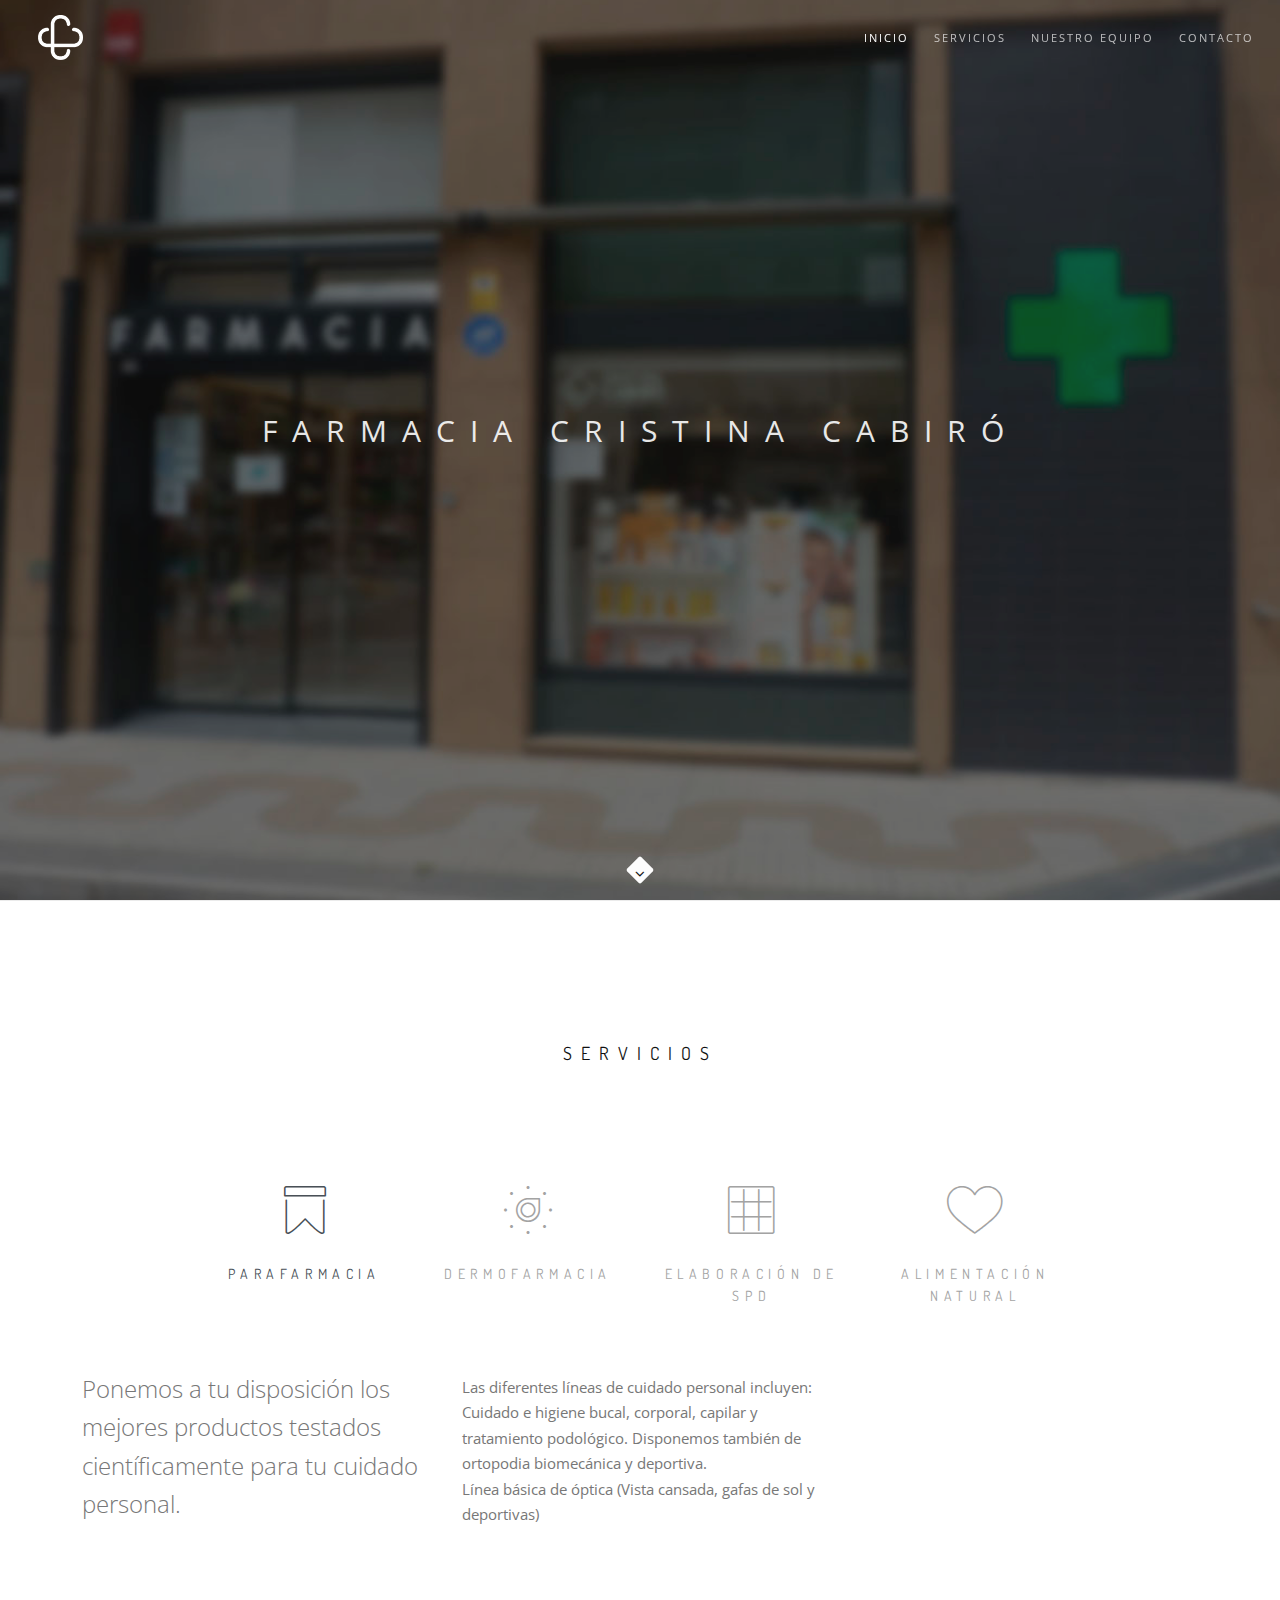
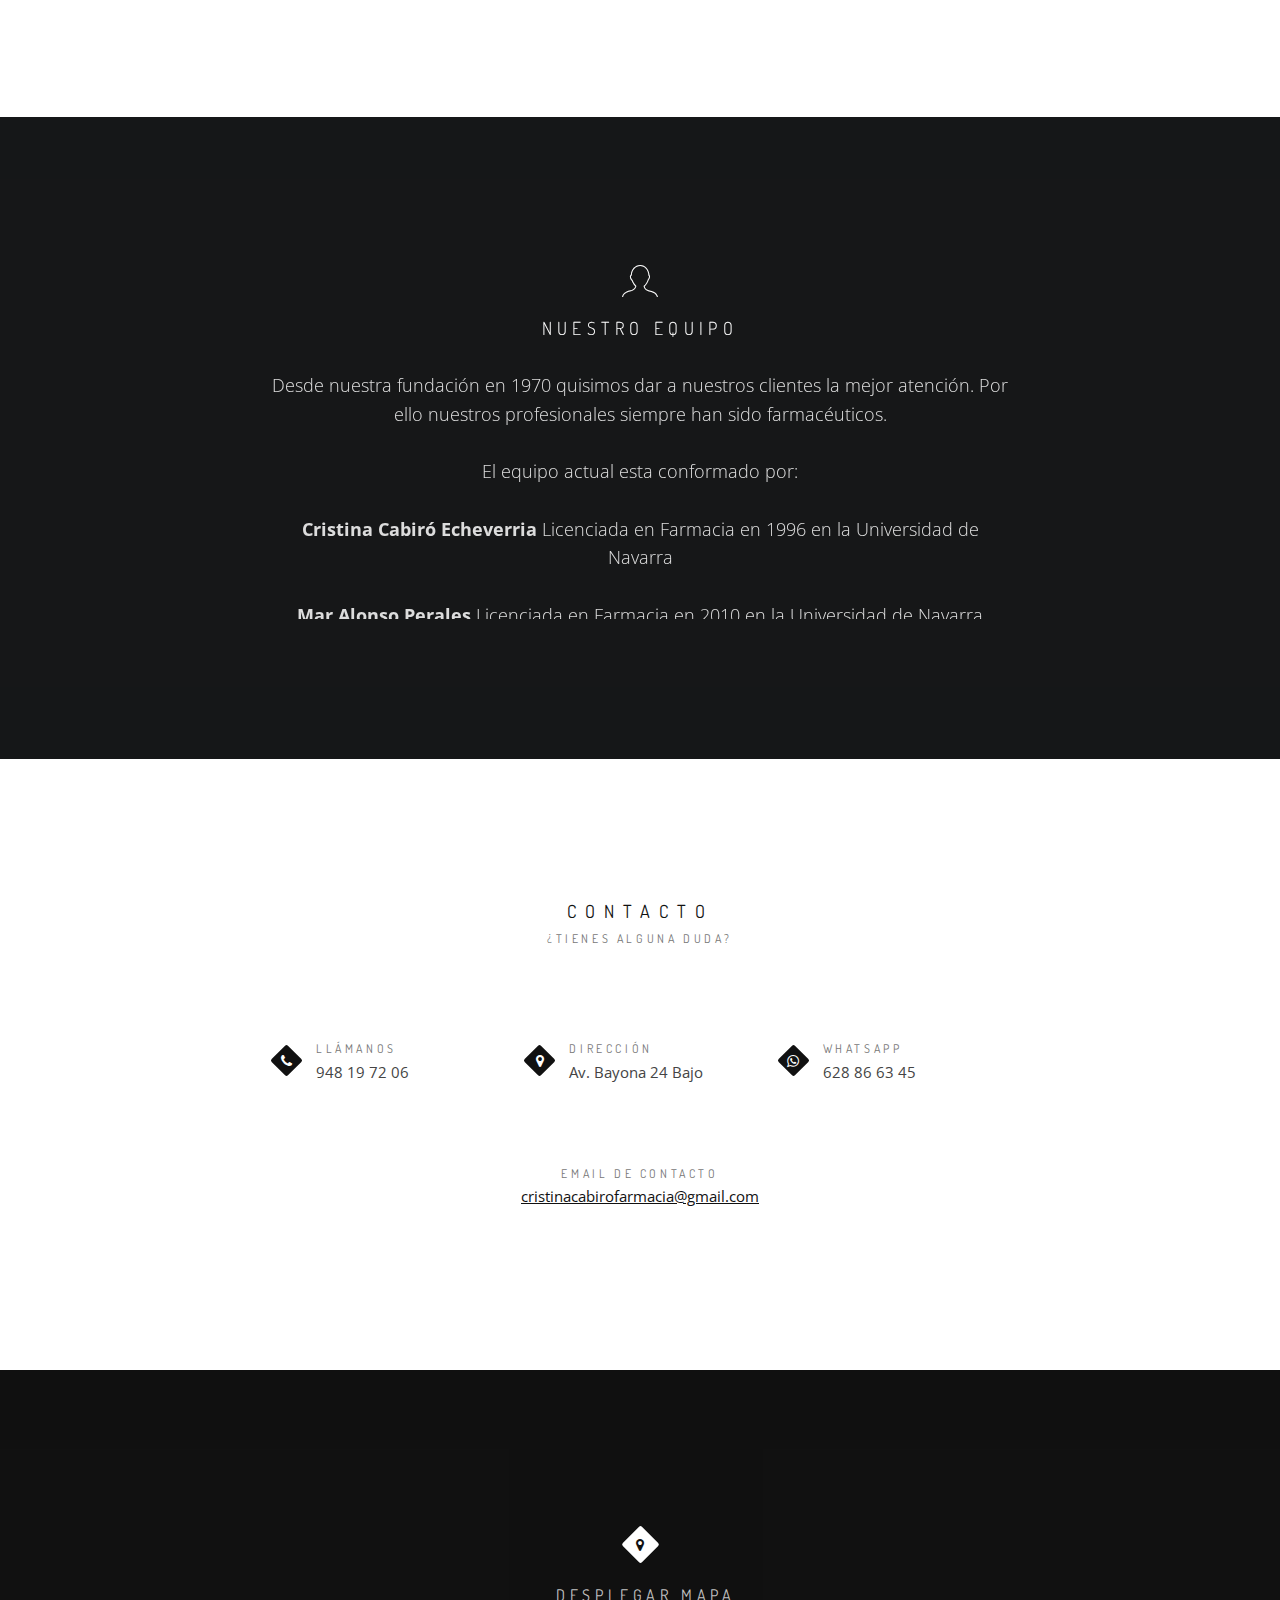
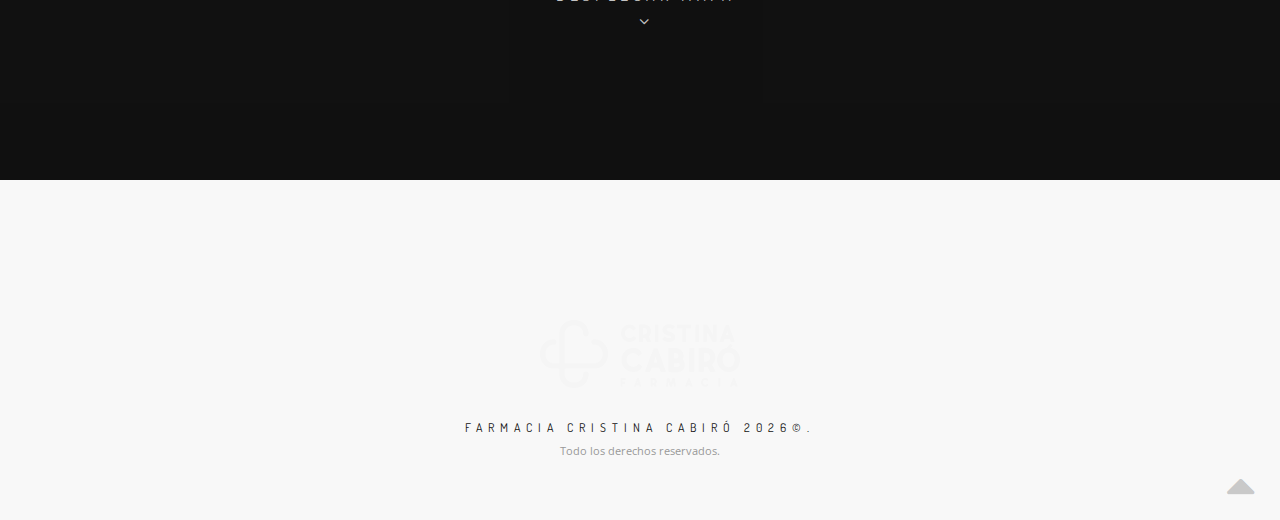
<file: index.html>
<!DOCTYPE html>
<html lang="es">
   <head>
      <title>Farmacia Cristina Cabiró</title>
      <meta name="description" content="Fundada en 1970 por Pilar Echeverria y actualmente llevada por Cristina Cabiró ofrece todo tipo de servicios entre ellos Parafarmacia, Dermofarmacia, Elavoración de SPD y Asesoramiento">
      <meta charset="utf-8">
      <meta name="viewport" content="width=device-width, initial-scale=1.0" />
      <link rel="shortcut icon" href="images/logo_fcc2222.png">
      <link rel="stylesheet" href="css/bootstrap.min.css">
      <link rel="stylesheet" href="css/style.css">
      <link rel="stylesheet" href="css/style-responsive.css">
      <link rel="stylesheet" href="css/animate.min.css">
      <link rel="stylesheet" href="css/vertical-rhythm.min.css">
      <link rel="stylesheet" href="css/owl.carousel.css">
      <link rel="stylesheet" href="css/magnific-popup.css">
      <link href="https://fonts.googleapis.com/css2?family=Exo:wght@800&family=Montserrat&display=swap" rel="stylesheet">
   </head>
   <body class="appear-animate" id="top">
      <div class="page-loader">
         <div class="loader">Cargando...</div>
      </div>
      <a href="#main" class="btn skip-to-content">Omitir contenido</a>
      <div class="page">
         <nav class="main-nav dark transparent stick-fixed">
            <div class="full-wrapper relative clearfix">
               <div class="nav-logo-wrap local-scroll">
                  <a href="#top" class="logo">
                  <img src="images/logo_fcc2222.png" style="height: 5vh;" alt="Company logo" />
                  </a>
               </div>
               <div class="mobile-nav" role="button" tabindex="0">
                  <i class="fa fa-bars"></i>
                  <span class="sr-only">Menu</span>
               </div>
               <div class="inner-nav desktop-nav">
                  <ul class="clearlist scroll-nav local-scroll">
                     <li class="active"><a href="#home">Inicio</a></li>
                     <li><a href="#services">Servicios</a></li>
                     <li><a href="#nuestro-equipo">Nuestro Equipo</a></li>
                     <li><a href="#contacto">Contacto</a></li>
                  </ul>
               </div>
            </div>
         </nav>
         <main id="main">
            <section class="home-section bg-dark-alfa-30 parallax-2 background-intro-1" id="home">
               <div class="js-height-full container" id="hom2">
                  <div class="home-content">
                     <div class="home-text">
                        <br>
                        <p class="hs-line-11" id="title-name-main">
                           <i class="fas fa-allergies"></i>
                           Farmacia Cristina Cabiró
                        </p>
                     </div>
                  </div>
                  <div class="local-scroll">
                     <a href="#services" class="scroll-down"><i class="fa fa-angle-down scroll-down-icon"></i><span class="sr-only">Scroll to the next section</span></a>
                  </div>
               </div>
            </section>
            <hr class="mt-0 mb-0 "/>
            <section class="page-section" id="services">
               <div class="container relative">
                  <h2 class="section-title font-alt mb-70 mb-sm-40">
                     Servicios
                  </h2>
                  <ul role="tablist" class="nav nav-tabs tpl-alt-tabs font-alt pt-30 pt-sm-0 pb-30 pb-sm-0">
                     <li>
                        <a href="#service-branding" class="nav-link active" data-bs-toggle="tab" role="tab" aria-selected="true">
                           <div class="alt-tabs-icon">
                              <span class="icon-ribbon"></span>
                           </div>
                           Parafarmacia
                        </a>
                     </li>
                     <li>
                        <a href="#service-web-design" class="nav-link" data-bs-toggle="tab" role="tab" aria-selected="false">
                           <div class="alt-tabs-icon">
                              <span class="icon-dial"></span>
                           </div>
                           Dermofarmacia
                        </a>
                     </li>
                     <li>
                        <a href="#service-graphic" class="nav-link" data-bs-toggle="tab" role="tab" aria-selected="false">
                           <div class="alt-tabs-icon">
                              <span class="icon-grid"></span>
                           </div>
                           Elaboración de SPD
                        </a>
                     </li>
                     <li>
                        <a href="#service-development" class="nav-link" data-bs-toggle="tab" role="tab" aria-selected="false">
                           <div class="alt-tabs-icon">
                              <span class="icon-heart"></span>
                           </div>
                           Alimentación Natural
                        </a>
                     </li>
                  </ul>
                  <div class="tab-content tpl-tabs-cont">
                     <div role="tabpanel" class="tab-pane fade show active" id="service-branding">
                        <div class="section-text">
                           <div class="row">
                              <div class="col-md-4 mb-md-40 mb-xs-30">
                                 <blockquote class="mb-0">
                                    <p>
                                       Ponemos a tu disposición los mejores productos testados científicamente para tu cuidado personal.
                                    </p>
                                 </blockquote>
                              </div>
                              <div class="col-md-4 col-sm-6 mb-sm-50 mb-xs-30">
                                 Las diferentes líneas de cuidado personal incluyen: Cuidado e higiene bucal, corporal, capilar y tratamiento podológico. Disponemos también
                                 de ortopodia biomecánica y deportiva.
                                 <br>
                                 Línea básica de óptica (Vista cansada, gafas de sol y deportivas)
                              </div>
                           </div>
                        </div>
                     </div>
                     <div role="tabpanel" class="tab-pane fade" id="service-web-design">
                        <div class="section-text">
                           <div class="row">
                              <div class="col-md-4 mb-md-40 mb-xs-30">
                                 <blockquote class="mb-0">
                                    <p>
                                       Nos preocupa el cuidado de tu piel para ello disponemos de la mayor variedad de tratamientos y cuidados.
                                    </p>
                                 </blockquote>
                              </div>
                              <div class="col-md-4 col-sm-6 mb-sm-50 mb-xs-30">
                                 La piel es la primera línea de defensa del organismo. Prevenimos, protegemos y tratamos de forma personalizada.
                              </div>
                           </div>
                        </div>
                     </div>
                     <div role="tabpanel" class="tab-pane fade" id="service-graphic">
                        <div class="section-text">
                           <div class="row">
                              <div class="col-md-4 mb-md-40 mb-xs-30">
                                 <blockquote class="mb-0">
                                    <p>
                                       Preparación personalizada semanal de los medicamentos pautados por tu médico.
                                    </p>
                                 </blockquote>
                              </div>
                              <div class="col-md-4 col-sm-6 mb-sm-50 mb-xs-30">
                                 Organizamos de forma sencilla tu tratamiento farmacolologico para evitar olvidos y errores en las tomas.
                              </div>
                           </div>
                        </div>
                     </div>
                     <div role="tabpanel" class="tab-pane fade" id="service-development">
                        <div class="section-text">
                           <div class="row">
                              <div class="col-md-4 mb-md-40 mb-xs-30">
                                 <blockquote class="mb-0">
                                    <p>
                                       Nos interesa tu salud y te ayudamos a mantenerla de la forma más natural y menos agresiva para tu cuerpo.
                                    </p>
                                 </blockquote>
                              </div>
                              <div class="col-md-4 col-sm-6 mb-sm-50 mb-xs-30">
                                 Buscamos las empresas más comprometidas con el cuidado del entorno y de tu organismo, y las ponemos a tu disposición.
                                 <br>
                                 Te ayudamos en la busqueda de productos para tu filosofia alimentaria vegana.
                              </div>
                              <div class="col-md-4 col-sm-6 mb-sm-50 mb-xs-30">
                              </div>
                           </div>
                        </div>
                     </div>
                  </div>
               </div>
            </section>
            <section class="page-section bg-dark bg-dark-alfa-70 fullwidth-slider" data-background="images/products-1.jpg" id="nuestro-equipo">
               <div>
                  <div class="container relative">
                     <div class="row">
                        <div class="col-lg-10 offset-lg-1 col-xl-8 offset-xl-2 align-center">
                           <div class="section-icon">
                              <span class="icon-profile-male"></span>
                           </div>
                           <h3 class="small-title font-alt">Nuestro equipo</h3>
                           <blockquote class="testimonial white">
                              <p>
                                 Desde nuestra fundación en 1970 quisimos dar a nuestros clientes la mejor atención.
                                 Por ello nuestros profesionales siempre han sido farmacéuticos.
                                 <br><br>
                                 El equipo actual esta conformado por:
                                 <br><br>
                                 <span style="font-weight: bold;">Cristina Cabiró Echeverria</span>  Licenciada en Farmacia en 1996 en
                                 la Universidad de Navarra
                                 <br><br>
                                 <span style="font-weight: bold;">Mar Alonso Perales</span> Licenciada en Farmacia en 2010 en la Universidad de Navarra
                              </p>
                           </blockquote>
                        </div>
                     </div>
                  </div>
               </div>
            </section>
            <section class="page-section" id="contacto">
               <div class="container relative">
                  <h2 class="section-title font-alt mb-70 mb-sm-40">
                     Contacto
                     <span class="ci-title font-alt" style="font-size: 12px;"><br>¿Tienes alguna duda?</span>
                  </h2>
                  <div class="row mb-60 mb-xs-40">
                     <div class="col-lg-10 offset-lg-1 col-xl-8 offset-xl-2">
                        <div class="row">
                           <div class="col-sm-6 col-lg-4 pt-20 pb-20 pb-xs-0">
                              <div class="contact-item">
                                 <div class="ci-icon">
                                    <i class="fa fa-phone"></i>
                                 </div>
                                 <div class="ci-title font-alt">
                                    Llámanos
                                 </div>
                                 <div class="ci-text">
                                    948 19 72 06
                                 </div>
                              </div>
                           </div>
                           <div class="col-sm-6 col-lg-4 pt-20 pb-20 pb-xs-0">
                              <div class="contact-item">
                                 <div class="ci-icon">
                                    <i class="fa fa-map-marker"></i>
                                 </div>
                                 <div class="ci-title font-alt">
                                    Dirección
                                 </div>
                                 <div class="ci-text">
                                    Av. Bayona 24 Bajo
                                 </div>
                              </div>
                           </div>
                           <div class="col-sm-6 col-lg-4 pt-20 pb-20 pb-xs-0">
                              <div class="contact-item">
                                 <div class="ci-icon">
                                    <i class="fa fa-whatsapp"></i>
                                 </div>
                                 <div class="ci-title font-alt">
                                    WhatsApp
                                 </div>
                                 <div class="ci-text">
                              <a href="https://wa.link/di1ike">
                                    628 86 63 45</a>
                                 </div>
                              </div>
                           </div>
                        </div>
                     </div>
                  </div>
                  <div class="row">
                     <div class="col-lg-10 offset-lg-1 col-xl-8 offset-xl-2 align-center">
                        <div class="ci-title font-alt">
                           Email de Contacto
                        </div>
                        <div class="ci-text">
                           <a href="mailto:cristinacabirofarmacia@gmail.com">cristinacabirofarmacia@gmail.com</a>
                        </div>
                        <br>
                     </div>
                  </div>
               </div>
            </section>
            <div class="google-map">
               <a href="#" class="map-section">
                  <div class="map-toggle" aria-hidden="true">
                     <div class="mt-icon">
                        <i class="fa fa-map-marker"></i>
                     </div>
                     <div class="mt-text font-alt">
                        <div class="mt-open">Desplegar Mapa<i class="fa fa-angle-down"></i></div>
                        <div class="mt-close">Cerrar Mapa<i class="fa fa-angle-up"></i></div>
                     </div>
                  </div>
               </a>
               <iframe src="https://www.google.com/maps/embed?pb=!1m14!1m8!1m3!1d11706.975272529828!2d-1.6579529!3d42.8148994!3m2!1i1024!2i768!4f13.1!3m3!1m2!1s0x0%3A0x2cfa503caeb8186e!2sFarmacia!5e0!3m2!1ses!2ses!4v1626627916294!5m2!1ses!2ses" width="600" height="450" frameborder="0" style="border:0;" allowfullscreen="" aria-hidden="false" tabindex="0" loading="lazy"></iframe>
            </div>
         </main>
         <footer class="page-section bg-gray-lighter footer pb-60">
            <div class="container">
               <div class="local-scroll mb-30 wow fadeInUp" data-wow-duration="1.5s">
                  <a href="#top"><img src="images/logo_fcc_dark.png" width="200" alt="Company logo" /><span class="sr-only">Scroll to the top of the page</span></a>
               </div>
               <div class="footer-text">
                  <div class="footer-copy font-alt">
                     Farmacia Cristina Cabiró <span id="fyear"></span>©.
                  </div>
                  <div class="footer-made">
                     Todo los derechos reservados.
                  </div>
               </div>
            </div>
            <div class="local-scroll">
               <a href="#top" class="link-to-top"><i class="fa fa-caret-up"></i></a>
            </div>
         </footer>
      </div>
      <script type="text/javascript" src="js/jquery-3.5.1.min.js"></script>
      <script type="text/javascript" src="js/jquery.easing.1.3.js"></script>
      <script type="text/javascript" src="js/bootstrap.bundle.min.js"></script>
      <script type="text/javascript" src="js/SmoothScroll.js"></script>
      <script type="text/javascript" src="js/jquery.scrollTo.min.js"></script>
      <script type="text/javascript" src="js/jquery.localScroll.min.js"></script>
      <script type="text/javascript" src="js/jquery.viewport.mini.js"></script>
      <script type="text/javascript" src="js/jquery.countTo.js"></script>
      <script type="text/javascript" src="js/jquery.appear.js"></script>
      <script type="text/javascript" src="js/jquery.sticky.js"></script>
      <script type="text/javascript" src="js/jquery.parallax-1.1.3.js"></script>
      <script type="text/javascript" src="js/jquery.fitvids.js"></script>
      <script type="text/javascript" src="js/owl.carousel.min.js"></script>
      <script type="text/javascript" src="js/isotope.pkgd.min.js"></script>
      <script type="text/javascript" src="js/imagesloaded.pkgd.min.js"></script>
      <script type="text/javascript" src="js/jquery.magnific-popup.min.js"></script>
      <script type="text/javascript" src="js/wow.min.js"></script>
      <script type="text/javascript" src="js/masonry.pkgd.min.js"></script>
      <script type="text/javascript" src="js/morphext.js"></script>
      <script type="text/javascript" src="js/jquery.lazyload.min.js"></script>
      <script type="text/javascript" src="js/all.js"></script>
      <script type="text/javascript" src="js/jquery.ajaxchimp.min.js"></script>
      <script type="text/javascript" src="js/jquery-background-slideshow.js"></script>
      <script type="text/javascript" src="js/slideshow_paramselector.js"></script>
      <script type="text/javascript" src="js/app.js"></script>
   </body>
</html>
</file>
<file: css/style.css>
@charset "utf-8";
/*------------------------------------------------------------------
[Master Stylesheet]

Project: Rhythm
Version: 3.1
Last change: 12 June 2021
Primary use: MultiPurpose Template  
-------------------------------------------------------------------*/

@import "font-awesome.min.css";
@import "et-line.css";
@import url(https://fonts.googleapis.com/css?family=Open+Sans:400italic,700italic,400,300,700);
@import url(https://fonts.googleapis.com/css?family=Dosis:300,400,700);

/*------------------------------------------------------------------
[Table of contents]

1. Common styles
2. Page loader / .page-loader
3. Typography
4. Buttons
5. Forms fields
6. Home sections / .home-section
    6.1. Home content
    6.2. Scroll down icon
    6.3. Headings styles
7. Compact bar / .nav-bar-compact
8. Classic menu bar / .main-nav
9. Sections styles / .page-section, .small-section, .split-section
10. Alternative services / .alt-service-grid
11. Team / .team-grid
12. Features
13. Benefits (Process)
14. Counters
15. Portfolio / #portfolio
    15.1. Works filter
    15.2. Works grid
    15.3. Works full view
16. Banner section
17. Testimonial
    17.1. Logotypes
18. Post previews (news section)
19. Newsletter
20. Contact section
    20.1. Contact form
21. Bottom menu / .bot-menu
22. Google maps  /.google-map
23. Footer / .footer
24. Blog
    24.1. Pagination
    24.2. Comments
    24.3. Sidebar
25. Shop
26. Pricing
27. Shortcodes
    27.1. Owl Carousel
    27.2. Tabs
    27.3. Tabs minimal
    27.4. Alert messages
    27.5. Accordion
    27.6. Toggle
    27.7. Progress bars
    27.8. Font icons examples
    27.9. Intro page
28. Special demos
29. Skip to Content Link
30. Improve the readability
31. Wow animation fix
32. Morphext


/*------------------------------------------------------------------
# [Color codes]

# Black (active elements, links, text) #111
# Gray (text) #777
# Dark #111
# Dark Lighter #252525
# Gray BG #f4f4f4
# Gray BG Lighter #f8f8f8
# Mid grey #5f5f5f
# Borders #e9e9e9

# */


/*------------------------------------------------------------------
[Typography]

Body:               14px/1.6 "Open Sans", arial, sans-serif;
Headers:            Dosis, arial, sans-serif;
Serif:              "Times New Roman", Times, serif;
Section Title:      35px/1.3 "Open Sans", arial, sans-serif;
Section Heading:    24px/1.3 "Open Sans", arial, sans-serif;
Section Text:       15px/1.7 "Open Sans", arial, sans-serif;

-------------------------------------------------------------------*/


/* ==============================
   Common styles
   ============================== */
  
.align-center{ text-align:center !important; }
.align-left{ text-align:left !important;}
.align-right{ text-align:right !important; }
.text-justify{ text-align: justify !important; }
.left{float:left !important;}
.right{float:right !important;}
.relative{position:relative;}
.hidden{display:none;}
.inline-block{display:inline-block;}
.white{ color: #fff !important; }
.black{ color: #111 !important; }
.color{ color: #e41919 !important; }
.glass{ opacity: .5; };
.image-fullwidth img{
    width: 100%;
}
.stick-fixed{
    position: fixed !important;
    top: 0;
    left: 0;
}
.round{
    -webkit-border-radius: 2px !important;
    -moz-border-radius: 2px !important;
    border-radius: 2px !important;
}

::-moz-selection{ color: #fff; background:#000; }
::-webkit-selection{ color: #fff;    background:#000; }
::selection{ color: #fff;    background:#000; }

.animate, .animate *{
    -webkit-transition: all 0.27s cubic-bezier(0.000, 0.000, 0.580, 1.000);  
    -moz-transition: all 0.27s cubic-bezier(0.000, 0.000, 0.580, 1.000); 
    -o-transition: all 0.27s cubic-bezier(0.000, 0.000, 0.580, 1.000);
    -ms-transition: all 0.27s cubic-bezier(0.000, 0.000, 0.580, 1.000); 
    transition: all 0.27s cubic-bezier(0.000, 0.000, 0.580, 1.000);
}
.no-animate, .no-animate *{
    -webkit-transition: 0 none !important;  
    -moz-transition: 0 none !important;  
    -ms-transition: 0 none !important;
    -o-transition: 0 none !important;    
    transition:0 none !important;  
}

.shadow{
    -webkit-box-shadow: 0px 3px 50px rgba(0, 0, 0, .15);
    -moz-box-shadow: 0px 3px 50px rgba(0, 0, 0, .15);
    box-shadow: 0px 3px 50px rgba(0, 0, 0, .15);
}
.white-shadow{
    -webkit-box-shadow: 0px 0px 200px rgba(255, 255, 255, .2);
    -moz-box-shadow: 0px 0px 200px rgba(255, 255, 255, .2);
    box-shadow: 0px 0px 200px rgba(255, 255, 255, .2);
}

.clearlist, .clearlist li {
    list-style: none;
    padding: 0;
    margin: 0;
    background: none;
}
/*margenes barra de navegación*/
.full-wrapper {
    margin: 0 2%;
    margin-left: 3%; /*Margen del logo*/
}
@media (min-width: 768px) {
    .container{
    	width: 750px;
    }
}
@media (min-width: 992px){ 
    .container{
        width: 970px;
    }
}
@media (min-width: 1200px){ 
    .container{
        width: 1170px;
    }
}
.container-fluid{
    max-width: 1170px;
    margin: 0 auto;
    padding: 0 20px;
    
    -webkit-box-sizing: border-box;
    -moz-box-sizing: border-box;
    box-sizing: border-box;
}
.container-1400{
    max-width: 1400px;
    margin: 0 auto;
    padding-left: 2%;
    padding-right: 2%;
    -webkit-box-sizing: border-box;
    -moz-box-sizing: border-box;
    box-sizing: border-box;
}
:root{
    scroll-behavior: auto;
}
html{
    overflow-y: scroll;
    -ms-overflow-style: scrollbar;
}
html, body{
    height: 100%;
    -webkit-font-smoothing: antialiased;
}
.page{
    overflow: hidden;
}

.body-masked{
    display: none;
    width: 100%;
    height: 100%;
    position: fixed;
    top: 0;
    left: 0;
    background: rgb(185, 185, 185) url(../images/loader.gif) no-repeat center center;
    z-index: 100000;    
}

.mask-delay{
    -webkit-animation-delay: 0.75s;
    -moz-animation-delay: 0.75s;
    animation-delay: 0.75s;
}
.mask-speed{
    -webkit-animation-duration: 0.25s !important;
    -moz-animation-duration: 0.25s !important;
    animation-duration: 0.25s !important;
} 
iframe{
    border: none;
}
a, b, div, ul, li{
    -webkit-tap-highlight-color: rgba(0,0,0,0); 
    -webkit-tap-highlight-color: transparent; 
    -moz-outline-: none;
}
a:focus:not(.focus-visible),
a:active,
section:focus,
div:active,
div:focus{
    -moz-outline: none;
    outline: none;
}
a:focus.focus-visible,
button:focus.focus-visible,
div:focus.focus-visible{
    -moz-outline: 2px dotted #36a367 !important;
    outline: 2px dotted #36a367 !important;
    outline-offset: 0 !important;
}

img:not([draggable]), embed, object, video{
    max-width: 100%;
    height: auto;
}



/* ==============================
   Page loader
   ============================== */


.page-loader{
    display:block;
    width: 100%;
    height: 100%;
    position: fixed;
    top: 0;
    left: 0;
    background: #313131;
    z-index: 100000;    
}

.loader{
    width: 50px;
    height: 50px;
    position: absolute;
    top: 50%;
    left: 50%;
    margin: -25px 0 0 -25px;
    font-size: 10px;
    text-indent: -12345px;
    border-top: 1px solid rgb(255, 255, 255);
    border-right: 1px solid rgb(255, 255, 255);
    border-bottom: 1px solid rgb(255, 255, 255);
    border-left: 1px solid rgba(0,0,0, 0.5);
  
    -webkit-border-radius: 50%;
    -moz-border-radius: 50%;
    border-radius: 50%;
  
    -webkit-animation: spinner 700ms infinite linear;
    -moz-animation: spinner 700ms infinite linear;
    -ms-animation: spinner 700ms infinite linear;
    -o-animation: spinner 700ms infinite linear;
    animation: spinner 700ms infinite linear;
    
    will-change: transform;
  
    z-index: 100001;
}

@-webkit-keyframes spinner {
  0% {
    -webkit-transform: rotate(0deg);
    -moz-transform: rotate(0deg);
    -ms-transform: rotate(0deg);
    -o-transform: rotate(0deg);
    transform: rotate(0deg);
  }

  100% {
    -webkit-transform: rotate(360deg);
    -moz-transform: rotate(360deg);
    -ms-transform: rotate(360deg);
    -o-transform: rotate(360deg);
    transform: rotate(360deg);
  }
}

@-moz-keyframes spinner {
  0% {
    -webkit-transform: rotate(0deg);
    -moz-transform: rotate(0deg);
    -ms-transform: rotate(0deg);
    -o-transform: rotate(0deg);
    transform: rotate(0deg);
  }

  100% {
    -webkit-transform: rotate(360deg);
    -moz-transform: rotate(360deg);
    -ms-transform: rotate(360deg);
    -o-transform: rotate(360deg);
    transform: rotate(360deg);
  }
}

@-o-keyframes spinner {
  0% {
    -webkit-transform: rotate(0deg);
    -moz-transform: rotate(0deg);
    -ms-transform: rotate(0deg);
    -o-transform: rotate(0deg);
    transform: rotate(0deg);
  }

  100% {
    -webkit-transform: rotate(360deg);
    -moz-transform: rotate(360deg);
    -ms-transform: rotate(360deg);
    -o-transform: rotate(360deg);
    transform: rotate(360deg);
  }
}

@keyframes spinner {
  0% {
    -webkit-transform: rotate(0deg);
    -moz-transform: rotate(0deg);
    -ms-transform: rotate(0deg);
    -o-transform: rotate(0deg);
    transform: rotate(0deg);
  }

  100% {
    -webkit-transform: rotate(360deg);
    -moz-transform: rotate(360deg);
    -ms-transform: rotate(360deg);
    -o-transform: rotate(360deg);
    transform: rotate(360deg);
  }
}



/* ==============================
   Typography
   ============================== */

body{
    color: #111;
    font-size: 14px;
    font-family: "Open Sans", arial, sans-serif;
    line-height: 1.6;    
    -webkit-font-smoothing: antialiased;
}

a{
    color: #111;
    text-decoration: underline;
}
a:hover{
    color: #888;
    text-decoration: underline;
}

h1,h2,h3,h4,h5,h6{
    margin-bottom: 1.3em;
    line-height: 1.4;
    font-weight: 400;
   
}
h1, .h1{
    font-size: 32px;
}
h2, .h2{
    font-size: 28px;
}
h3, .h3{
    font-size: 24px;
}
h4, .h4{
    font-size: 18px;
}
h5, .h5{
    font-size: 14px;
}
h6, .h6{
    font-size: 12px;
    font-weight: 700;
}
p{
    margin: 0 0 2em 0;
}
ul, ol{
    margin: 0 0 1.5em 0;
}
blockquote{
    margin: 3em 0 3em 0;
    padding: 0;
    border: none;
    background: none;
    font-style: normal;
    line-height: 1.7;
    color: #777;
}
blockquote p{
    margin-bottom: 1em;
    font-size: 24px;
    font-weight: 300;
    font-style: normal;
    line-height: 1.6;
}
blockquote footer{    
    font-size: 11px;
    font-weight: 400;
    text-transform: uppercase;
    letter-spacing: 2px;
}
dl dt{
    margin-bottom: 5px;
}
dl dd{
    margin-bottom: 15px;
}
pre{
    background-color: #f9f9f9;
    border-color: #ddd;

}
hr{
    background-color: #000;
    opacity: .08;
}
hr.white{
    background-color: #fff
}
.uppercase{
    text-transform: uppercase;
    letter-spacing: 1px;
}
.font-alt{
    font-family: Dosis, arial, sans-serif;
    text-transform: uppercase;
    letter-spacing: 0.2em;
}
.serif{
    font-family: "Times New Roman", Times, serif;
    font-style: italic;
    font-weight: normal;
}
.normal{
    font-weight: normal;
}
.strong,
strong{
    font-weight: 700 !important;
}
.lead{
    margin: 1em 0 2em 0;
    font-size: 140%;
    line-height: 1.6;
}
.text{        
    font-size: 16px;
    font-weight: 300;
    color: #5f5f5f;
    line-height: 1.8;
}
.text h1,
.text h2,
.text h3,
.text h4,
.text h5,
.text h6{
    color: #111;
}

.dropcap{
    float: left;
    font-size: 3em;
    line-height: 1;
    padding: 2px 8px 2px 0;    
}

.table td{
    border-color: #ddd;
}
.table tr:first-child td{
    border-top: 1px solid #ddd;
}

.big-icon{
    display: block;
    width: 90px;
    height: 90px;
    margin: 0 auto 20px;
    border: 3px solid #fff;
    text-align: center;
    line-height: 88px;
    font-size: 32px;
    color: rgba(255,255,255, .97);
    
    -webkit-border-radius: 50%;
    -moz-border-radius: 50%;
    border-radius: 50%;
    
    -webkit-transition: all 0.27s cubic-bezier(0.000, 0.000, 0.580, 1.000);  
    -moz-transition: all 0.27s cubic-bezier(0.000, 0.000, 0.580, 1.000); 
    -o-transition: all 0.27s cubic-bezier(0.000, 0.000, 0.580, 1.000);
    -ms-transition: all 0.27s cubic-bezier(0.000, 0.000, 0.580, 1.000); 
    transition: all 0.27s cubic-bezier(0.000, 0.000, 0.580, 1.000);
}
.big-icon .fa-play{
    position: relative;
    left: 4px;
}
.big-icon.big-icon-rs{
    border: none;
    width: auto;
    height: auto;
    font-size: 96px;
}

.big-icon-link{
    display: inline-block;
    text-decoration: none;
}
.big-icon-link:hover{
    border-color: transparent !important;
}
.big-icon-link:hover .big-icon{
    border-color: #fff;
    color: #fff;
    
    -webkit-transition: 0 none !important;  
    -moz-transition: 0 none !important;  
    -ms-transition: 0 none !important;
    -o-transition: 0 none !important;    
    transition:0 none !important;  
}
.big-icon-link:active .big-icon{
    -webkit-transform: scale(0.99);
    -moz-transform: scale(0.99);
    -o-transform: scale(0.99);
    -ms-transform: scale(0.99);
    transform: scale(0.99);
}

.wide-heading{
    display: block;
    margin-bottom: 10px;
    font-size: 48px;
    font-weight: 400;
    letter-spacing: 0.4em;    
    text-align: center;
    text-transform: uppercase;
    opacity: .9;
    
    -webkit-transition: all 0.27s cubic-bezier(0.000, 0.000, 0.580, 1.000);  
    -moz-transition: all 0.27s cubic-bezier(0.000, 0.000, 0.580, 1.000); 
    -o-transition: all 0.27s cubic-bezier(0.000, 0.000, 0.580, 1.000);
    -ms-transition: all 0.27s cubic-bezier(0.000, 0.000, 0.580, 1.000); 
    transition: all 0.27s cubic-bezier(0.000, 0.000, 0.580, 1.000);
}

.big-icon-link:hover,
.big-icon-link:hover .wide-heading{
    color: #fff;
    text-decoration: none;
}
.sub-heading{
    font-size: 16px;
    font-style: italic;
    text-align: center;
    line-height: 1.3;
    color: rgba(255,255,255, .75);
}

.big-icon.black{
    color: #000;
    border-color: rgba(0,0,0, .75);
}
.big-icon-link:hover .big-icon.black{
    color: #000;
    border-color: #000;
}
.wide-heading.black{
    color: rgba(0,0,0, .87);
}
.big-icon-link.black:hover,
.big-icon-link:hover .wide-heading.black{
    color: #000;
    text-decoration: none;
}
.sub-heading.black{
    color: rgba(0,0,0, .75);
}



/* ==============================
   Buttons
   ============================== */
  
.btn-mod,
a.btn-mod{
    -webkit-box-sizing: border-box;
    -moz-box-sizing: border-box;
    box-sizing: border-box;
    padding: 4px 13px;
    color: #fff;
    background: rgba(34,34,34, .9);
    border: 2px solid transparent;
    font-size: 11px;
    font-weight: 400;
    text-transform: uppercase;
    text-decoration: none;
    letter-spacing: 2px;
    
    -webkit-border-radius: 0;
    -moz-border-radius: 0;
    border-radius: 0;
    
    -webkit-box-shadow: none;
    -moz-box-shadow: none;
    box-shadow: none;
    
    -webkit-transition: all 0.2s cubic-bezier(0.000, 0.000, 0.580, 1.000);  
    -moz-transition: all 0.2s cubic-bezier(0.000, 0.000, 0.580, 1.000); 
    -o-transition: all 0.2s cubic-bezier(0.000, 0.000, 0.580, 1.000);
    -ms-transition: all 0.2s cubic-bezier(0.000, 0.000, 0.580, 1.000); 
    transition: all 0.2s cubic-bezier(0.000, 0.000, 0.580, 1.000);
}
.btn-mod:hover,
.btn-mod:focus,
a.btn-mod:hover,
a.btn-mod:focus{
    font-weight: 400;
    color: rgba(255,255,255, .85);
    background: rgba(0,0,0, .7);
    text-decoration: none;
    outline: none;
    border-color: transparent;    
    -webkit-box-shadow: none;
    box-shadow: none;
}
.btn-mod:active{
    cursor: pointer !important;
    outline: none !important;
}

.btn-mod.btn-small{
    height: auto;
    padding: 6px 17px;
    font-size: 11px;
    letter-spacing: 1px;
} 
.btn-mod.btn-medium{
    height: auto;
    padding: 8px 37px;
    font-size: 12px;
} 
.btn-mod.btn-large{
    height: auto;
    padding: 12px 45px;
    font-size: 13px;
} 

.btn-mod.btn-glass{
    color: rgba(255,255,255, .75);
    background: rgba(0,0,0, .40);
}
.btn-mod.btn-glass:hover,
.btn-mod.btn-glass:focus{
    color: rgba(255,255,255, 1);
    background: rgba(0,0,0, 1);
}

.btn-mod.btn-border{
    color: #151515;
    border: 2px solid #151515;
    background: transparent;
}
.btn-mod.btn-border:hover,
.btn-mod.btn-border:focus{
    color: #fff;
    border-color: transparent;
    background: #000;
}

.btn-mod.btn-border-c{
    color: #e41919;
    border: 2px solid #e41919;
    background: transparent;
}
.btn-mod.btn-border-c:hover,
.btn-mod.btn-border-c:focus{
    color: #fff;
    border-color: transparent;
    background: #e41919;
}

.btn-mod.btn-border-w{
    color: #fff;
    border: 2px solid rgba(255,255,255, .75);
    background: transparent;
}
.btn-mod.btn-border-w:hover,
.btn-mod.btn-border-w:focus{
    color: #111;
    border-color: transparent;
    background: #fff;
}

.btn-mod.btn-w{
    color: #111;
    background: rgba(255,255,255, .8);
}
.btn-mod.btn-w:hover,
.btn-mod.btn-w:focus{
    color: #111;
    background: #fff;
}

.btn-mod.btn-w-color{
    color: #e41919;
    background: #fff;
}
.btn-mod.btn-w-color:hover,
.btn-mod.btn-w-color:focus{
    color: #151515;
    background: #fff;
}

.btn-mod.btn-gray{
    color: #777;
    background: #e5e5e5;
}
.btn-mod.btn-gray:hover,
.btn-mod.btn-gray:focus{
    color: #444;
    background: #d5d5d5;
}

.btn-mod.btn-color{
    color: #fff;
    background: #e41919;
}
.btn-mod.btn-color:hover,
.btn-mod.btn-color:focus{
    color: #fff;
    background: #e41919;
    opacity: .85;
}

.btn-mod.btn-circle{
    -webkit-border-radius: 30px;
    -moz-border-radius: 30px;
    border-radius: 30px;
}
.btn-mod.btn-round{
    -webkit-border-radius: 2px;
    -moz-border-radius: 2px;
    border-radius: 2px;
}
.btn-icon{
    position: relative;
    border: none;
    overflow: hidden;
}
.btn-icon.btn-small{
    overflow: hidden;
}
.btn-icon > span{
    width: 100%;
    height: 50px;
    line-height: 50px;
    margin-top: -25px;
    position: absolute;
    top: 50%;
    left: 0;
    color: #777;
    font-size: 48px;
    opacity: .2;
    
    -webkit-transition: all 0.2s cubic-bezier(0.000, 0.000, 0.580, 1.000);  
    -moz-transition: all 0.2s cubic-bezier(0.000, 0.000, 0.580, 1.000); 
    -o-transition: all 0.2s cubic-bezier(0.000, 0.000, 0.580, 1.000);
    -ms-transition: all 0.2s cubic-bezier(0.000, 0.000, 0.580, 1.000); 
    transition: all 0.2s cubic-bezier(0.000, 0.000, 0.580, 1.000);
}
.btn-icon:hover > span{
    opacity: 0;
    
    -webkit-transform: scale(2);
    -moz-transform: scale(2);
    -o-transform: scale(2);
    -ms-transform: scale(2);
    transform: scale(2);
}
.btn-icon > span.white{
    color: #fff;
}
.btn-icon > span.black{
    color: #000;
}
.btn-full{
    width: 100%;
}


/* ==============================
   Forms fields
   ============================== */

.form input[type="text"],
.form input[type="email"],
.form input[type="number"],
.form input[type="url"],
.form input[type="search"],
.form input[type="tel"],
.form input[type="password"],
.form input[type="date"],
.form input[type="color"],
.form select{
    display: inline-block;
    height: 27px;
    vertical-align: middle;
    font-size: 11px;
    font-weight: 400;
    text-transform: uppercase;
    letter-spacing: 1px;
    color: #777;
    border: 1px solid rgba(0,0,0, .1);
    padding-left: 7px;
    padding-right: 7px;
    
    -webkit-border-radius: 0.1px;
    -moz-border-radius: 0.1px;
    border-radius: 0.1px;
    
    -webkit-box-shadow: none;
    -moz-box-shadow: none;
    box-shadow: none;
    
    -moz-box-sizing: border-box;
    -webkit-box-sizing: border-box;
    box-sizing: border-box;
    
    -webkit-transition: all 0.2s cubic-bezier(0.000, 0.000, 0.580, 1.000);  
    -moz-transition: all 0.2s cubic-bezier(0.000, 0.000, 0.580, 1.000); 
    -o-transition: all 0.2s cubic-bezier(0.000, 0.000, 0.580, 1.000);
    -ms-transition: all 0.2s cubic-bezier(0.000, 0.000, 0.580, 1.000); 
    transition: all 0.2s cubic-bezier(0.000, 0.000, 0.580, 1.000);
    
    appearance: auto;
    -moz-appearance: auto;
    -webkit-appearance: auto;
}
.form select{
    font-size: 12px;
}
.form select[multiple]{
    height: auto;
}
.form input[type="text"]:hover,
.form input[type="email"]:hover,
.form input[type="number"]:hover,
.form input[type="url"]:hover,
.form input[type="search"]:hover,
.form input[type="tel"]:hover,
.form input[type="password"]:hover,
.form input[type="date"]:hover,
.form input[type="color"]:hover,
.form select:hover{
    border-color: rgba(0,0,0, .2);
}
.form input[type="text"]:focus,
.form input[type="email"]:focus,
.form input[type="number"]:focus,
.form input[type="url"]:focus,
.form input[type="search"]:focus,
.form input[type="tel"]:focus,
.form input[type="password"]:focus,
.form input[type="date"]:focus,
.form input[type="color"]:focus,
.form select:focus{
    color: #111;
    border-color: rgba(0,0,0, .7);    
    -webkit-box-shadow: 0 0 3px rgba(0,0,0, .3);
    -moz-box-shadow: 0 0 3px rgba(0,0,0, .3);
    box-shadow: 0 0 3px rgba(0,0,0, .3);
    outline: none;
}
.form input[type="text"].input-lg,
.form input[type="email"].input-lg,
.form input[type="number"].input-lg,
.form input[type="url"].input-lg,
.form input[type="search"].input-lg,
.form input[type="tel"].input-lg,
.form input[type="password"].input-lg,
.form input[type="date"].input-lg,
.form input[type="color"].input-lg,
.form select.input-lg{
    height: 48px;
    padding-left: 15px;
    padding-right: 15px;
    font-size: 13px;
}
.form input[type="text"].input-md,
.form input[type="email"].input-md,
.form input[type="number"].input-md,
.form input[type="url"].input-md,
.form input[type="search"].input-md,
.form input[type="tel"].input-md,
.form input[type="password"].input-md,
.form input[type="date"].input-md,
.form input[type="color"].input-md,
.form select.input-md{
    height: 39px;
    padding-left: 13px;
    padding-right: 13px;
    font-size: 12px;
}
.form input[type="text"].input-sm,
.form input[type="email"].input-sm,
.form input[type="number"].input-sm,
.form input[type="url"].input-sm,
.form input[type="search"].input-sm,
.form input[type="tel"].input-sm,
.form input[type="password"].input-sm,
.form input[type="date"].input-sm,
.form input[type="color"].input-sm,
.form select.input-sm{
    height: 32px;
    padding-left: 10px;
    padding-right: 10px;
}
.form textarea{
    font-size: 12px;
    font-weight: 400;
    text-transform: uppercase !important;
    letter-spacing: 1px;
    color: #777;
    border-color: rgba(0,0,0, .1);
    outline: none;
    
    -webkit-box-shadow: none;
    -moz-box-shadow: none;
    box-shadow: none;
    
    -webkit-border-radius: 0;
    -moz-border-radius: 0;
    border-radius: 0;
}
.form textarea:hover{
    border-color: rgba(0,0,0, .2);
}
.form textarea:focus{
    color: #111;
    border-color: rgba(0,0,0, .7);
    -webkit-box-shadow: 0 0 3px rgba(21,21,21, .3);
    -moz-box-shadow: 0 0 3px rgba(21,21,21, .3);
    box-shadow: 0 0 3px rgba(21,21,21, .3);
}

.form .form-group{
    margin-bottom: 10px;
}

.form input.error{
    border-color: #e41919;
}
.form div.error{
    margin-top: 20px;
    padding: 13px 20px;
    text-align: center;
    background: rgba(228,25,25, .75);
    color: #fff;
}
.form div.error a,
.form div.error a:hover{
    color: #fff;
}
.form div.success{
    margin-top: 20px;
    padding: 13px 20px;
    text-align: center;
    background: rgba(50,178,95, .75);
    color: #fff;
}

.form-tip{
    font-size: 11px;
    color: #aaa;
}
.form-tip .fa{
    font-size: 12px;
}


/* ==============================
   Home sections
   ============================== */
  
/*
 * Header common styles
 */

.home-section{
    width: 100%;
    display: block;    
    position: relative;
    overflow: hidden;
    background-repeat: no-repeat;
    background-attachment: fixed;
    background-position: center center;
    -webkit-background-size: cover;
    -moz-background-size: cover;
    -o-background-size: cover;
    background-size: cover;
}

.home-content{
    display: table;
    width: 100%;
    height: 100%;
    text-align: center;
}


/* Home content */

.home-content{
    position: relative;
}
.home-text{
    display: table-cell;
    height: 100%;
    vertical-align: middle;
}

/* Scroll down icon */

@-webkit-keyframes scroll-down-anim {
    0%{ bottom: 2px; }
    50%{ bottom: 7px; }
    100%{ bottom: 2px; }
}
@-moz-keyframes scroll-down-anim {
    0%{ bottom: 2px; }
    50%{ bottom: 7px; }
    100%{ bottom: 2px; }
}
@-o-keyframes scroll-down-anim {
    0%{ bottom: 2px; }
    50%{ bottom: 7px; }
    100%{ bottom: 2px; }
}
@keyframes scroll-down-anim {
    0%{ bottom: 2px; }
    50%{ bottom: 7px; }
    100%{ bottom: 2px; }
}

.scroll-down{
    width: 40px;
    height: 40px;
    margin-left: -20px;
    position: absolute;
    bottom: 20px;
    left: 50%;
    text-align: center;
    text-decoration: none;
    
    -webkit-transition: all 500ms cubic-bezier(0.250, 0.460, 0.450, 0.940); 
    -moz-transition: all 500ms cubic-bezier(0.250, 0.460, 0.450, 0.940); 
    -o-transition: all 500ms cubic-bezier(0.250, 0.460, 0.450, 0.940); 
    transition: all 500ms cubic-bezier(0.250, 0.460, 0.450, 0.940); 

}

.scroll-down:before{
    display: block;
    content: "";
    width: 20px;
    height: 20px;
    margin: 0 0 0 -10px;
    position: absolute;
    bottom: 0;
    left: 50%;
    background: #fff;
    
    -webkit-border-radius: 2px;
    -moz-border-radius: 2px;
    border-radius: 2px;
    
    -webkit-transform: rotate(45deg);
    -moz-transform: rotate(45deg);
    -o-transform: rotate(45deg);
    -ms-transform: rotate(45deg);
    transform: rotate(45deg);
    
    -webkit-transition: all 500ms cubic-bezier(0.250, 0.460, 0.450, 0.940); 
    -moz-transition: all 500ms cubic-bezier(0.250, 0.460, 0.450, 0.940); 
    -o-transition: all 500ms cubic-bezier(0.250, 0.460, 0.450, 0.940); 
    transition: all 500ms cubic-bezier(0.250, 0.460, 0.450, 0.940);
    
    z-index: 1;
}

.scroll-down:hover:before{
    opacity: .6;
}


.scroll-down-icon{
    display: block;
    width: 10px;
    height: 10px;
    margin-left: -5px;
    position: absolute;
    left: 50%;
    bottom: 4px;
    color: #111;
    font-size: 15px;

    -webkit-animation: scroll-down-anim 1s infinite;
    -moz-animation: scroll-down-anim 1s infinite;
    -o-animation: scroll-down-anim 1s infinite;
    animation: scroll-down-anim 1s infinite; 
    
   
   z-index: 2;
}


/*
 * HTML5 BG VIdeo
 */

.bg-video-wrapper{
    position: absolute;
    width: 100%;
    height: 100%;
    top: 0px;
    left: 0px;
    z-index: 0;
} 
.bg-video-overlay{
    position: absolute;
    width: 100%;
    height: 100%;
    top: 0px;
    left: 0px;
}
.bg-video-wrapper video{
    max-width: inherit;
    height: inherit;
    z-index: 0;
} 
a.bg-video-button-muted{
    display:block;
    width: 1em;
    height: 1em;
    position: absolute;
    bottom: 15px;
    left: 15px;    
    font-size: 28px;
    line-height: 1;
    color: #fff;  
    opacity: .75;    
    z-index: 1000;
}


/* 
 * Headings styles
 */


.hs-wrap{
    max-width: 570px;
    margin: 0 auto;
    padding: 47px 30px 53px;
    position: relative;
    text-align: center;    
    
    -moz-box-sizing: border-box;
    -webkit-box-sizing: border-box;
    box-sizing: border-box;
    
    border: 1px solid rgba(255,255,255, .5);
}

.hs-wrap-1{
    max-width: 350px;
    margin: 0 auto;
    position: relative;
    text-align: center;
    
    -moz-box-sizing: border-box;
    -webkit-box-sizing: border-box;
    box-sizing: border-box;
}

.hs-line-1{
    margin-top: 0;
    position: relative;
    text-transform: uppercase;
    font-size: 30px;
    font-weight: 400;
    letter-spacing: 51px;
    color: #fff;
    opacity: .9;
}
.hs-line-2{
    margin-top: 0;
    position: relative;
    font-size: 72px;
    font-weight: 400;
    text-transform: uppercase;
    letter-spacing: 0.085em;
    line-height: 1.3;
    color: rgba(255,255,255, .85);
}
.hs-line-3{
    margin-top: 0;
    position: relative;
    font-size: 13px;
    font-weight: 700;
    text-transform: uppercase;
    letter-spacing: 2px;
    color: rgba(255,255,255, .7);
}

.hs-line-4{
    margin-top: 0;
    position: relative;
    font-size: 14px;
    font-weight: 400;
    text-transform: uppercase;
    letter-spacing: 3px;
    color: rgba(255,255,255, .85);
}
.hs-line-5{
    margin-top: 0;
    position: relative;
    font-size: 62px;
    font-weight: 400;
    line-height: 1.2;
    text-transform: uppercase;
    letter-spacing: 0.32em;
    opacity: .85;
}
.hs-line-6{
    margin-top: 0;
    position: relative;
    font-size: 19px;
    font-weight: 300;
    line-height: 1.2;
    opacity: .35;
}
.hs-line-6.no-transp{
    opacity: 1;
}
.hs-line-7{
    margin-top: 0;
    position: relative;
    font-size: 64px;
    font-weight: 800;
    text-transform: uppercase;
    letter-spacing: 2px;
    line-height: 1.2;
}
.hs-line-8{
    margin-top: 0;
    position: relative;
    font-size: 16px;
    font-weight: 400;
    letter-spacing: 0.3em;
    line-height: 1.2;
    opacity: .75;
}
.hs-line-8.no-transp{
    opacity: 1;
}

.hs-line-9{
    margin-top: 0;
    position: relative;
    font-size: 96px;
    font-weight: 800;
    text-transform: uppercase;
    letter-spacing: 2px;
    line-height: 1.2;
}
.hs-line-10{
    margin-top: 0;
    display: inline-block;
    position: relative;
    padding: 15px 24px;
    background: rgba(0,0,0, .75);
    font-size: 12px;
    font-weight: 400;
    text-transform: uppercase;
    letter-spacing: 2px;
    color: rgba(255,255,255, .85);
}
.hs-line-10 > span{
    margin: 0 10px;
}
.hs-line-10.highlight{
    background: #e41919;
    opacity: .65;
}
.hs-line-10.transparent{
    background: none;
    color: #aaa;
    padding: 0;
}
.hs-line-11{
    margin-top: 0;
    position: relative;
    font-size: 30px;
    font-weight: 400;
    text-transform: uppercase;
    letter-spacing: 0.5em;
    line-height: 1.8;
    opacity: .9;
}
.hs-line-12{
    margin-top: 0;
    position: relative;
    font-size: 80px;
    font-weight: 400;
    line-height: 1.2;
    text-transform: uppercase;
    letter-spacing: 0.4em;
}
.hs-line-13{
    margin-top: 0;
    position: relative;
    font-size: 96px;
    font-weight: 400;
    line-height: 1;
    text-transform: uppercase;
    letter-spacing: 0.3em;
}
.hs-line-14{
    margin-top: 0;
    position: relative;
    font-size: 48px;
    font-weight: 400;
    line-height: 1.4;
    text-transform: uppercase;
    letter-spacing: 0.7em;
}
.hs-line-15{
    margin-top: 0;
    position: relative;
    font-size: 36px;
    font-weight: 400;
    text-transform: uppercase;
    letter-spacing: 0.2em;
    line-height: 1.3;
}
.no-transp{
    opacity: 1 !important;
}

.fullwidth-galley-content{
    position: absolute;
    top: 0;
    left: 0;
    width: 100%;
    z-index: 25;
}

/* ==============================
   Top bar
   ============================== */
  
.top-bar{
    min-height: 40px;
    background: #fbfbfb;
    border-bottom: 1px solid rgba(0,0,0, .05);
    font-size: 11px;
    letter-spacing: 1px;
}

/*
 * Top links
 */

.top-links{
    list-style: none;
    margin: 0;
    padding: 0;
    text-transform: uppercase;
}
.top-links li{
    float: left;
    border-left: 1px solid rgba(0,0,0, .05);
}
.top-links li:last-child{
    border-right: 1px solid rgba(0,0,0, .05);
}
.top-links li .fa{
    font-size: 14px;
    position: relative;
    top: 1px;
}
.top-links li .tooltip{
    text-transform: none;
    letter-spacing: normal;
    z-index: 2003;
    
}
.top-links li a{
    display: block;
    min-width: 40px;
    height: 40px;
    line-height: 40px;
    padding: 0 10px;
    text-decoration: none;
    text-align: center;
    color: #999;
    
    -webkit-box-sizing: border-box;
    -moz-box-sizing: border-box;
    box-sizing: border-box;
    
    -webkit-transition: all 0.1s cubic-bezier(0.000, 0.000, 0.580, 1.000);  
    -moz-transition: all 0.1s cubic-bezier(0.000, 0.000, 0.580, 1.000); 
    -o-transition: all 0.1s cubic-bezier(0.000, 0.000, 0.580, 1.000);
    -ms-transition: all 0.1s cubic-bezier(0.000, 0.000, 0.580, 1.000); 
    transition: all 0.1s cubic-bezier(0.000, 0.000, 0.580, 1.000);
}
.top-links li a:hover{
    color: #555;
    background-color: rgba(0,0,0, .02);
}

/*
 * Top bar dark
 */

.top-bar.dark{
    background-color: #333;
    border-bottom: none;
}
.top-bar.dark .top-links li,
.top-bar.dark .top-links li:last-child{
    border-color: rgba(255,255,255, .07);
}
.top-bar.dark .top-links li a{
    color: #aaa;
}
.top-bar.dark .top-links li a:hover{
    color: #ccc;
    background-color: rgba(255,255,255, .05);
}


/* ==============================
   Classic menu bar
   ============================== */


/* Logo (in navigation panel)*/

.nav-logo-wrap{
    float: left;
    margin-right: 20px;
}
.nav-logo-wrap .logo{
    display: table-cell;
    vertical-align: middle;
    max-width: 118px;
    height: 75px;
    
    -webkit-transition: all 0.27s cubic-bezier(0.000, 0.000, 0.580, 1.000);  
    -moz-transition: all 0.27s cubic-bezier(0.000, 0.000, 0.580, 1.000); 
    -o-transition: all 0.27s cubic-bezier(0.000, 0.000, 0.580, 1.000);
    -ms-transition: all 0.27s cubic-bezier(0.000, 0.000, 0.580, 1.000); 
    transition: all 0.27s cubic-bezier(0.000, 0.000, 0.580, 1.000);
}
.nav-logo-wrap .logo img{
    max-height: 100%;
}
.nav-logo-wrap .logo:before,
.nav-logo-wrap .logo:after{
    display: none;
}
.logo,
a.logo:hover{
    font-family: Dosis, arial, sans-serif;
    font-size: 18px;
    font-weight: 400 !important;
    text-transform: uppercase;
    letter-spacing: 0.2em;
    text-decoration: none;
    color: rgba(0,0,0, .9);
}

/*
 * Desktop nav
 */

.main-nav{
    width: 100%;
    height: 75px !important;
    position: relative;
    top: 0;
    left: 0;
    text-align: left;
    background: rgba(255,255,255, .97);
    
    -webkit-box-shadow: 0 1px 0 rgba(247, 4, 4, 0.863);
    -moz-box-shadow: 0 1px 0 rgba(255, 1, 1, 0.911);
    box-shadow:  0 1px 0 rgba(255, 1, 1, 0.925);
    
    z-index: 1030;
    
    -webkit-transition: height 0.27s cubic-bezier(0.000, 0.000, 0.580, 1.000);  
    -moz-transition: height 0.27s cubic-bezier(0.000, 0.000, 0.580, 1.000); 
    -o-transition: height 0.27s cubic-bezier(0.000, 0.000, 0.580, 1.000);
    -ms-transition: height 0.27s cubic-bezier(0.000, 0.000, 0.580, 1.000); 
    transition: height 0.27s cubic-bezier(0.000, 0.000, 0.580, 1.000);
}


.small-height{
    height: 75px !important;
}
.small-height .inner-nav ul li a{
    height: 75px !important;
    line-height: 75px !important;
}
.inner-nav{
    display: inline-block;
    position: relative;
    float: right;
}
.inner-nav ul{
    float: right;
    margin: auto;
    font-size: 11px;
    font-weight: 400;
    letter-spacing: 1px;
    text-transform: uppercase;
    text-align: center;
    line-height: 1.3;
}
.inner-nav ul li {
    float: left;
    margin-left: 30px;
    position: relative;
}
.inner-nav ul li a{
    color: #777;
    letter-spacing: 2px;
    display: inline-block;
    -moz-box-sizing: border-box;
    -webkit-box-sizing: border-box;
    box-sizing: border-box;
    text-decoration: none;
    
    -webkit-transition: all 0.27s cubic-bezier(0.000, 0.000, 0.580, 1.000);  
    -moz-transition: all 0.27s cubic-bezier(0.000, 0.000, 0.580, 1.000); 
    -o-transition: all 0.27s cubic-bezier(0.000, 0.000, 0.580, 1.000);
    -ms-transition: all 0.27s cubic-bezier(0.000, 0.000, 0.580, 1.000); 
    transition: all 0.27s cubic-bezier(0.000, 0.000, 0.580, 1.000);
}
.inner-nav ul > li:first-child > a{

}  
.inner-nav ul li a:hover,
.inner-nav ul li a.active{
    color: #000;
    text-decoration: none;
}



/* Menu sub */

.mn-sub{
    display: none;
    width: 200px;
    position: absolute;
    top: 100%;
    left: 0;
    padding: 0;
    background: rgba(30,30,30, .97);
}
.mn-sub li{
    display: block;
    width: 100%;
    margin: 0 !important;
}
.inner-nav ul li .mn-sub li a{
    display: block;
    width: 100%;
    height: auto !important;
    line-height: 1.3 !important;
    position: relative;
    -moz-box-sizing: border-box;
    box-sizing: border-box;
    margin: 0;
    padding: 11px 15px;
    font-size: 13px;
    text-align: left;
    text-transform: none;    
    border-left: none;
    border-right: none;
    letter-spacing: 0;
    color: #b0b0b0 !important;
    outline-offset: -2px !important;
    cursor: pointer;
}

.mobile-on .mn-has-multi > li:last-child > a{
    border-bottom: 1px solid rgba(255,255,255, .065) !important;
}

.mn-sub li a:hover,
.inner-nav ul li .mn-sub li a:hover,
.mn-sub li a.active{
    background: rgba(255,255,255, .09);
    color: #f5f5f5 !important;
}

.mn-sub li ul{
    left: 100%;
    right: auto;
    top: 0;
    border-left: 1px solid rgba(255,255,255, .07);
}
.inner-nav > ul > li:last-child .mn-sub,
.inner-nav li .mn-sub.to-left{
    left: auto;
    right: 0;
}
.inner-nav > ul > li:last-child .mn-sub li ul,
.inner-nav > li:last-child .mn-sub li ul,
.inner-nav li .mn-sub li ul.to-left{
    left: auto;
    right: 100%;
    top: 0;
    border-left: none;
    border-right: 1px solid rgba(255,255,255, .07);
}
.mobile-on .inner-nav li:last-child .mn-sub li ul{
    left: auto;
    right: auto;
    top: 0;
}

.mn-wrap{
    padding: 8px;
}

/* Menu sub multi */

.mn-has-multi{
    width: auto !important;
    padding: 15px;
    text-align: left;
    white-space: nowrap;
}
.mn-sub-multi{
    width: 190px !important;
    overflow: hidden;
    white-space: normal;
    float: none !important;
    display: inline-block !important;
    vertical-align: top;
}
.mn-sub-multi > ul{
    width: auto;
    margin: 0;
    padding: 0;
    float: none;
}
.mn-group-title{
    font-weight: 700;
    text-transform: uppercase;
    color: #fff !important;
}
.mn-group-title:hover{
    background: none !important;
}

.mobile-on .mn-sub-multi > ul{
    left: auto;
    right: auto;
    border: none;
}
.mobile-on .mn-sub-multi{
    display: block;
    width: 100% !important;
}


.mobile-on .mn-sub-multi > ul > li:last-child > a{
    border: none !important;
}
.mobile-on .mn-sub:not(.mn-has-multi) > li:last-child > a{
    border: none !important;
}
.mobile-on .mn-sub-multi:last-child > ul{
    border-bottom: none !important;
}

/*
 * Mobile nav
 */

.mobile-on .desktop-nav{
    display: none;
    width: 100%;
    position: absolute;
    top: 100%;
    left: 0;
    padding: 0 15px;
    
    z-index: 100;    
}
.mobile-on .full-wrapper .desktop-nav{
    padding: 0;
}


.mobile-on .desktop-nav ul{
    width: 100%;
    float: none;
    background: rgba(18,18,18, .97);
    position: relative;
    overflow-x: hidden;
}
.mobile-on .desktop-nav > ul{
    overflow-y: auto;
}
.mobile-on .desktop-nav ul li{
    display: block;
    float: none !important;
    overflow: hidden;
}
.mobile-on .desktop-nav ul li ul{
    padding: 0;
    border-bottom: 1px solid rgba(255,255,255, .1);
}
.mobile-on .desktop-nav ul li a{
    display: block;
    width: 100%;
    height: 38px !important;
    line-height: 38px !important;
    position: relative;
    -webkit-box-sizing: border-box;
    -moz-box-sizing: border-box;
    box-sizing: border-box;
    padding: 0 10px;
    text-align: left;
    border-left: none;
    border-right: none;
    border-bottom: 1px solid rgba(255,255,255, .065);
    color: #999;
    letter-spacing: 1px;
    cursor: pointer;
}
.mobile-on .desktop-nav ul li a:hover,
.mobile-on .desktop-nav ul li a.active{
    background: rgba(255,255,255, .03);
    color: #ddd;
}
.mobile-on .desktop-nav ul li a:focus{
    outline-offset: -2px !important; 
}


/* Menu sub */

.mobile-on .mn-has-sub > .fa{
    display: block;
    width: 18px;
    height: 18px;
    font-size: 14px;
    line-height: 16px;
    position: absolute;
    top: 50%;
    right: 10px;
    margin-top: -8px;
    text-align: center;
    border: 1px solid rgba(255,255,255, .1);
    
    -webkit-border-radius: 50%;
    -moz-border-radius: 50%;
    border-radius: 50%;
}
.mobile-on .js-opened > .mn-has-sub > .fa{
    border-color: rgba(255,255,255, .4);
    line-height: 14px;
}
.mobile-on .inner-nav li{
    margin: 0 !important;
}
.mobile-on .mn-sub{
    display: none;
    opacity: 0;
    position: relative;
    left: 0 !important;
    right: 0;
    top: 0;
    bottom: 0;
    border-left: none !important;
    border-right: none !important;
    border-top: none ;
    z-index: 10;
}
.mobile-on .mn-sub li{
    padding-left: 10px;
}


.inner-nav li.js-opened .mn-sub{
    opacity: 1;
}


.mobile-nav{
    display: none;
    float: right;
    vertical-align: middle;
    font-size: 11px;
    font-weight: 400;
    text-transform: uppercase;
    border-left: 1px solid rgba(0,0,0, .05);
    border-right: 1px solid rgba(0,0,0, .05);
    cursor: pointer;
    
    -webkit-user-select: none;  
    -moz-user-select: none;     
    -ms-user-select: none;     
    -o-user-select: none;
    user-select: none;
    
    -webkit-transition: all 0.27s cubic-bezier(0.000, 0.000, 0.580, 1.000);  
    -moz-transition: all 0.27s cubic-bezier(0.000, 0.000, 0.580, 1.000); 
    -o-transition: all 0.27s cubic-bezier(0.000, 0.000, 0.580, 1.000);
    -ms-transition: all 0.27s cubic-bezier(0.000, 0.000, 0.580, 1.000); 
    transition: all 0.27s cubic-bezier(0.000, 0.000, 0.580, 1.000);
    
    -webkit-transition-property: background, color, height, line-height;
    -moz-transition-property: background, color, height, line-height;
    -o-transition-property: background, color, height, line-height;
    transition-property:  background, color, height, line-height;
}
.mobile-nav:hover,
.mobile-nav.active{
    background: #fff;
    color: #777;
}
.mobile-nav:active{
    -webkit-box-shadow: 0 0 35px rgba(0,0,0,.05) inset;
    -moz-box-shadow: 0 0 35px rgba(0,0,0,.05) inset;
    box-shadow: 0 0 35px rgba(0,0,0,.05) inset;
}
.no-js .mobile-nav{
    width: 55px;
    height: 55px;
}
.mobile-on .mobile-nav{
    display: table;
}
.mobile-nav .fa{
    height: 100%;
    display: table-cell;
    vertical-align: middle;
    text-align: center;
    font-size: 21px;
}

/* Menu sub multi */

.mobile-on .mn-has-multi{
    width: auto;
    padding: 0;
    text-align: left;
    white-space: normal;
    
}
.mobile-on .mn-sub{
    width: 100%;
    float: none;
    position: relative;
    overflow-x: hidden;
}

/*
 * Dark panel style
 */

.main-nav.dark{
    background-color: rgba(10,10,10, .95);
    -webkit-box-shadow: none;
    -moz-box-shadow: none;
    box-shadow:  none;
}
.main-nav.dark .inner-nav ul > li > a{
    color: rgba(255,255,255, .7);
}
.main-nav.dark .inner-nav ul > li > a:hover,
.main-nav.dark .inner-nav ul > li > a.active{
    color: #fff;
}

.main-nav.dark .mobile-nav{
    background-color: transparent;
    border-color: transparent;
    color: rgba(255,255,255, .9);
}
.main-nav.dark .mobile-nav:hover,
.main-nav.dark .mobile-nav.active{
    color: #fff;
}

.main-nav.mobile-on.dark .inner-nav{
    border-top: 1px solid rgba(100,100,100, .4);
}

.main-nav.dark .logo,
.main-nav.dark a.logo:hover{
    font-size: 18px;
    font-weight: 800;
    text-transform: uppercase;
    text-decoration: none;
    color: rgba(255,255,255, .9);
}

.main-nav.dark .mn-sub{    
    -webkit-box-shadow: none;
    -moz-box-shadow: none;
    box-shadow:  none;
}

.main-nav.dark .mn-soc-link{
    border: 1px solid rgba(255,255,255, .2);
}
.main-nav.dark .mn-soc-link:hover{
    border: 1px solid rgba(255,255,255, .3);
}

/*
 * Transparent panel style
 */

.main-nav.transparent{
    background: transparent;
}
.main-nav.js-transparent{
    -webkit-transition: all 0.27s cubic-bezier(0.000, 0.000, 0.580, 1.000);  
    -moz-transition: all 0.27s cubic-bezier(0.000, 0.000, 0.580, 1.000); 
    -o-transition: all 0.27s cubic-bezier(0.000, 0.000, 0.580, 1.000);
    -ms-transition: all 0.27s cubic-bezier(0.000, 0.000, 0.580, 1.000); 
    transition: all 0.27s cubic-bezier(0.000, 0.000, 0.580, 1.000);
}


/* 
 * Centered menu 
 */

.mn-centered{
    text-align: center;
}
.mn-centered .inner-nav{
    float: none;
}
.mn-centered .inner-nav > ul{
    float: none;
    display: inline-block;
    margin-left: auto;
    margin-right: auto;
}
.mn-centered .inner-nav > ul > li:first-child{
    margin-left: 0;
}
.mn-centered .mobile-nav{
    float: none;
    margin-left: auto;
    margin-right: auto;
}

/* 
 * Aligned left menu 
 */

.mn-align-left{

}
.mn-align-left .inner-nav{
    float: none;
    width: 100%;
}
.mn-align-left .inner-nav > ul{
    float: none;
    margin-left: auto;
    margin-right: auto;
}
.mn-align-left .inner-nav > ul > li:first-child{
    margin-left: 0;
}
.mn-align-left .mobile-nav{
    float: none;
    margin-left: auto;
    margin-right: auto;
}

/*
 * Menu social links
 */

.mn-soc-link{
    width: 34px;
    height: 34px;
    line-height: 33px;
    text-align: center;
    font-size: 12px;
    
    display: inline-block;
    border: 1px solid rgba(0,0,0, .1);
    
    -webkit-border-radius: 50%;
    -moz-border-radius: 50%;
    border-radius: 50%;
    
    -webkit-transition: all 0.27s cubic-bezier(0.000, 0.000, 0.580, 1.000);  
    -moz-transition: all 0.27s cubic-bezier(0.000, 0.000, 0.580, 1.000); 
    -o-transition: all 0.27s cubic-bezier(0.000, 0.000, 0.580, 1.000);
    -ms-transition: all 0.27s cubic-bezier(0.000, 0.000, 0.580, 1.000); 
    transition: all 0.27s cubic-bezier(0.000, 0.000, 0.580, 1.000);
}
.mn-soc-link:hover{
    border: 1px solid rgba(0,0,0, .25);
}
.main-nav .tooltip{
    font-size: 12x;
    text-transform: none;
    letter-spacing: 0;
}


/* ==============================
   Fullscreen menu
   ============================== */
 
 .fm-logo-wrap{
    position: absolute;
    top: 30px;
    left: 30px;
    height: 54px;
    z-index: 1030;
}
.fm-logo-wrap .logo{
    display: block;
    max-width: 200px;
    position: relative;
    top: 50%;  
    
    -webkit-transform: translateY(-50%);
    -moz-transform: translateY(-50%);
    -o-transform: translateY(-50%);
    -ms-transform: translateY(-50%);
    transform: translateY(-50%);
    
    -webkit-transition: all 0.27s cubic-bezier(0.000, 0.000, 0.580, 1.000);  
    -moz-transition: all 0.27s cubic-bezier(0.000, 0.000, 0.580, 1.000); 
    -o-transition: all 0.27s cubic-bezier(0.000, 0.000, 0.580, 1.000);
    -ms-transition: all 0.27s cubic-bezier(0.000, 0.000, 0.580, 1.000); 
    transition: all 0.27s cubic-bezier(0.000, 0.000, 0.580, 1.000);
} 
  
.fm-button{
    display: block;
    position: fixed;
    top: 30px;
    right: 30px;
    width: 54px;
    height: 54px;
    background: #111;
    opacity: .85;
    text-indent: -12345px;
    z-index: 1030;
    
    -webkit-border-radius: 50%;
    -moz-border-radius: 50%;
    border-radius: 50%;
    
    -webkit-transition: opacity 0.27s cubic-bezier(0.000, 0.000, 0.580, 1.000);  
    -moz-transition: opacity 0.27s cubic-bezier(0.000, 0.000, 0.580, 1.000); 
    -o-transition: opacity 0.27s cubic-bezier(0.000, 0.000, 0.580, 1.000);
    -ms-transition: opacity 0.27s cubic-bezier(0.000, 0.000, 0.580, 1.000); 
    transition: opacity 0.27s cubic-bezier(0.000, 0.000, 0.580, 1.000);
}
.fm-button:hover{
    opacity: 1;
}
.fm-button span{
    display: block;
    width: 22px;
    height: 2px;
    background: #fff;
    position: absolute;
    top: 50%;
    left: 50%;
    margin: -1px 0 0 -11px;
    
    -webkit-transition: all 0.07s cubic-bezier(0.000, 0.000, 0.580, 1.000);  
    -moz-transition: all 0.07s cubic-bezier(0.000, 0.000, 0.580, 1.000); 
    -o-transition: all 0.07s cubic-bezier(0.000, 0.000, 0.580, 1.000);
    -ms-transition: all 0.07s cubic-bezier(0.000, 0.000, 0.580, 1.000); 
    transition: all 0.07s cubic-bezier(0.000, 0.000, 0.580, 1.000);
}
.fm-button span:before,
.fm-button span:after{
    content: "";
    display: block;
    width: 100%;
    height: 2px;
    background: #fff;
    position: absolute;
    top: -6px;
    left: 0;

    -webkit-transition: top 0.07s cubic-bezier(0.000, 0.000, 0.580, 1.000), bottom 0.07s cubic-bezier(0.000, 0.000, 0.580, 1.000), -webkit-transform 0.2s cubic-bezier(0.000, 0.000, 0.580, 1.000) 0.07s;
    -moz-transition: top 0.07s cubic-bezier(0.000, 0.000, 0.580, 1.000), bottom 0.07s cubic-bezier(0.000, 0.000, 0.580, 1.000), -moz-transform 0.2s cubic-bezier(0.000, 0.000, 0.580, 1.000) 0.07s;
    -o-transition: top 0.07s cubic-bezier(0.000, 0.000, 0.580, 1.000), bottom 0.07s cubic-bezier(0.000, 0.000, 0.580, 1.000), -o-transform 0.2s cubic-bezier(0.000, 0.000, 0.580, 1.000) 0.07s;
    -ms-transition: top 0.07s cubic-bezier(0.000, 0.000, 0.580, 1.000), bottom 0.07s cubic-bezier(0.000, 0.000, 0.580, 1.000), -ms-transform 0.2s cubic-bezier(0.000, 0.000, 0.580, 1.000) 0.07s;
    transition: top 0.07s cubic-bezier(0.000, 0.000, 0.580, 1.000), bottom 0.07s cubic-bezier(0.000, 0.000, 0.580, 1.000), transform 0.2s cubic-bezier(0.000, 0.000, 0.580, 1.000) 0.07s;
}
.fm-button span:after{
    top: auto;
    bottom: -6px;
}

/* Active menu button */

.fm-button.active{
    background: #222;
    z-index: 2001;
}
.fm-button.active span{
    background: transparent;
}
.fm-button.active span:before{ 
    top: 0;   
    -webkit-transform: rotate(45deg);
    -moz-transform: rotate(45deg);
    -o-transform: rotate(45deg);
    -ms-transform: rotate(45deg);
    transform: rotate(45deg);
}
.fm-button.active span:after{    
    bottom: 0;
    -webkit-transform: rotate(-45deg);
    -moz-transform: rotate(-45deg); 
    -o-transform: rotate(-45deg);
    -ms-transform: rotate(-45deg);
    transform: rotate(-45deg);
}

/* Menu wrapper */

.fm-wrapper{
    display: none;
    width: 100%;
    height: 100%;
    position: fixed;
    top: 0;
    left: 0;
    padding: 50px 30px;
    overflow-x: hidden;
    overflow-y: auto;
    background: rgba(10,10,10, .97);
    z-index: 2000;
    
    -moz-box-sizing: border-box;
    -webkit-box-sizing: border-box;
    box-sizing: border-box;
}
.fm-wrapper-sub{
    display: table;
    width: 100%;
    height: 100%;
    opacity: 0;
    
    -webkit-transform: translateY(30px);
    -moz-transform: translateY(30px);
    -o-transform: translateY(30px);
    -ms-transform: translateY(30px);
    transform: translateY(30px);
    
    -webkit-transition: all 0.1s cubic-bezier(0.000, 0.000, 0.580, 1.000);  
    -moz-transition: all 0.1s cubic-bezier(0.000, 0.000, 0.580, 1.000); 
    -o-transition: all 0.1s cubic-bezier(0.000, 0.000, 0.580, 1.000);
    -ms-transition: all 0.1s cubic-bezier(0.000, 0.000, 0.580, 1.000); 
    transition: all 0.1s cubic-bezier(0.000, 0.000, 0.580, 1.000);
}
.fm-wrapper-sub.js-active{
    opacity: 1;
    -webkit-transform: translateY(0);
    -moz-transform: translateY(0);
    -o-transform: translateY(0);
    -ms-transform: translateY(0);
    transform: translateY(0);
}

.fm-wrapper-sub-sub{
    display: table-cell;
    text-align: center;
    vertical-align: middle;
}
.fm-menu-links,
.fm-menu-links ul{
    margin: 0;
    padding: 10px 0;
    line-height: 1.3;
    text-align: center;
}
.fm-menu-links ul.fm-sub{
    padding: 0;
}
.fm-menu-links a{
    display: block;
    position: relative;
    margin: 0;
    padding: 15px 20px;
    color: #999;
    font-size: 17px;
    letter-spacing: 2px;
    font-weight: 400;
    text-transform: uppercase;
    text-decoration: none;
    cursor: pointer;
    
    -webkit-tap-highlight-color: rgba(255,255,255, .1); 
    
    -webkit-transition: all 0.27s cubic-bezier(0.000, 0.000, 0.580, 1.000);  
    -moz-transition: all 0.27s cubic-bezier(0.000, 0.000, 0.580, 1.000); 
    -o-transition: all 0.27s cubic-bezier(0.000, 0.000, 0.580, 1.000);
    -ms-transition: all 0.27s cubic-bezier(0.000, 0.000, 0.580, 1.000); 
    transition: all 0.27s cubic-bezier(0.000, 0.000, 0.580, 1.000);
    
    z-index: 11;
}
.no-touch .fm-menu-links a:hover,
.fm-menu-links a:active,
.fm-menu-links li.js-opened > a{
    color: #d5d5d5;
    text-decoration: none;
}
.fm-menu-links li{
    margin: 0;
    padding: 0;
    position: relative;
}

.fm-menu-links li > a:active,
.fm-menu-links li.active > a,
.fm-menu-links li a.active{
    color: #f5f5f5;
}
.fm-menu-links li.js-opened:before{
    display: none;
}
.no-touch .fm-menu-links li.js-opened > a:hover,
.fm-menu-links li.js-opened > a:active{
    color: #fff;
}

.fm-has-sub{
    
}
.fm-has-sub .fa{
    font-size: 14px;
}
.js-opened > .fm-has-sub > .fa{
    color: #fff;
}
.fm-sub{
    display: none;
    opacity: 0;
    position: relative;
}
.fm-sub > li > a{
    padding-left: 20px;
    padding-right: 20px;
    padding-top: 5px;
    padding-bottom: 5px;
    font-size: 13px;
    font-weight: 400;
}

.fm-menu-links li.js-opened .fm-sub{
    opacity: 1;
}
.fm-search{
    width: 320px;
}
.fm-search input.search-field{
    background: transparent;
    color: #555;
    text-align: center;
    border: none;
    border-bottom: 1px solid rgba(255,255,255, .2);
}
.fm-search input.search-field:hover{
    border: none;
    border-bottom: 1px solid rgba(255,255,255, .4);
}
.fm-search input.search-field:focus{
    color: #999;
    border-color: rgba(255,255,255, .7);
}
.fm-search .search-button:hover{
    color: #fff;
}


/* Social links */

.fm-social-links{
    padding: 10px;
    font-size: 14px;
    text-align: center;
}
.fm-social-links > a{
    display: inline-block;
    margin: 0 2px;
    width: 34px;
    height: 34px;
    line-height: 34px;
    border: 1px solid rgba(255,255,255, .15);
    text-align: center;    
    text-decoration: none;
    color: #555;
    
    -webkir-border-radius: 50%; 
    -moz-border-radius: 50%; 
    border-radius: 50%; 
    
    -webkit-transition: all 0.27s cubic-bezier(0.000, 0.000, 0.580, 1.000);  
    -moz-transition: all 0.27s cubic-bezier(0.000, 0.000, 0.580, 1.000); 
    -o-transition: all 0.27s cubic-bezier(0.000, 0.000, 0.580, 1.000);
    -ms-transition: all 0.27s cubic-bezier(0.000, 0.000, 0.580, 1.000); 
    transition: all 0.27s cubic-bezier(0.000, 0.000, 0.580, 1.000);
}
.fm-social-links > a:hover{
    border-color: rgba(255,255,255, .3);
    color: #999;
}


/* ==============================
   Sections styles
   ============================== */

/*
 * Common
 */

.page-section,
.small-section{
    width: 100%;
    display: block;    
    position: relative;
    overflow: hidden;
    background-attachment: fixed;
    background-repeat: no-repeat;
    background-position: center center;
    
    -webkit-background-size: cover;
    -moz-background-size: cover;
    -o-background-size: cover;
    background-size: cover;
    
    -webkit-box-sizing: border-box;
    -moz-box-sizing: border-box;
    box-sizing: border-box;
    
    padding: 140px 0;
}
.small-section{
    padding: 70px 0;
}
.small-title{
    padding: 0;
    margin: 0 0 30px 0;
    text-transform: uppercase;
    font-size: 18px;
    font-weight: 300;
    letter-spacing: 0.3em;
}
.section-icon{
    margin-bottom: 7px;
    text-align: center;
    font-size: 32px;
}
.small-title .serif{
    text-transform: none;
    font-weight: 400;
}
.small-title.white{
    color: #fff;
}
.bg-scroll{
    background-attachment: scroll !important;
}
.bg-pattern{
    background-repeat: repeat;
    background-size: auto;
}
.bg-pattern-over:before,
.bg-pattern-over .YTPOverlay:after{
    content: " ";
    width: 100%;
    height: 100%;
    position: absolute;
    top: 0;
    left: 0;
    background-repeat: repeat;
    background-size: auto;
    background-image: url(../images/pattern-bg-2.png);
}
.bg-gray{
    background-color: #f4f4f4;
}
.bg-gray-lighter{
    background-color: #f8f8f8;
}
.bg-dark,
.bg-dark-lighter,
.bg-dark-alfa-30,
.bg-dark-alfa-50,
.bg-dark-alfa-70,
.bg-dark-alfa-90,
.bg-dark-alfa,
.bg-color,
.bg-color-lighter,
.bg-color-alfa-30,
.bg-color-alfa-50,
.bg-color-alfa-70,
.bg-color-alfa-90,
.bg-color-alfa{
    color: #fff;
}
.bg-dark a,
.bg-dark-lighter a,
.bg-dark-alfa-30 a,
.bg-dark-alfa-50 a,
.bg-dark-alfa-70 a,
.bg-dark-alfa-90 a,
.bg-dark-alfa a,
.bg-color a,
.bg-colorlighter a,
.bg-color-alfa-30 a,
.bg-color-alfa-50 a,
.bg-color-alfa-70 a,
.bg-color-alfa-90 a,
.bg-color-alfa a{
    color: rgba(255,255,255, .8);
    padding-bottom: 3px;
    
    -webkit-transition: all 0.27s cubic-bezier(0.000, 0.000, 0.580, 1.000);  
    -moz-transition: all 0.27s cubic-bezier(0.000, 0.000, 0.580, 1.000); 
    -o-transition: all 0.27s cubic-bezier(0.000, 0.000, 0.580, 1.000);
    -ms-transition: all 0.27s cubic-bezier(0.000, 0.000, 0.580, 1.000); 
    transition: all 0.27s cubic-bezier(0.000, 0.000, 0.580, 1.000);
}

.bg-dark a:hover,
.bg-dark-lighter a:hover,
.bg-dark-alfa-30 a:hover,
.bg-dark-alfa-50 a:hover,
.bg-dark-alfa-70 a:hover,
.bg-dark-alfa-90 a:hover,
.bg-dark-alfa a:hover,
.bg-color a:hover,
.bg-color-lighter a:hover,
.bg-color-alfa-30 a:hover,
.bg-color-alfa-50 a:hover,
.bg-color-alfa-70 a:hover,
.bg-color-alfa-90 a:hover,
.bg-color-alfa a:hover{
    color: rgba(255,255,255, 1);
    text-decoration: none;
}

.bg-color .text,
.bg-color-lighter .text,
.bg-color-alfa-30 .text,
.bg-color-alfa-50 .text,
.bg-color-alfa-70 .text,
.bg-color-alfa-90 .text,
.bg-color-alfa .text,
.bg-color .section-text,
.bg-color-lighter .section-text,
.bg-color-alfa-30 .section-text,
.bg-color-alfa-50 .section-text,
.bg-color-alfa-70 .section-text,
.bg-color-alfa-90 .section-text,
.bg-color-alfa .section-text{
    color: rgba(255,255,255, .75);
}

.bg-color .white,
.bg-color-lighter .white,
.bg-color-alfa-30 .white,
.bg-color-alfa-50 .white,
.bg-color-alfa-70 .white,
.bg-color-alfa-90 .white,
.bg-color-alfa .white{
    color: #fff;
}


.bg-dark{
    background-color: #111;
}
.bg-dark-lighter{
    background-color: #252525;
}
.bg-dark-alfa:before,
.bg-dark-alfa .YTPOverlay:before{
    content: " ";
    width: 100%;
    height: 100%;
    position: absolute;
    top: 0;
    left: 0;
    background: rgba(17,17,17, .97);
}
.bg-dark-alfa-30:before,
.bg-dark-alfa-30 .YTPOverlay:before{
    content: " ";
    width: 100%;
    height: 100%;
    position: absolute;
    top: 0;
    left: 0;
    background: rgba(34,34,34, .3);
}
.bg-dark-alfa-50:before,
.bg-dark-alfa-50 .YTPOverlay:before{
    content: " ";
    width: 100%;
    height: 100%;
    position: absolute;
    top: 0;
    left: 0;
    background: rgba(34,34,34, .5);
}
.bg-dark-alfa-70:before,
.bg-dark-alfa-70 .YTPOverlay:before{
    content: " ";
    width: 100%;
    height: 100%;
    position: absolute;
    top: 0;
    left: 0;
    background: rgba(17,17,17, .7);
}
.bg-dark-alfa-90:before,
.bg-dark-alfa-90 .YTPOverlay:before{
    content: " ";
    width: 100%;
    height: 100%;
    position: absolute;
    top: 0;
    left: 0;
    background: rgba(3,3,3, .9);
}
.bg-light-alfa:before{
    content: " ";
    width: 100%;
    height: 100%;
    position: absolute;
    top: 0;
    left: 0;
    background: rgba(252,252,252, .97);
}
.bg-light-alfa-30:before,
.bg-light-alfa-30 .YTPOverlay:before{
    content: " ";
    width: 100%;
    height: 100%;
    position: absolute;
    top: 0;
    left: 0;
    background: rgba(252,252,252, .30);
}
.bg-light-alfa-50:before,
.bg-light-alfa-50 .YTPOverlay:before{
    content: " ";
    width: 100%;
    height: 100%;
    position: absolute;
    top: 0;
    left: 0;
    background: rgba(252,252,252, .50);
}
.bg-light-alfa-70:before,
.bg-light-alfa-70 .YTPOverlay:before{
    content: " ";
    width: 100%;
    height: 100%;
    position: absolute;
    top: 0;
    left: 0;
    background: rgba(252,252,252, .7);
}
.bg-light-alfa-90:before,
.bg-light-alfa-90 .YTPOverlay:before{
    content: " ";
    width: 100%;
    height: 100%;
    position: absolute;
    top: 0;
    left: 0;
    background: rgba(252,252,252, .9);
}
.bg-color{
    background-color: #e41919;
}
.bg-color-alfa:before,
.bg-color-alfa .YTPOverlay:before{
    content: " ";
    width: 100%;
    height: 100%;
    position: absolute;
    top: 0;
    left: 0;
    background: #e41919;
    opacity: .97;
}
.bg-color-alfa-30:before,
.bg-color-alfa-30 .YTPOverlay:before{
    content: " ";
    width: 100%;
    height: 100%;
    position: absolute;
    top: 0;
    left: 0;
    background: #e41919;
    opacity: .3;
}
.bg-color-alfa-50:before,
.bg-color-alfa-50 .YTPOverlay:before{
    content: " ";
    width: 100%;
    height: 100%;
    position: absolute;
    top: 0;
    left: 0;
    background: #e41919;
    opacity: .5;
}
.bg-color-alfa-70:before,
.bg-color-alfa-70 .YTPOverlay:before{
    content: " ";
    width: 100%;
    height: 100%;
    position: absolute;
    top: 0;
    left: 0;
    background: #e41919;
    opacity: .7;
}
.bg-color-alfa-90:before,
.bg-color-alfa-90 .YTPOverlay:before{
    content: " ";
    width: 100%;
    height: 100%;
    position: absolute;
    top: 0;
    left: 0;
    background: #e41919;
    opacity: .9;
}

.bg-orange{ background-color: #f47631 !important; }
.bg-yellow{  background-color: #ffce02 !important; }
.bg-cyan{ background-color: #27c5c3 !important; }
.bg-green{ background-color: #58bf44 !important; }
.bg-blue{ background-color: #43a5de !important; }
.bg-purple{ background-color: #375acc !important; }
.bg-red{ background-color: #e13939 !important; }

.section-title {
    margin-bottom: 15px;
    font-size: 18px;
    font-weight: 400;
    text-transform: uppercase;
    text-align: center;
    letter-spacing: 0.5em;
    line-height: 1.4;
}
.section-more{
    margin-top: 7px;
    color: #999;
    font-size: 11px;
    font-weight: 400;
    letter-spacing: 0.4em;
    text-decoration: none;
    
    -webkit-transition: all 0.27s cubic-bezier(0.000, 0.000, 0.580, 1.000);  
    -moz-transition: all 0.27s cubic-bezier(0.000, 0.000, 0.580, 1.000); 
    -o-transition: all 0.27s cubic-bezier(0.000, 0.000, 0.580, 1.000);
    -ms-transition: all 0.27s cubic-bezier(0.000, 0.000, 0.580, 1.000); 
    transition: all 0.27s cubic-bezier(0.000, 0.000, 0.580, 1.000);
}
.section-more:hover{
    text-decoration: none;
    color: #000;
 
}
.section-more .fa{
    font-size: 12px;
}

.section-heading {
    margin-bottom: 15px;
    font-size: 24px;
    font-weight: 400;
    text-transform: uppercase;
    text-align: center;
    letter-spacing: 0.5em;
    line-height: 1.3;
}
.section-line{
    width: 55px;
    height: 1px;
    margin: 30px auto;
    background: #111;
}
.section-text{
    font-size: 15px;
    font-weight: 300;
    color: #777;
    line-height: 1.7;
}
.section-text blockquote{
    margin-top: -5px;
}
.section-bot-image{
    margin: 140px 0 -140px;
    text-align: center;
    -webkit-backface-visibility: hidden;
    -webkit-transform: translateZ(0); 
}
.image-fullwidth img{
    width: 100%;
}

/* Breadcrumbs */

.mod-breadcrumbs{
    margin-top: -5px;
    font-size: 11px;
    font-weight: 400;
    letter-spacing: 0.4em;
    text-decoration: none;
    text-transform: uppercase;
    
    -webkit-transition: all 0.27s cubic-bezier(0.000, 0.000, 0.580, 1.000);  
    -moz-transition: all 0.27s cubic-bezier(0.000, 0.000, 0.580, 1.000); 
    -o-transition: all 0.27s cubic-bezier(0.000, 0.000, 0.580, 1.000);
    -ms-transition: all 0.27s cubic-bezier(0.000, 0.000, 0.580, 1.000); 
    transition: all 0.27s cubic-bezier(0.000, 0.000, 0.580, 1.000);
}
.mod-breadcrumbs span{
    opacity: .65;
}
.mod-breadcrumbs a{
    text-decoration: none;

}
.mod-breadcrumbs a:hover{
    text-decoration: none; 
}
.mod-breadcrumbs .fa{
    font-size: 12px;
}
.mod-breadcrumbs-mini{
    text-align: left;
}

.home-bot-image{
    width: 100%;
    position: absolute;
    bottom:0;
    left: 0;
    text-align: center;
}

.fixed-height-large,
.fixed-height-medium,
.fixed-height-small{
    -webkit-box-sizing: border-box;
    -moz-box-sizing: border-box;
    box-sizing: border-box;
}

.fixed-height-large{
    min-height: 800px;
}
.fixed-height-medium{
    min-height: 700px;
}
.fixed-height-small{
    min-height: 600px;
}


/*
 * Split section
 */

.split-section{
    width: 100%;
    display: block;    
    position: relative;
    overflow: hidden;
    background-attachment: fixed;
    background-repeat: no-repeat;
    background-position: center center;
    -webkit-background-size: cover;
    -moz-background-size: cover;
    -o-background-size: cover;
    background-size: cover;
}
.split-section-headings{    
    width: 50%;
    position: relative;
    overflow: hidden;
    text-align: center;
    
    -webkit-background-size: cover;
    -moz-background-size: cover;
    -o-background-size: cover;
    background-size: cover;
}
.ssh-table{
    width: 100%;
    min-height: 500px;
    display: table;
}
.ssh-cell{
    display: table-cell;    
    padding-left: 10px;
    padding-right: 10px;
    vertical-align: middle;
    
    -webkit-background-size: cover;
    -moz-background-size: cover;
    -o-background-size: cover;
    background-size: cover;
}

.split-section-content{
    width: 50%;
    position: relative;
    overflow: hidden;
    
    -webkit-background-size: cover;
    -moz-background-size: cover;
    -o-background-size: cover;
    background-size: cover;
}
.split-section-wrapper{
    padding: 0 80px;
}


/* ==============================
   Alternative services
   ============================== */

.alt-services-image{
    text-align: center;   
}
.alt-services-image > img{
    display: block;
    width: 100%;
}
.alt-service-item{
    margin: 0;
    position: relative;
    padding-left: 55px;
    padding-top: 3px;
    font-size: 13px;
    font-weight: 300;
    color: #777;
    
    -webkit-transform: perspective(500px) rotateX(0deg) rotateY(0deg) rotateZ(0deg);
    -moz-transform: perspective(500px) rotateX(0deg) rotateY(0deg) rotateZ(0deg);
    -o-transform: perspective(500px) rotateX(0deg) rotateY(0deg) rotateZ(0deg);
    -ms-transform: perspective(500px) rotateX(0deg) rotateY(0deg) rotateZ(0deg);
    transform: perspective(500px) rotateX(0deg) rotateY(0deg) rotateZ(0deg);
    
    -webkit-transition: all 0.3s cubic-bezier(0.000, 0.000, 0.580, 1.000);  
    -moz-transition: all 0.3s cubic-bezier(0.000, 0.000, 0.580, 1.000); 
    -o-transition: all 0.3s cubic-bezier(0.000, 0.000, 0.580, 1.000);
    -ms-transition: all 0.3s cubic-bezier(0.000, 0.000, 0.580, 1.000); 
    transition: all 0.3s cubic-bezier(0.000, 0.000, 0.580, 1.000);
}
.alt-service-icon{
    width: 40px;
    height: 40px;
    position: absolute;
    top: 0;
    left: 0;
    line-height: 40px;
    text-align: center;
    font-size: 28px;
    color: #111;
    
    -webkit-transition: all 0.17s cubic-bezier(0.000, 0.000, 0.580, 1.000);  
    -moz-transition: all 0.17s cubic-bezier(0.000, 0.000, 0.580, 1.000); 
    -o-transition: all 0.17s cubic-bezier(0.000, 0.000, 0.580, 1.000);
    -ms-transition: all 0.17s cubic-bezier(0.000, 0.000, 0.580, 1.000); 
    transition: all 0.17s cubic-bezier(0.000, 0.000, 0.580, 1.000);
}
.alt-services-title{
    margin: 0 0 10px 0;
    padding: 0;
    font-size: 15px;
    font-weight: 400;
    color: #111;
}



/* ==============================
   Team
   ============================== */

.team-grid{
    
}
.team-item{
    
}
.team-item-image{
    position: relative;
    overflow: hidden;
}
.team-item-image img{
    width: 100%;
}
.team-item-image:after{
    content: " ";
    display: block;
    width: 100%;
    height: 100%;
    position: absolute;
    top: 0;
    left: 0;
    background: transparent;
    
    z-index: 1;
    
    -webkit-transition: all 0.27s cubic-bezier(0.000, 0.000, 0.580, 1.000);  
    -moz-transition: all 0.27s cubic-bezier(0.000, 0.000, 0.580, 1.000); 
    -o-transition: all 0.27s cubic-bezier(0.000, 0.000, 0.580, 1.000);
    -ms-transition: all 0.27s cubic-bezier(0.000, 0.000, 0.580, 1.000); 
    transition: all 0.27s cubic-bezier(0.000, 0.000, 0.580, 1.000);
}

.team-item-detail{
    opacity: 0;
    width: 100%;
    position: absolute;
    top: 50%;
    left: 0;
    padding: 20px 23px 55px;
    font-size: 14px;
    font-weight: 300;
    color: #777;
    text-align: center;
    z-index: 2;
    
    -webkit-transform: translateY(-50%);
    -moz-transform: translateY(-50%);
    transform: translateY(-50%);
    
    -webkit-background-size: cover;
    -moz-background-size: cover;
    -o-background-size: cover;
    background-size: cover;
    
    -webkit-transition: all 0.27s cubic-bezier(0.000, 0.000, 0.580, 1.000);  
    -moz-transition: all 0.27s cubic-bezier(0.000, 0.000, 0.580, 1.000); 
    -o-transition: all 0.27s cubic-bezier(0.000, 0.000, 0.580, 1.000);
    -ms-transition: all 0.27s cubic-bezier(0.000, 0.000, 0.580, 1.000); 
    transition: all 0.27s cubic-bezier(0.000, 0.000, 0.580, 1.000);
}

.team-item-descr{
    color: #777;
    text-align:center;
    -webkit-transition: all 0.27s cubic-bezier(0.000, 0.000, 0.580, 1.000);  
    -moz-transition: all 0.27s cubic-bezier(0.000, 0.000, 0.580, 1.000); 
    -o-transition: all 0.27s cubic-bezier(0.000, 0.000, 0.580, 1.000);
    -ms-transition: all 0.27s cubic-bezier(0.000, 0.000, 0.580, 1.000); 
    transition: all 0.27s cubic-bezier(0.000, 0.000, 0.580, 1.000);
}

.team-item-name {
    margin-top: 23px;
    font-size: 15px;
    text-transform: uppercase;
    letter-spacing: 0.4em;
}
.team-item-role{
    margin-top: 4px;
    font-size: 12px;
    text-transform: uppercase;
    letter-spacing: 0.4em;
    color: #aaa;
}
.team-social-links{
    font-size: 14px;
    cursor: pointer;
}
.team-social-links a{
    display: inline-block;
    padding: 3px 7px;
    color: rgba(0,0,0, .4);
    
    -webkit-transition: all 0.27s cubic-bezier(0.000, 0.000, 0.580, 1.000);  
    -moz-transition: all 0.27s cubic-bezier(0.000, 0.000, 0.580, 1.000); 
    -o-transition: all 0.27s cubic-bezier(0.000, 0.000, 0.580, 1.000);
    -ms-transition: all 0.27s cubic-bezier(0.000, 0.000, 0.580, 1.000); 
    transition: all 0.27s cubic-bezier(0.000, 0.000, 0.580, 1.000);
}



/* Hover state */
.no-mobile .team-item:hover .team-item-image:after{
    background: rgba(255,255,255, .93);
}
.no-mobile .team-item:hover .team-item-detail{
    opacity: 1;
}
.no-mobile .team-item:hover .team-item-descr{    
    color: #111;
}
.no-mobile .team-social-links a:hover{
    color: rgba(0,0,0, .75);
}

/* Mobile touch */
.team-item.js-active .team-item-image:after{
    background: rgba(255,255,255, .93);
}
.team-item.js-active .team-item-detail{
    opacity: 1;
}
.team-item.js-active .team-item-descr{    
    color: #111;
}
.team-item.js-active .team-social-links a:hover{
    color: rgba(0,0,0, .75);
}


/* ==============================
   Features
   ============================== */

.features-item{
    padding: 15px;
    text-align: center;
    
    -webkit-background-size: cover;
    -moz-background-size: cover;
    -o-background-size: cover;
    background-size: cover;
}
.features-icon{
    font-size: 48px;
    line-height: 1.3;
    color: rgba(255,255,255, .9);
}
.features-title{
    margin-bottom: 3px;
    font-size: 18px;
    font-weight: 400;
    text-transform: uppercase;
    color: rgba(255,255,255, .9);
}

.features-descr{
    font-size: 15px;
    font-weight: 300;
    color: rgba(255,255,255, .75);
}

.features-icon.black{
    color: rgba(0,0,0, .9);
}
.features-title.black{
    color: rgba(0,0,0, .9);
}
.features-descr.black{
    color: rgba(0,0,0, .75);
}



/* ==============================
   Alt features
   ============================== */

.alt-features-grid{
    margin-top: -70px;
}
.alt-features-item{
    margin-top: 70px;
}
.alt-features-icon{
    padding-top: 10px;
    font-size: 48px;
    line-height: 1.3;
    color: #111;
}
.alt-features-icon img{
    width: 100%;
}
.alt-features-title{
    margin: 21px 0;
    font-size: 14px;
    font-weight: 400;
    text-transform: uppercase;
    letter-spacing: 0.4em;
}
.alt-features-descr {
    color: #777;
    font-size: 14px;
    font-weight: 300;
    line-height: 1.86
}


/* ==============================
   Benefits
   ============================== */

.benefits-grid{
    margin: 0 0 -40px -20px;
    text-align: center;
    vertical-align: top;
}
.benefit-item{
    display: inline-block;
    width: 264px;
    margin: 0 0 40px 20px;
    padding: 15px;
    position: relative;
    overflow: hidden;
    -webkit-box-sizing: border-box;
    -moz-box-sizing: border-box;
    box-sizing: border-box;
    vertical-align: top;
    cursor: default;
}
.benefit-number{
    width: 100%;
    position: absolute;
    top: 0;
    left: -50px;
    font-size: 120px;
    font-weight: 700;
    text-align: center;
    line-height: 1;
    color: rgba(0,0,0, .025);
    
    -webkit-transition: all 0.27s cubic-bezier(0.000, 0.000, 0.580, 1.000);  
    -moz-transition: all 0.27s cubic-bezier(0.000, 0.000, 0.580, 1.000); 
    -o-transition: all 0.27s cubic-bezier(0.000, 0.000, 0.580, 1.000);
    -ms-transition: all 0.27s cubic-bezier(0.000, 0.000, 0.580, 1.000); 
    transition: all 0.27s cubic-bezier(0.000, 0.000, 0.580, 1.000);
}
.benefit-icon{
    position: relative;
    margin-bottom: 6px;
    font-size: 32px;
}
.benefit-title{
    position: relative;
    margin: 0 0 17px 0;
    padding: 0;
    font-size: 14px;
    text-transform: uppercase;
}
.benefits-descr{
    position: relative;
    font-size: 13px;
    font-weight: 300;
    color: #777;
}

.benefit-item:after{
    content: " ";
    display: block;
    width: 100%;
    height: 100%;
    position: absolute;
    bottom: 0;
    left: 0;
    background: rgba(0,0,0, .015);    
    opacity: 0;    
    
    -webkit-transition: all 0.37s cubic-bezier(0.000, 0.000, 0.580, 1.000);  
    -moz-transition: all 0.27s cubic-bezier(0.000, 0.000, 0.580, 1.000); 
    -o-transition: all 0.27s cubic-bezier(0.000, 0.000, 0.580, 1.000);
    -ms-transition: all 0.27s cubic-bezier(0.000, 0.000, 0.580, 1.000); 
    transition: all 0.27s cubic-bezier(0.000, 0.000, 0.580, 1.000);
    
    -webkit-transform: scale(0.5);
    -moz-transform: scale(0.5);
    -o-transform: scale(0.5);
    -ms-transform: scale(0.5);
    transform: scale(0.5);
}
.benefit-item:hover:after{
    opacity: 1;    
    -webkit-transform: none;
    -moz-transform: none;
    -o-transform: none;
    -ms-transform: none;
    transform: none;
}
.benefit-item:hover .benefit-number{
    color: rgba(0,0,0, .035);
    -webkit-transform: scale(0.75);
    -moz-transform: scale(0.75);
    -o-transform: scale(0.75);
    -ms-transform: scale(0.75);
    transform: scale(0.75);
}

  

/* ==============================
   Counters
   ============================== */

.count-wrapper{
    padding: 40px 20px;
    border: 1px solid rgba(0,0,0, .09);
}
.count-number{
    font-size: 48px;
    font-weight: 300;
    line-height: 1.3;
    text-align: center;
}
.count-descr{
    color: #999;
    font-size: 11px;
    text-align:center;
}
.count-descr .fa{
    font-size: 14px;
}

.count-title{
    margin-top: -1px;
    font-size: 13px;
}
.count-separator{
    height: 30px;
    clear: both;
    float: none;
    overflow: hidden;
}



/* ==============================
   Portfolio
   ============================== */


/*
 * Works filter
 */

.works-filter{
    list-style: none;
    padding: 0;
    margin: 0 0 45px 0;
    font-size: 13px;
    text-transform: uppercase;
    text-align: center;
    letter-spacing: 0.4em;
    color: #555;
    cursor: default;
}
.works-filter a{
    display: inline-block;
    margin: 0 27px;
    color: #999;
    text-decoration: none;
    
    -webkit-transition: all 0.37s cubic-bezier(0.000, 0.000, 0.580, 1.000);  
    -moz-transition: all 0.27s cubic-bezier(0.000, 0.000, 0.580, 1.000); 
    -o-transition: all 0.27s cubic-bezier(0.000, 0.000, 0.580, 1.000);
    -ms-transition: all 0.27s cubic-bezier(0.000, 0.000, 0.580, 1.000); 
    transition: all 0.27s cubic-bezier(0.000, 0.000, 0.580, 1.000);
    
    cursor: pointer;
}
.works-filter a:hover{
    color: #111;
    text-decoration: none;
}
.works-filter a.active{
    color: #111;
    cursor: default;
}
.works-filter a.active:hover{
    color: #111;
}


/*
 * Works grid 
 */

.works-grid{
    list-style: none;
    margin: 0;
    padding: 0;
}
.work-item{
    width: 25%;
    float: left;
    margin: 0;
    
    -webkit-box-sizing: border-box;
    -moz-box-sizing: border-box;
    box-sizing: border-box;
}
.work-grid-2 .work-item{
    width: 50%;
}
.work-grid-3 .work-item{
    width: 33.333%;
}
.container .work-grid-3 .work-item{
    width: 33.2%;
}
.work-grid-5 .work-item{
    width: 20%;
}

.works-grid.work-grid-gut{
    margin: 0 0 0 -10px;
}
.works-grid.work-grid-gut .work-item{
    padding: 0 0 10px 10px;
}

.work-item > a{
    display: block;    
    padding: 0 0 84px 0;
    position: relative;
    -moz-box-sizing: border-box;
    box-sizing: border-box;
    text-decoration: none;
}
.work-item a,
.work-item a:hover{
    color: #111;
    border: none;
}
.work-img{
    position: relative;
    overflow: hidden;
    -webkit-transform: translateZ(0);
    transform: translateZ(0);
}
.work-img img{
    width: 100%;
    display: block;
    overflow: hidden;
}
.work-intro{
    width: 100%;
    height: 84px;
    padding: 20px 20px 0 20px;
    
    -webkit-sizing: border-box;
    -moz-box-sizing: border-box;
    box-sizing: border-box;
    
    position: absolute;
    bottom: 0;
    left: 0;
    text-align: center;
    overflow: hidden;
}
.work-title{
    margin: 0 0 8px 0;
    padding: 0;
    font-size: 13px;
    font-weight: 400;
    text-transform: uppercase;
    letter-spacing: 0.2em;
    line-height: 1.2;
}
.work-descr{    
    font-size: 11px;
    text-align: center;
    text-transform: uppercase;
    color: #aaa;
    line-height: 1.2;
}
.works-grid.hide-titles .work-item > a{
    overflow: hidden;    
    padding: 0;
}
.works-grid.hide-titles .work-item .work-intro{
    opacity: 0;
    bottom: -94px;
}
.works-grid.hide-titles .work-item:hover .work-intro{
    opacity: 1;
}



/* Work item hover state */

.work-intro{
    -webkit-transition: all 0.27s cubic-bezier(0.300, 0.100, 0.580, 1.000);  
    -moz-transition: all 0.27s cubic-bezier(0.300, 0.100, 0.580, 1.000); 
    -o-transition: all 0.27s cubic-bezier(0.300, 0.100, 0.580, 1.000);
    -ms-transition: all 0.27s cubic-bezier(0.300, 0.100, 0.580, 1.000); 
    transition: all 0.27s cubic-bezier(0.300, 0.100, 0.580, 1.000);
}

.work-item:hover .work-intro{
    /*bottom: auto;*/
    /*top: 50%;*/
    color: #fff;
    
    -webkit-transform: translateY(-99px);
    -moz-transform: translateY(-99px);
    transform: translateY(-99px);    
    
    z-index: 3; 
}
.work-item:hover .work-title{
    color: #ccc;
}
.work-item:hover .work-descr{
    color: #999;
}
.work-item .work-img:after{
    content: " ";
    display: block;
    width: 100%;
    height: 100%;
    position: absolute;
    top: 0;
    left: 0;
    background: rgba(250,250,250, 0);
    
    -webkit-transition: all 0.27s cubic-bezier(0.300, 0.100, 0.580, 1.000);  
    -moz-transition: all 0.27s cubic-bezier(0.300, 0.100, 0.580, 1.000); 
    -o-transition: all 0.27s cubic-bezier(0.300, 0.100, 0.580, 1.000);
    -ms-transition: all 0.27s cubic-bezier(0.300, 0.100, 0.580, 1.000); 
    transition: all 0.27s cubic-bezier(0.300, 0.100, 0.580, 1.000);
    
}
.work-item:hover .work-img:after{    
    background: rgba(20,20,20, .85);
}

.works-grid.hover-color .work-item:hover .work-intro,
.works-grid.hover-color .work-item:hover .work-title,
.works-grid.hover-color .work-item:hover .work-descr{
    color: #fff;
}
.works-grid.hover-color .work-item:hover .work-img:after{    
    background: #e41919;
    opacity: .73;
}
.works-grid.hover-white .work-item:hover .work-intro,
.works-grid.hover-white .work-item:hover .work-title,
.works-grid.hover-white .work-item:hover .work-descr{
    color: #000;
}
.works-grid.hover-white .work-item:hover .work-img:after{    
    background: rgba(250,250,250, .9);
}

.work-item .work-img > img{
    -webkit-transition: all 0.3s cubic-bezier(0.300, 0.100, 0.580, 1.000);  
    -moz-transition: all 0.3s cubic-bezier(0.300, 0.100, 0.580, 1.000); 
    -o-transition: all 0.3s cubic-bezier(0.300, 0.100, 0.580, 1.000);
    -ms-transition: all 0.3s cubic-bezier(0.300, 0.100, 0.580, 1.000); 
    transition: all 0.3s cubic-bezier(0.300, 0.100, 0.580, 1.000);
}

.work-item:hover .work-img > img{
    -webkit-transform: scale(1.05);
    -moz-transform: scale(1.05);
    -o-transform: scale(1.05);
    -ms-transform: scale(1.05);
    transform: scale(1.05);
}

/*
 * Works full view
 */

.work-full{
    display: none;
    width: 100%;
    height: 100%;
    background: #fff;
    z-index: 10000;
}
.work-full-load{
    padding-top: 60px;
}
.work-loader{
    position: fixed;
    left: 0;
    top: 0;
    width: 100%;
    height: 100%;
    background: #fff;
    z-index: 10001;
}
.work-loader:after{
    display: block;
    content: " ";
    width: 16px;
    height: 16px;
    position: absolute;
    left: 50%;
    top: 50%;
    margin: -8px 0 0 -8px;
    background: url(../images/loader.gif) no-repeat;
}

/* Work navigation */

.work-navigation{
    width: 100%;
    background: #fff;    
    font-size: 11px;
    text-transform: uppercase;
    letter-spacing: 2px;    
    
    z-index: 99;
}
.work-navigation .fa{
    font-size: 12px;
    vertical-align: middle;
}
.work-navigation .fa-times{
    font-size: 16px;
    margin-top: -2px;
}
.work-navigation a{
    display: block;
    float: left;
    width: 33.33333%;
    overflow: hidden;
    vertical-align: middle;
    text-decoration: none;
    white-space: nowrap;
    cursor: default;
}
.work-navigation a,
.work-navigation a:visited{ 
    color: #555; 
}
.work-navigation a:hover{ 
    color: #111; 
}
.work-navigation a span{
    display: inline-block;
    height: 60px;
    line-height: 59px;
    padding: 0 4%;
    background: #fff;
    cursor: pointer;
    
    -webkit-transition: all 0.3s ease-out;
    -moz-transition: all 0.3s ease-out;
    -o-transition: all 0.3s ease-out;
    -ms-transition: all 0.3s ease-out;
    transition: all 0.3s ease-out;
}
.work-navigation span:hover{
    background: #f7f7f7;
}
.work-back-link{
    margin: 20px 0 0;
    display: block;
    background: #fff;
    font-size: 11px;
    text-transform: uppercase;
    letter-spacing: 1px;
    color: #151515; 
}
.work-prev{
    text-align: left;
}
.work-all{
    text-align: center;
}
.work-next{
    text-align: right;
}
.work-container{
    padding: 50px 0;
}
.work-full-title{
    margin: 0 0 10px 0;
    padding: 0;
    font-size: 24px;
    font-weight: 700;
    text-transform: uppercase;
    text-align: center;
    letter-spacing: 1px;
}
.work-full-media{
    margin-top: 30px;
}

.work-full-media img{
    max-width: 100%;
    height: auto;
}
.work-full-text{
    text-align: left;
    font-size: 13px;
    color: #777;
}
.work-full-text h6{ 
    margin-top: 5px;
}
.work-detail{
    font-weight: 400;
}
.work-detail p:last-child{
    margin-bottom: 0;
}
.work-full-detail{
    font-size: 11px;
    color: #777;
    letter-spacing: 1px;
    text-transform: uppercase;
}
.work-full-detail p{ 
    padding: 4px 0;
    margin: 0;
    border-top: 1px solid rgba(0,0,0, .05);
}
.work-full-detail p:last-child{
    border-bottom: 1px solid rgba(0,0,0, .05);
}
.work-full-detail p strong{ 
    width: 100px;
    display: inline-block;
}
.work-full-action{
    margin-top: 30px;
    padding-top: 30px;
    border-top: 1px solid #eaeaea;
    text-align: center;
}



/* ==============================
   Banner section
   ============================== */

.banner-section{
    overflow: visible;
    border-bottom: 1px solid transparent;
}
.banner-heading{
    margin-top: 0;
    margin-bottom: 20px;
    font-size: 18px;
    font-weight: 300;
    letter-spacing: 0.3em;
    text-transform: uppercase;
    color: rgba(255,255,255, 0.9);
}

.banner-decription{
    margin-bottom: 35px;
    font-size: 15px;    
    font-weight: 300;
    color: rgba(255,255,255, .7);
}

.banner-image{
    margin: -40px 0 0 0;
    text-align: right;
}
.banner-image img{
    
}


/* ==============================
   Testimonial
   ============================== */

.testimonial{
    margin: 0;
    padding: 0;
    background: none;
    border: none;
    text-align: center;
    font-family: "Open Sans", arial, sans-serif;
    font-size: 18px;
    font-style: normal;
    font-weight: 300;
    letter-spacing: 0;
    opacity: .85;
}
.testimonial p{
    font-size: 18px;
}
.testimonial-author{

}

/*
 * Logotypes
 */

.logo-item{
    height: 80px;
    text-align: center;
    opacity: .75;
    
    -webkit-transition: all 0.27s cubic-bezier(0.300, 0.100, 0.580, 1.000);  
    -moz-transition: all 0.27s cubic-bezier(0.300, 0.100, 0.580, 1.000); 
    -o-transition: all 0.27s cubic-bezier(0.300, 0.100, 0.580, 1.000);
    -ms-transition: all 0.27s cubic-bezier(0.300, 0.100, 0.580, 1.000); 
    transition: all 0.27s cubic-bezier(0.300, 0.100, 0.580, 1.000);
    
}
.logo-item:hover{
    opacity: 1;
}
.logo-item img{
    position: relative;
    top: 50%;
    
    -webkit-transform: translateY(-50%);
    -moz-transform: translateY(-50%);
    -o-transform: translateY(-50%);
    -ms-transform: translateY(-50%);
    transform: translateY(-50%);
}



/* ==============================
   Post previews
   ============================== */

.post-grid{
    
}
.post-prev-img{
    margin-bottom: 23px;
    position: relative;
}
.post-prev-img a{
    -webkit-transition: all 0.2s cubic-bezier(0.300, 0.100, 0.580, 1.000);  
    -moz-transition: all 0.2s cubic-bezier(0.300, 0.100, 0.580, 1.000); 
    -o-transition: all 0.2s cubic-bezier(0.300, 0.100, 0.580, 1.000);
    -ms-transition: all 0.2s cubic-bezier(0.300, 0.100, 0.580, 1.000); 
    transition: all 0.2s cubic-bezier(0.300, 0.100, 0.580, 1.000);
}
.post-prev-img a:hover{
    opacity: .85;
}
.post-prev-img img{
    width: 100%;
}
.post-prev-title{
    margin-bottom: 6px;
    font-size: 15px;
    text-transform: uppercase;
    letter-spacing: 0.2em;
}
.post-prev-title a{
    color: #777;
    text-decoration: none;
    
    -webkit-transition: all 0.27s cubic-bezier(0.300, 0.100, 0.580, 1.000);  
    -moz-transition: all 0.27s cubic-bezier(0.300, 0.100, 0.580, 1.000); 
    -o-transition: all 0.27s cubic-bezier(0.300, 0.100, 0.580, 1.000);
    -ms-transition: all 0.27s cubic-bezier(0.300, 0.100, 0.580, 1.000); 
    transition: all 0.27s cubic-bezier(0.300, 0.100, 0.580, 1.000);
}
.post-prev-title a:hover{
    color: #111;
}
.post-prev-info,
.post-prev-info a{
    margin-bottom: 15px;
    font-size: 11px;
    text-decoration: none;
    color: #aaa;
    
    -webkit-transition: all 0.27s cubic-bezier(0.300, 0.100, 0.580, 1.000);  
    -moz-transition: all 0.27s cubic-bezier(0.300, 0.100, 0.580, 1.000); 
    -o-transition: all 0.27s cubic-bezier(0.300, 0.100, 0.580, 1.000);
    -ms-transition: all 0.27s cubic-bezier(0.300, 0.100, 0.580, 1.000); 
    transition: all 0.27s cubic-bezier(0.300, 0.100, 0.580, 1.000);
}
.post-prev-info a:hover{
    color: #111;
}
.post-prev-text{
    margin-bottom: 22px;
    color: #777;
    font-size: 15px;
    font-weight: 300;
    line-height: 1.75;
}



/* ==============================
   Newsletter
   ============================== */

.newsletter-label{
    margin-bottom: 15px;
    font-size: 16px;
    font-weight: 400;
    text-transform: uppercase;
    letter-spacing: 0.3em;
}
.form input.newsletter-field{
    max-width: 293px;
}
.form input.newsletter-field:hover{
    
}
.form input.newsletter-field:focus{
    
}

.form input.newsletter-field::-webkit-input-placeholder{
    color: #777;
}
.form input.newsletter-field:focus::-webkit-input-placeholder{
    color: #111;
}

.form input.newsletter-field:-moz-placeholder{
    color: #777;
}
.form input.newsletter-field:focus:-moz-placeholder{
    color: #111;
}

.form input.newsletter-field::-moz-placeholder{
    color: #777;
}
.form input.newsletter-field:focus::-moz-placeholder{
    color: #111;
}

.form input.newsletter-field:-ms-input-placeholder{
    color: #777;
}
.form input.newsletter-field:focus:-ms-input-placeholder{
    color: #111;
}


/* ==============================
   Contact section
   ============================== */

.contact-item{
    position: relative;
    padding-left: 44px;
    color: #444;
    
    -webkit-transition: all 0.27s cubic-bezier(0.300, 0.100, 0.580, 1.000);  
    -moz-transition: all 0.27s cubic-bezier(0.300, 0.100, 0.580, 1.000); 
    -o-transition: all 0.27s cubic-bezier(0.300, 0.100, 0.580, 1.000);
    -ms-transition: all 0.27s cubic-bezier(0.300, 0.100, 0.580, 1.000); 
    transition: all 0.27s cubic-bezier(0.300, 0.100, 0.580, 1.000);
}
.contact-item a{
    color: #444;
    text-decoration: none;    
}

.contact-item a:hover{
    color: #000;
    text-decoration: none;
}

.ci-icon{
    width: 23px;
    height: 23px;
    position: absolute;
    top: 10px;
    left: 3px;
    color: #fff;
    text-align: center;
    line-height: 23px;
}
.ci-icon:before{
    content: " ";
    width: 100%;
    height: 100%;
    display: block;
    position: absolute;
    top: 0;
    left: 0;
    background: #111;
    
    -webkit-border-radius: 2px;
    -moz-border-radius: 2px;
    border-radius: 2px;
    
    -webkit-transform: rotate(45deg);
    -moz-transform: rotate(45deg);
    -o-transform: rotate(45deg);
    -ms-transform: rotate(45deg);
    transform: rotate(45deg);
    
}
.ci-icon i,
.ci-icon span{
    position: relative;
}
.ci-title{
    margin-bottom: 1px;
    color: #777;    
    font-size: 12px;
    font-weight: 400;
    text-transform: uppercase;
    letter-spacing: 0.3em;
}
.ci-text{
    font-size: 15px;
    font-weight: 300;
}

/*
 * Contact form
 */

.cf-left-col{
    width: 49.4%;
    float: left;
    margin-right: 1.2%;
}
.cf-right-col{
    width: 49.4%;
    float: left;
}
.contact-form .form-group{
    margin-bottom: 10px;
}



/* ==============================
   Google maps 
   ============================== */

.google-map{
    position: relative;
	background: #111;
}
.google-map > iframe{
    display: block;
    width:100%;
    height: 410px;
    position: relative;
	background-color: #111 !important;
    z-index: 1;
}
.gm-style-cc{
	display: none !important;
}
.gm-style-iw div{
	color: #777;
}
.map-section{
    width: 100%;
    height: 100%;
    position: absolute;
    bottom: 0;
    left: 0;
    padding: 0 !important;
    background: rgba(17,17,17, .91);
    z-index: 2;
    cursor: pointer;
    
    -webkit-transition: all 0.27s cubic-bezier(0.300, 0.100, 0.580, 1.000);  
    -moz-transition: all 0.27s cubic-bezier(0.300, 0.100, 0.580, 1.000); 
    -o-transition: all 0.27s cubic-bezier(0.300, 0.100, 0.580, 1.000);
    -ms-transition: all 0.27s cubic-bezier(0.300, 0.100, 0.580, 1.000); 
    transition: all 0.27s cubic-bezier(0.300, 0.100, 0.580, 1.000);
}
.map-section:hover{
    background: rgba(17,17,17, .90);
}
.map-toggle{
    width: 200px;
    height: 100px;
    position: absolute;
    top: 50%;
    left: 50%;
    margin: -50px 0 0 -100px;
    color: #fff;
    text-align: center;
}
.mt-icon{
    width: 27px;
    height: 27px;
    line-height: 27px;
    margin: 6px auto 25px;
    position: relative;
    color: #111;
    
    -webkit-transition: all 0.27s cubic-bezier(0.300, 0.100, 0.580, 1.000);  
    -moz-transition: all 0.27s cubic-bezier(0.300, 0.100, 0.580, 1.000); 
    -o-transition: all 0.27s cubic-bezier(0.300, 0.100, 0.580, 1.000);
    -ms-transition: all 0.27s cubic-bezier(0.300, 0.100, 0.580, 1.000); 
    transition: all 0.27s cubic-bezier(0.300, 0.100, 0.580, 1.000);
}
.mt-icon:before{
    content: "";
    display: block;
    width: 100%;
    height: 100%;
    position: absolute;
    top: 0;
    left: 0;
    background: #fff;
    
    -webkit-border-radius: 2px;
    -moz-border-radius: 2px;
    border-radius: 2px;
    
    -webkit-transform: rotate(45deg);
    -moz-transform: rotate(45deg);
    -o-transform: rotate(45deg);
    -ms-transform: rotate(45deg);
    transform: rotate(45deg);
    
}
.mt-icon i,
.mt-icon span{
    position: relative;
}
.mt-text{
    margin-left: 12px;
    font-size: 16px;
    text-transform: uppercase;
    letter-spacing: 0.3em;
    color: rgba(255,255,255, .75);
}
.mt-close{
    display: none;
}

/* Map opened */

.map-section.js-active{
    height: 25px;
    background: rgba(17,17,17, .75);
}
.map-section.js-active .mt-text{
    font-size: 14px;
}
.map-section.js-active:hover{
    background: rgba(17,17,17, .85);
}
.map-section.js-active .mt-icon{
    opacity: 0;
}
.map-section.js-active .mt-text{
    position: relative;
    top: -20px;
}


/* ==============================
   Footer
   ============================== */

.footer{
    text-align: center;
    font-size: 12px;   
}
.footer a{
    color: #888;
    text-decoration: none;
    
    -webkit-transition: all 0.27s cubic-bezier(0.300, 0.100, 0.580, 1.000);  
    -moz-transition: all 0.27s cubic-bezier(0.300, 0.100, 0.580, 1.000); 
    -o-transition: all 0.27s cubic-bezier(0.300, 0.100, 0.580, 1.000);
    -ms-transition: all 0.27s cubic-bezier(0.300, 0.100, 0.580, 1.000); 
    transition: all 0.27s cubic-bezier(0.300, 0.100, 0.580, 1.000);
}
.footer a:hover{
    color: #111;
     text-decoration: underline;
}
.footer-copy{
    margin-bottom: 5px;
    text-transform: uppercase;
    letter-spacing: 0.5em;
}
.footer-made{
    font-size: 11px;
    color: #999;
}


.footer-social-links{
    font-size: 14px;
}
.footer-social-links a{
    width: 25px;
    height: 25px;
    line-height: 25px !important;
    position: relative;
    margin: 0 6px;
    text-align: center;
    display: inline-block;
    color: #111;
    
    -webkit-transition: all 0.27s cubic-bezier(0.300, 0.100, 0.580, 1.000);  
    -moz-transition: all 0.27s cubic-bezier(0.300, 0.100, 0.580, 1.000); 
    -o-transition: all 0.27s cubic-bezier(0.300, 0.100, 0.580, 1.000);
    -ms-transition: all 0.27s cubic-bezier(0.300, 0.100, 0.580, 1.000); 
    transition: all 0.27s cubic-bezier(0.300, 0.100, 0.580, 1.000);
}
.footer-social-links a i,
.footer-social-links a span[class^=icon]{
    position: relative;
    top: 0;
    left: 0; 
}
.footer-social-links a:before{
    content: "";
    display: inline-block;
    width: 100%;
    height: 100%;
    position: absolute;
    top: 0;
    left: 0;
    border: 1px solid #111;
    
    -webkit-border-radius: 2px;
    -moz-border-radius: 2px;
    border-radius: 2px;
    
    -webkit-transform: rotate(45deg);
    -moz-transform: rotate(45deg);
    -o-transform: rotate(45deg);
    -ms-transform: rotate(45deg);
    transform: rotate(45deg);
    
    -webkit-transition: all 0.27s cubic-bezier(0.300, 0.100, 0.580, 1.000);  
    -moz-transition: all 0.27s cubic-bezier(0.300, 0.100, 0.580, 1.000); 
    -o-transition: all 0.27s cubic-bezier(0.300, 0.100, 0.580, 1.000);
    -ms-transition: all 0.27s cubic-bezier(0.300, 0.100, 0.580, 1.000); 
    transition: all 0.27s cubic-bezier(0.300, 0.100, 0.580, 1.000);
    
}
.footer-social-links a:hover{
    color: #fff;
}
.footer-social-links a:hover:before{
    background: #111;
}

a.link-to-top{
    position: absolute;
    bottom: 20px;
    right: 20px;
    width: 40px;
    height: 40px;
    line-height: 40px;
    text-align: center;
    color: rgba(0,0,0, .2);
    font-size: 48px;
}


/* ==============================
   Blog
   ============================== */

.blog-item{
    margin-bottom: 80px;
    position: relative;
}

.blog-item-date{
    width: 100px;
    padding: 10px;
    position: absolute;
    top: 0px;
    left: -130px;
    font-size: 12px;
    font-weight: 300;
    letter-spacing: 1px;
    line-height: 1.2;
    text-transform: uppercase;
    text-align: center;
    color: #999;
    border-right: 1px solid #eee;
    
}
.date-num{
    display: block;
    margin-bottom: 3px;
    font-size: 18px;
    font-weight: 400;
    color: #555;
}
.blog-media{
    margin-bottom: 30px;
}
.blog-media img,
.blog-media .video,
.blog-media iframe{
    width: 100%;
}
.blog-item-title{
    margin: 0 0 .5em 0;
    padding: 0;
    font-size: 24px;
    font-weight: 400;
    text-transform: uppercase;

}
.blog-item-title a{
    color: #111;
    text-decoration: none;
}
.blog-item-title a:hover{
    color: #777;
    text-decoration: none;
}
.blog-item-data{
    margin-bottom: 30px;
    text-transform: uppercase;
    font-size: 11px;
    letter-spacing: 1px;
    color: #aaa;
}
.separator{
    margin: 0 5px;
}
.blog-item-data a{
    color: #aaa;
    text-decoration: none;
    -webkit-transition: all 0.27s cubic-bezier(0.000, 0.000, 0.580, 1.000);  
    -moz-transition: all 0.27s cubic-bezier(0.000, 0.000, 0.580, 1.000); 
    -o-transition: all 0.27s cubic-bezier(0.000, 0.000, 0.580, 1.000);
    -ms-transition: all 0.27s cubic-bezier(0.000, 0.000, 0.580, 1.000); 
    transition: all 0.27s cubic-bezier(0.000, 0.000, 0.580, 1.000);
}
.blog-item-data a:hover{
    color: #000;
    text-decoration: none;
}
.blog-post-data{
    margin-top: 10px;
    text-transform: uppercase;
    font-size: 11px;
    letter-spacing: 1px;
    color: #aaa;
}
.blog-item-body{
    font-size: 16px;
    font-weight: 300;
    color: #5f5f5f;
    line-height: 1.8;
}
.blog-item-body h1,
.blog-item-body h2,
.blog-item-body h3,
.blog-item-body h4,
.blog-item-body h5,
.blog-item-body h6{
    margin: 1.3em 0 0.5em 0;
}

.blog-item-more{
    border: 1px solid #eaeaea;
    padding: 5px 10px;
    font-size: 12px;
    font-weight: 400;
    text-transform: uppercase;
    color: #777;
    letter-spacing: 1px;
    
    -webkit-transition: all 0.27s cubic-bezier(0.000, 0.000, 0.580, 1.000);  
    -moz-transition: all 0.27s cubic-bezier(0.000, 0.000, 0.580, 1.000); 
    -o-transition: all 0.27s cubic-bezier(0.000, 0.000, 0.580, 1.000);
    -ms-transition: all 0.27s cubic-bezier(0.000, 0.000, 0.580, 1.000); 
    transition: all 0.27s cubic-bezier(0.000, 0.000, 0.580, 1.000);
}
.blog-item-more:hover{
    text-decoration: none;
    border-color: #111;
}
a.blog-item-more{
    color: #777;
    text-decoration: none;
}
a.blog-item-more:hover{
    color: #111;
}

.blog-item-q{
    background: none;
    border: none;
    padding: 0;
    margin: 1em 0;
}
.blog-item-q p{
    position: relative;
    background: #f8f8f8;
    padding: 17px 20px;
    font-size: 18px;
    font-weight: 400;
    font-style: normal;
    letter-spacing: 0;
}
.blog-item-q p a{
    color: #555;
    text-decoration: none;
    -webkit-transition: all 0.27s cubic-bezier(0.000, 0.000, 0.580, 1.000);  
    -moz-transition: all 0.27s cubic-bezier(0.000, 0.000, 0.580, 1.000); 
    -o-transition: all 0.27s cubic-bezier(0.000, 0.000, 0.580, 1.000);
    -ms-transition: all 0.27s cubic-bezier(0.000, 0.000, 0.580, 1.000); 
    transition: all 0.27s cubic-bezier(0.000, 0.000, 0.580, 1.000);
}
.blog-item-q:hover a,
.blog-item-q p a:hover{
    text-decoration: none;
    color: #777;
}
.blog-item-q p:before,
.blog-item-q p:after{
    -webkit-transition: all 0.27s cubic-bezier(0.000, 0.000, 0.580, 1.000);  
    -moz-transition: all 0.27s cubic-bezier(0.000, 0.000, 0.580, 1.000); 
    -o-transition: all 0.27s cubic-bezier(0.000, 0.000, 0.580, 1.000);
    -ms-transition: all 0.27s cubic-bezier(0.000, 0.000, 0.580, 1.000); 
    transition: all 0.27s cubic-bezier(0.000, 0.000, 0.580, 1.000);
}
.blog-item-q p:before{
    content: '"';
    position: absolute;
    top: 10px;
    left: 10px;
}
.blog-item-q p:after{
    content: '"';
}

.blog-item-q p:hover:before,
.blog-item-q p:hover:after{
    color: #777;
}
.blog-page-title{
    margin-bottom: 30px;
    padding-bottom: 10px;
    border-bottom: 1px solid #eee;
}


/*
 * Pagination
 */

.pagination{
    font-size: 13px;
    font-family: "Open Sans", arial, sans-serif;
}
.pagination a{
    display: inline-block;
    min-width: 30px;
    -moz-box-sizing: border-box;
    box-sizing: border-box;

    padding: 7px 14px;
    border: 1px solid #eaeaea;
    color: #999;
    font-size: 13px;
    font-weight: 400;
    text-transform: uppercase;
    text-align: center;
    text-decoration: none;
    
    -webkit-transition: all 0.27s cubic-bezier(0.000, 0.000, 0.580, 1.000);  
    -moz-transition: all 0.27s cubic-bezier(0.000, 0.000, 0.580, 1.000); 
    -o-transition: all 0.27s cubic-bezier(0.000, 0.000, 0.580, 1.000);
    -ms-transition: all 0.27s cubic-bezier(0.000, 0.000, 0.580, 1.000); 
    transition: all 0.27s cubic-bezier(0.000, 0.000, 0.580, 1.000);
}
.pagination .fa{
    margin-top: 1px;
    font-size: 16px;
}
.pagination a:hover{
    text-decoration: none;
    border-color: #bbb;
    color: #444;
}
.pagination a.active,
.pagination a.active:hover{
    border-color: #bbb;
    color: #444;
    cursor: default;
}
.pagination a.no-active,
.pagination a.no-active:hover{
    border-color: #efefef;
    color: #bbb;
    cursor: default;
}



/*
 * Comments
 */
.comment-list{

}
.comment-item{
    padding-top: 30px !important;
    border-top: 1px dotted #e9e9e9;
    font-size: 14px;
    overflow: hidden;
}
.comment-item:first-child{
    padding-top: 0;
    border-top: none;
}

.media-body{
    overflow: hidden;
}
.comment-avatar{
    width: 50px;
    margin-right: 10px;
    -webkit-border-radius: 50%;
    -moz-border-radius: 50%;
    border-radius: 50%;
}
.comment-item-data{
    margin: 0 0 5px;
    text-transform: uppercase;
    font-family: "Open Sans", Arial, Helvetica, sans-serif;
    font-size: 12px;
    color: #777;
}
.comment-item-data a{
    color: #777;
    text-decoration: none;
    -webkit-transition: all 0.27s cubic-bezier(0.000, 0.000, 0.580, 1.000);  
    -moz-transition: all 0.27s cubic-bezier(0.000, 0.000, 0.580, 1.000); 
    -o-transition: all 0.27s cubic-bezier(0.000, 0.000, 0.580, 1.000);
    -ms-transition: all 0.27s cubic-bezier(0.000, 0.000, 0.580, 1.000); 
    transition: all 0.27s cubic-bezier(0.000, 0.000, 0.580, 1.000);
}
.comment-item-data a:hover{
    color: #000;
    text-decoration: none;
}
.comment-author{
    display: inline-block;
    margin-right: 20px;
    font-size: 11px;
    font-weight: 700; 
}
.comment-author a{
    color: #999;
}




/*
 * Sidebar
 */

.sidebar{
    margin-top: 10px;
}
.widget{
    margin-bottom: 60px;
}
.widget .img-left{
    margin: 0 10px 10px 0;
}
.widget .img-right{
    margin: 0 0 10px 10px;
}
.widget-title{
    margin-bottom: 20px;
    padding-bottom: 5px;
    text-transform: uppercase;
    font-size: 14px;
    font-weight: 400;
    color: #777;
    border-bottom: 1px solid #ccc;
}
.widget-body{
    font-size: 13px;
    color: #777;
}
.widget-text{
    line-height: 1.7;
}


/* Search widget */

.search-wrap{
    position: relative;
}
.search-field{
    width: 100% !important;
    height: 40px !important;
    -moz-box-sizing: border-box;
    box-sizing: border-box;
}
.search-button{
    width: 42px;
    height: 40px;
    line-height: 38px;
    margin-top: -20px;
    position: absolute;
    top: 50%;
    right: 1px;    
    overflow: hidden;
    background: transparent;
    border: none;
    outline: none;
    color: #999;
    font-size: 14px;
}

.search-button:hover{
    color: #111;
}
.search-button:hover + .search-field{
    border-color: #ccc;
}


/* Widget menu */

.widget-menu{
    font-size: 13px;
}
.widget-menu li{
    padding: 5px 0;
    
}
.widget-menu li a{
    color: #555;
    text-decoration: none;
    padding-bottom: 2px;
    text-decoration: none;
    border-bottom: 1px solid transparent;
    
    -webkit-transition: all 0.17s cubic-bezier(0.000, 0.000, 0.580, 1.000);  
    -moz-transition: all 0.17s cubic-bezier(0.000, 0.000, 0.580, 1.000); 
    -o-transition: all 0.17s cubic-bezier(0.000, 0.000, 0.580, 1.000);
    -ms-transition: all 0.17s cubic-bezier(0.000, 0.000, 0.580, 1.000); 
    transition: all 0.17s cubic-bezier(0.000, 0.000, 0.580, 1.000);
}
.widget-menu li a:hover,
.widget-menu li a.active{
    color: #999;
}
.widget-menu li small{
    font-size: 11px;
    color: #aaa; 
}


/* Widget tags */

.tags{
    
}
.tags a{
    display: inline-block;
    margin: 0 2px 5px 0;
    padding: 5px 7px;
    border: 1px solid #e9e9e9;
    color: #777;
    font-size: 11px;
    font-weight: 400;
    text-transform: uppercase;
    text-decoration: none;
    letter-spacing: 1px;
    
    -webkit-transition: all 0.27s cubic-bezier(0.000, 0.000, 0.580, 1.000);  
    -moz-transition: all 0.27s cubic-bezier(0.000, 0.000, 0.580, 1.000); 
    -o-transition: all 0.27s cubic-bezier(0.000, 0.000, 0.580, 1.000);
    -ms-transition: all 0.27s cubic-bezier(0.000, 0.000, 0.580, 1.000); 
    transition: all 0.27s cubic-bezier(0.000, 0.000, 0.580, 1.000);
}
.tags a:hover{
    text-decoration: none;
    border-color: #333;
    color: #111;
}

/* Comments */
.widget-comments{
    color: #aaa;
}
.widget-comments li{
    padding: 12px 0;
    border-bottom: 1px dotted #eaeaea;
}
.widget-comments li a{
    color: #555;
    text-decoration: none;
    
    -webkit-transition: all 0.17s cubic-bezier(0.000, 0.000, 0.580, 1.000);  
    -moz-transition: all 0.17s cubic-bezier(0.000, 0.000, 0.580, 1.000); 
    -o-transition: all 0.17s cubic-bezier(0.000, 0.000, 0.580, 1.000);
    -ms-transition: all 0.17s cubic-bezier(0.000, 0.000, 0.580, 1.000); 
    transition: all 0.17s cubic-bezier(0.000, 0.000, 0.580, 1.000);
}
.widget-comments li a:hover{
    color: #999;
}


/* Posts */
.widget-posts{
    color: #aaa;
}
.widget-posts li{
    font-size: 12px;
    padding: 12px 0;
    border-bottom: 1px dotted #eaeaea;
}
.widget-posts li a{
    font-size: 13px;
    display: block;
    color: #555;
    text-decoration: none;
    
    -webkit-transition: all 0.17s cubic-bezier(0.000, 0.000, 0.580, 1.000);  
    -moz-transition: all 0.17s cubic-bezier(0.000, 0.000, 0.580, 1.000); 
    -o-transition: all 0.17s cubic-bezier(0.000, 0.000, 0.580, 1.000);
    -ms-transition: all 0.17s cubic-bezier(0.000, 0.000, 0.580, 1.000); 
    transition: all 0.17s cubic-bezier(0.000, 0.000, 0.580, 1.000);
}
.widget-posts li a:hover{
    color: #999;
}
.widget-posts-img{
    float: left;
    margin: 0 7px 0 0;
}
.widget-posts-descr{
    overflow: hidden;
}


/* ==============================
   Shop
   ============================== */
  
.shopping-cart-table{

}
.shopping-cart-table a{
    text-decoration: none;
}
table.shopping-cart-table tr th,
table.shopping-cart-table tr td{
    vertical-align: middle;
}


/* ==============================
   Pricing
   ============================== */

.pricing-item{
    margin: 0 0 30px;
    position: relative;
    text-align: center;
}
.pricing-item-inner{
    border: 1px solid #eaeaea;
    vertical-align: middle;
    
    -webkit-transition: all 0.27s cubic-bezier(0.000, 0.000, 0.580, 1.000);  
    -moz-transition: all 0.27s cubic-bezier(0.000, 0.000, 0.580, 1.000); 
    -o-transition: all 0.27s cubic-bezier(0.000, 0.000, 0.580, 1.000);
    -ms-transition: all 0.27s cubic-bezier(0.000, 0.000, 0.580, 1.000); 
    transition: all 0.27s cubic-bezier(0.000, 0.000, 0.580, 1.000);
}

.pricing-item-inner:hover{
    border-color: #aaa;
}
.main .pricing-item-inner{
    border-color: #aaa;
}

.pricing-wrap{
    position: relative;
    
    -webkit-box-sizing: border-box;
    -moz-box-sizing: border-box;
    box-sizing: border-box;
    
    padding: 30px 20px;
    text-align: center;
    overflow: hidden;
}

.pricing-icon{
    padding-top: 10px;
    padding-bottom: 5px;
    position: relative;
    font-size: 32px;
    z-index: 1;
}
.pricing-title{
    position: relative;
    margin-bottom: 40px;
    font-size: 15px;
    font-weight: 700;
    text-transform: uppercase;
    letter-spacing: 1px;
    z-index: 1;
}
.pr-list{
    margin: 0 -20px 30px;
    padding: 0;
    
    color: #777;
    font-size: 12px;
    font-weight: 400;
    text-transform: uppercase;    
    letter-spacing: 2px;
}
.pr-list li{
    padding: 12px 20px;
    list-style: none;
    border-bottom: 1px solid #f1f1f1;
}
.pr-list li:first-child{
    border-top: 1px solid #f1f1f1;
}
.pricing-num{
    font-size: 40px;
    font-weight: 300;
    line-height: 1;
    
}
.pricing-num sup{
    font-family: "Open Sans", Arial, Helvetica, sans-serif;
    font-size: 18px;
    font-weight: 400;
    position: relative;
    top: -20px;
    left: -3px;
    margin-left: -7px;
}
.pr-button{
    margin: 30px -20px 0;
    padding-top: 30px;
    border-top: 1px solid #f1f1f1;
}
.pr-per{
    color: #999;
    font-size: 12px;
}



/* ==============================
   Shortcodes
   ============================== */

.margin-block{
    margin-bottom: 30px;
}


/*
 * Owl Carousel
 */

.owl-carousel{
    overflow: hidden;
}
.owl-buttons{
    position: static;
}
.owl-prev,
.owl-next{
    opacity: 0;
    display: block;
    position: absolute;
    top: 50%;
    margin-top: -50px;
    width: 105px;
    height: 105px;
    line-height: 105px;
    font-size: 16px;
    text-align: center;
    color: #111;
    
    z-index: 6;
    
    -webkit-transition: all 0.27s cubic-bezier(0.000, 0.000, 0.580, 1.000);  
    -moz-transition: all 0.27s cubic-bezier(0.000, 0.000, 0.580, 1.000); 
    -o-transition: all 0.27s cubic-bezier(0.000, 0.000, 0.580, 1.000);
    -ms-transition: all 0.27s cubic-bezier(0.000, 0.000, 0.580, 1.000); 
    transition: all 0.27s cubic-bezier(0.000, 0.000, 0.580, 1.000);
}
.owl-prev{
    left: -50px;
}
.owl-next{
    right: -50px;
}
.owl-prev:before,
.owl-next:before{
    content: "";
    display: block;
    width: 66%;
    height: 66%;
    position: absolute;
    top: 17px;
    left: 0;
    
    background: #fff;
    
    -webkit-border-radius: 2px;
    -moz-border-radius: 2px;
    border-radius: 2px;
    
    -webkit-box-shadow: 1px 1px 0px rgba(0, 0, 0, .1);
    -moz-box-shadow: 1px 1px 0px rgba(0, 0, 0, .1);
    box-shadow: 1px 1px 0px rgba(0, 0, 0, .1);
    
    -webkit-transform: rotate(45deg);
    -moz-transform: rotate(45deg);
    -o-transform: rotate(45deg);
    -ms-transform: rotate(45deg);
    transform: rotate(45deg);
    
    -webkit-transition: all 0.27s cubic-bezier(0.000, 0.000, 0.580, 1.000);  
    -moz-transition: all 0.27s cubic-bezier(0.000, 0.000, 0.580, 1.000); 
    -o-transition: all 0.27s cubic-bezier(0.000, 0.000, 0.580, 1.000);
    -ms-transition: all 0.27s cubic-bezier(0.000, 0.000, 0.580, 1.000); 
    transition: all 0.27s cubic-bezier(0.000, 0.000, 0.580, 1.000);
}
.owl-next:before{
    left: auto;
    right: 0;
}
.owl-prev .fa,
.owl-next .fa{
    position: relative;
}
.owl-prev:hover,
.owl-next:hover{    
    -webkit-transition: 0 none !important;  
    -moz-transition: 0 none !important;  
     -ms-transition: 0 none !important;
    -o-transition: 0 none !important;    
    transition:0 none !important;  
}
.owl-prev:hover:before,
.owl-next:hover:before{
    opacity: 0.87;
}
.owl-prev:active:before,
.owl-next:active:before{    
    opacity: 0.6;
}
.owl-carousel:hover .owl-prev{
    opacity: 1;
    left: -35px;
}
.owl-carousel:hover .owl-next{
    opacity: 1;
    right: -35px;
}
.owl-carousel .owl-prev:focus{
    opacity: 1;
    left: -35px;
}
.owl-carousel .owl-next:focus{
    opacity: 1;
    right: -35px;
}
.owl-pagination{
    display: block;
    width: 100%;
    position: absolute;
    bottom: 30px;
    left: 0;
    text-align: center;
}
.owl-page{
    display: inline-block;
    padding: 6px 4px;
    position: relative;
}
.owl-page span{
    width: 6px;
    height: 6px;
    display: block;
    background: rgba(255,255,255, .7);
    position: relative;
    z-index: 1000 !important;
    
    -webkit-border-radius: 4px;
    -moz-border-radius: 4px;
    border-radius: 4px;
    
    -webkit-box-shadow: 1px 1px 0px rgba(0, 0, 0, .1);
    -moz-box-shadow: 1px 1px 0px rgba(0, 0, 0, .1);
    box-shadow: 1px 1px 0px rgba(0, 0, 0, .1);
    
    -webkit-transition: all 0.27s cubic-bezier(0.000, 0.000, 0.580, 1.000);  
    -moz-transition: all 0.27s cubic-bezier(0.000, 0.000, 0.580, 1.000); 
    -o-transition: all 0.27s cubic-bezier(0.000, 0.000, 0.580, 1.000);
    -ms-transition: all 0.27s cubic-bezier(0.000, 0.000, 0.580, 1.000); 
    transition: all 0.27s cubic-bezier(0.000, 0.000, 0.580, 1.000);
}
.owl-page:hover span{
    background: rgba(255,255,255, 1);
}
.owl-page.active span{    
    background: transparent;
    bordeR: 1px solid rgba(255,255,255, .8);
    
    -webkit-transform: scale(1.3333333);
    -moz-transform: scale(1.3333333);
    -o-transform: scale(1.3333333);
    -ms-transform: scale(1.3333333);
    transform: scale(1.3333333);
}

.item-carousel .owl-prev{
    left: -125px;
}
.item-carousel .owl-next{
    right: -125px;
}
.item-carousel.owl-carousel:hover .owl-prev,
.item-carousel.owl-carousel .owl-prev:focus,
.small-item-carousel.owl-carousel:hover .owl-prev,
.small-item-carousel.owl-carousel .owl-prev:focus{
    opacity: 0;
    position: absolute !important;
    height: 1px; 
    width: 1px;
    overflow: hidden;
}
.item-carousel.owl-carousel:hover .owl-next,
.item-carousel.owl-carousel .owl-next:focus,
.small-item-carousel.owl-carousel:hover .owl-next,
.small-item-carousel.owl-carousel .owl-next:focus{
    opacity: 0;
    position: absolute !important;
    height: 1px; 
    width: 1px;
    overflow: hidden;
}

.item-carousel{
    margin-bottom: -50px;
    padding-bottom: 50px;
}
.item-carousel .owl-pagination{
    bottom: 0;
}

.work-full-slider .owl-pagination,
.content-slider .owl-pagination{
    bottom: 15px;
}

.single-carousel,
.small-item-carousel{
    margin-bottom: 35px;
}
.single-carousel .owl-pagination,
.small-item-carousel .owl-pagination{
    position: relative;
    left: 0;
    top: 35px;
    margin: 0;
}
.single-carousel.black .owl-page span,
.small-item-carousel.black .owl-page span{
    background: rgba(0,0,0, .15);
    
    -webkit-box-shadow: none;
    -moz-box-shadow: none;
    box-shadow: none;
}
.single-carousel.black .owl-page:hover span,
.small-item-carousel.black .owl-page:hover span{
    background: rgba(0,0,0, .4);
}
.single-carousel.black .owl-page.active span,
.small-item-carousel.black .owl-page.active span{
    background: rgba(0,0,0, .4);
}

.single-carousel.black .owl-prev,
.single-carousel.black .owl-next,
.small-item-carousel.black .owl-prev,
.small-item-carousel.black .owl-next{
    color: rgba(0,0,0, .2);
    text-shadow: none;
    
    -webkit-box-shadow: none;
    -moz-box-shadow: none;
    box-shadow: none;
}
.single-carousel.black .owl-prev:hover,
.single-carousel.black .owl-next:hover,
.small-item-carousel.black .owl-prev:hover,
.small-item-carousel.black .owl-next:hover{
    color: rgba(0,0,0, .35);
}
.single-carousel .owl-prev,
.small-item-carousel .owl-prev{
    left: -125px;
}
.single-carousel .owl-next,
.small-item-carousel .owl-next{
    right: -125px;
}
section:hover .single-carousel .owl-prev,
section:hover .small-item-carousel .owl-prev{
    opacity: 1;
    left: -80px;
}
section:hover .single-carousel .owl-next,
section:hover .small-item-carousel .owl-next{
    opacity: 1;
    right: -80px;
}

.black-arrows .owl-prev,
.black-arrows .owl-next{
    color: #fff;
}
.black-arrows .owl-prev:before,
.black-arrows .owl-next:before{
        background: rgba(0,0,0, 1);
}



/*
 * Tabs
 */

.tpl-tabs{
    border-color: #e5e5e5;
    font-size: 12px;
    font-weight: 400;
    text-transform: uppercase;
    letter-spacing: 1px;    
}
.tpl-tabs > li > a{
    text-decoration: none;
    color: #777;
    -webkit-border-radius: 0 !important;
    -moz-border-radius: 0 !important;
    border-radius: 0 !important;
}
.tpl-tabs > li > a:hover{
    background-color: #f5f5f5;
}
.tpl-tabs li.active a{
    color: #000;
}
.tpl-tabs-cont{
    padding: 30px 0;
    color: #777;
    line-height: 1.8;
}

/*
 * Tabs minimal
 */

.tpl-minimal-tabs{
    display: inline-block;
    font-size: 12px;
    font-weight: 400;
    text-transform: uppercase;
    text-align: center;
    letter-spacing: 1px;    
    border: none;
}
.tpl-minimal-tabs > li{
    display: inline-block;
    padding: 0 30px;
    background: none !important;
}
.tpl-minimal-tabs > li > a{
    padding: 6px 20px 5px;
    text-decoration: none;
    color: #000;
    background: none;
    border: 1px solid transparent;
    
    -webkit-border-radius: 20px !important;
    -moz-border-radius: 20px !important;
    border-radius: 20px !important;
}
.tpl-minimal-tabs > li > a:hover{
    background: none;
    border-color: #e9e9e9;
    color: #777;
}
.tpl-minimal-tabs li a.active,
.tpl-minimal-tabs li a.active:hover{
    border: 1px solid #222 !important;
    background: none !important;
    color: #000;
    cursor: default;
}


/*
 * Tabs Alternative
 */

.tpl-alt-tabs{
    display: block;
    font-size: 14px;
    font-weight: 400;
    text-transform: uppercase;
    text-align: center;
    letter-spacing: 0.4em;    
    border: none;
}
.tpl-alt-tabs > li{
    width: 215px;
    display: inline-block;
    vertical-align: top;
    float: none;    
    padding: 0;    
    background: none !important;
    
}
.tpl-alt-tabs > li > a{
    text-decoration: none;
    color: #a3a3a3;
    background: none !important;
    border: none !important;
    
    -webkit-transition: all 500ms cubic-bezier(0.250, 0.460, 0.450, 0.940); 
    -moz-transition: all 500ms cubic-bezier(0.250, 0.460, 0.450, 0.940); 
    -o-transition: all 500ms cubic-bezier(0.250, 0.460, 0.450, 0.940); 
    transition: all 500ms cubic-bezier(0.250, 0.460, 0.450, 0.940); 
}
.tpl-alt-tabs > li > a:hover{
    background: none;
    color: #111;
}
.tpl-alt-tabs li.active a,
.tpl-alt-tabs li.active a:hover,
.tpl-alt-tabs li.active a:focus{
    cursor: default;
    color: #111;
}
.alt-tabs-icon{
    display: block;
    margin-bottom: 12px;
    font-size: 48px;
    letter-spacing: 0;
}
.tpl-minimal-tabs-cont{
}


/*
 * Alert messages
 */

.alert{
    margin: 0 auto 10px; 
    border: none;
    
    -webkit-box-sizing: border-box;
    -moz-box-sizing: border-box;
    box-sizing: border-box;
    
    font-size: 11px;
    letter-spacing: 1px;
    text-transform: uppercase;
    
    -webkit-border-radius: 0;
    -moz-border-radius: 0;
    border-radius: 0;
}
.success{
    border-color: #a9e2c2;
    color: #36a367;
}
.info{
    border-color: #9ecdfc;
    color: #297ad3;
}
.notice{
    border-color: #f9ce75;
    color: #e9a00a;
}
.error{
    border-color: #ffbbbb;
    color: #e33131;
}


/*
 * Accordion
 */

.accordion > dt{
    margin-bottom: 10px;
    font-size: 12px;
    font-weight: 400;
    text-transform: uppercase;
    letter-spacing: 0.2em;
}
.accordion > dt > a{
    display: block;
    position: relative;
    color: #777;
    text-decoration: none;
    padding: 14px 20px;
    border: 1px solid #e5e5e5;
    
    
    -webkit-transition: all 0.27s cubic-bezier(0.000, 0.000, 0.580, 1.000);  
    -moz-transition: all 0.27s cubic-bezier(0.000, 0.000, 0.580, 1.000); 
    -o-transition: all 0.27s cubic-bezier(0.000, 0.000, 0.580, 1.000);
    -ms-transition: all 0.27s cubic-bezier(0.000, 0.000, 0.580, 1.000); 
    transition: all 0.27s cubic-bezier(0.000, 0.000, 0.580, 1.000);
}
.accordion > dt > a:hover{
    text-decoration: none;
    border-color: #ddd;
    background-color: #fcfcfc;    
    color: #444;
}
.accordion > dt > a.active{
    color: #000;
    border-color: #ddd;
    background-color: #fcfcfc;
    cursor: default;
}
.accordion > dt > a:after{
    content: "\f107";
    width: 15px;
    height: 15px;
    margin-top: -8px;
    position: absolute;
    top: 50%;
    right: 10px;
    font-family: 'FontAwesome';
    speak: none;
    font-style: normal;
    font-weight: normal;
    font-variant: normal;
    text-transform: none;
    font-size: 15px;
    line-height: 15px;
    text-align: center;
    color: #999;
    -webkit-font-smoothing: antialiased;
    -webkit-transition: all 0.27s cubic-bezier(0.000, 0.000, 0.580, 1.000);  
    -moz-transition: all 0.27s cubic-bezier(0.000, 0.000, 0.580, 1.000); 
    -o-transition: all 0.27s cubic-bezier(0.000, 0.000, 0.580, 1.000);
    -ms-transition: all 0.27s cubic-bezier(0.000, 0.000, 0.580, 1.000); 
    transition: all 0.27s cubic-bezier(0.000, 0.000, 0.580, 1.000);
}
.accordion > dt > a.active:after,
.accordion > dt > a.active:hover:after{
    content: "\f106";
    color: #111;
}
.accordion > dt > a:hover:after{
    color: #444;
}

.accordion > dd{
    margin-bottom: 10px;
    padding: 10px 20px 20px;
    font-size: 14px;
    line-height: 1.8;
    color: #777;
}


/*
 * Toggle
 */

.toggle > dt{
    margin-bottom: 10px;
    font-size: 13px;
    font-weight: 400;
    text-transform: uppercase;
    letter-spacing: 0.2em;
}
.toggle > dt > a{
    display: block;
    position: relative;
    color: #777;
    text-decoration: none;
    padding: 14px 20px;
    border: 1px solid #e5e5e5;
    
    -webkit-transition: all 0.27s cubic-bezier(0.000, 0.000, 0.580, 1.000);  
    -moz-transition: all 0.27s cubic-bezier(0.000, 0.000, 0.580, 1.000); 
    -o-transition: all 0.27s cubic-bezier(0.000, 0.000, 0.580, 1.000);
    -ms-transition: all 0.27s cubic-bezier(0.000, 0.000, 0.580, 1.000); 
    transition: all 0.27s cubic-bezier(0.000, 0.000, 0.580, 1.000);
}
.toggle > dt > a:hover{
    text-decoration: none;
    border-color: #ddd;
    background-color: #fcfcfc;    
    color: #444;
}
.toggle > dt > a.active{
    color: #000;
    border-color: #ddd;
    background-color: #fcfcfc;
}
.toggle > dt > a:after{
    content: "\f107";
    width: 15px;
    height: 15px;
    margin-top: -8px;
    position: absolute;
    top: 50%;
    right: 10px;
    font-family: 'FontAwesome';
    speak: none;
    font-style: normal;
    font-weight: normal;
    font-variant: normal;
    text-transform: none;
    font-size: 15px;
    line-height: 15px;
    text-align: center;
    color: #999;
    -webkit-font-smoothing: antialiased;
    -webkit-transition: all 0.27s cubic-bezier(0.000, 0.000, 0.580, 1.000);  
    -moz-transition: all 0.27s cubic-bezier(0.000, 0.000, 0.580, 1.000); 
    -o-transition: all 0.27s cubic-bezier(0.000, 0.000, 0.580, 1.000);
    -ms-transition: all 0.27s cubic-bezier(0.000, 0.000, 0.580, 1.000); 
    transition: all 0.27s cubic-bezier(0.000, 0.000, 0.580, 1.000);
}
.toggle > dt > a.active:after,
.toggle > dt > a.active:hover:after{
    content: "\f106";
    color: #111;
}
.toggle > dt > a:hover:after{
    color: #444;
}
.toggle > dd{
    margin-bottom: 10px;
    padding: 10px 20px 20px;
    font-size: 14px;
    line-height: 1.8;
    color: #777;
}


/*
 * Progress bars
 */

.tpl-progress{
    margin-top: 10px;
    margin-bottom: 50px;
    font-weight: 400;
    text-transform: uppercase;
    letter-spacing: 1px;
    overflow: visible;
    height: 2px;
    background: #f0f0f0;
    
    -webkit-border-radius: 0px;
    -moz-border-radius: 0px;
    border-radius: 0px;
    
    -webkit-box-shadow: none;
    -moz-box-shadow: none;
    box-shadow: none;
}
.tpl-progress .progress-bar{
    padding-top: 2px;
    position: relative;
    overflow: visible;
    background-color: #222;
    font-size: 11px;
    color: #000;
    text-align: left;
    -moz-box-sizing: border-box;
    -webkit-box-sizing: border-box;
    box-sizing: border-box;
}
.tpl-progress .progress-bar > div{
    position: relative;
    top: 10px;
}
.tpl-progress .progress-bar > span{
    display: inline-block;    
    min-width: 24px;
    height: 24px;
    padding: 0 3px;
    position: absolute;
    top: 0px;
    right: -5px;

    text-align: center;
    line-height: 23px;
    letter-spacing: 0;
    
    -webkit-border-radius: 15px;
    -moz-border-radius: 15px;
    border-radius: 15px;

}
.progress-color .progress-bar{
    background-color: #e41919;
    color: #e41919;
}
.progress-color .progress-bar > span{
    background-color: #e41919;
    color: #fff;
}

/* Alt bar */
.tpl-progress-alt{
    height: 18px;
    line-height: 18px;
    margin-bottom: 20px;
    background: #f2f2f2;
    
    -webkit-border-radius: 0px;
    -moz-border-radius: 0px;
    border-radius: 0px;
    
    -webkit-box-shadow: none;
    -moz-box-shadow: none;
    box-shadow: none;
}
.tpl-progress-alt .progress-bar{
    padding-left: 5px;
    padding-right: 5px;
    position: relative;
    overflow: visible;
    background-color: #222;
    font-size: 11px;
    text-transform: uppercase;
    letter-spacing: 2px;
    color: #fff;
    text-align: left;
    -moz-box-sizing: border-box;
    -webkit-box-sizing: border-box;
    box-sizing: border-box;
}

.highlight pre{
    border-color: #eaeaea;
    background: #fcfcfc;
    color: #555;
    
    -webkit-border-radius: 0;
    -moz-border-radius: 0;
    border-radius: 0;
}

/*
 * Font icons examples
 */

.fa-examples{
    color: #555;
    margin-left: 1px;
}
.fa-examples > div{
    padding: 0;
    border: 1px solid #e5e5e5;
    margin: -1px 0 0 -1px;
    font-size: 13px;
}
.fa-examples > div:hover{
    background: #f0f0f0;
    color: #000;
}
.fa-examples > div > i{
    display: inline-block;
    margin-right: 5px;
    min-width: 40px;
    min-height: 40px;
    border-right: 1px solid #f1f1f1;
    line-height: 40px;
    text-align: center;
    font-size: 14px;
}
.fa-examples > div > .muted{
    margin-left: 5px;
    color: #999;
    font-size: 12px;
}
.fa-sm{
    width: 20px;
    font-size: 14px;
}

.et-examples{
    color: #555;
    margin-left: 1px;
    vertical-align: middle;
}
.et-examples .box1{
    display: block;
    width: 33%;
    float: left;
    padding: 0;
    border: 1px solid #e5e5e5;
    margin: -1px 0 0 -1px;
    font-size: 13px;
}
@media only screen and (max-width: 1024px) {
    .et-examples .box1{
        width: 50%;
    }
}
@media only screen and (max-width: 480px) {
    .et-examples .box1{
        width: 100%;
    }
}
.et-examples .box1:hover{
    background: #f8f8f8;
    color: #111;
}
.et-examples .box1 > span{
    display: inline-block;
    margin-right: 5px;
    min-width: 70px;
    min-height: 70px;
    border-right: 1px solid #f1f1f1;
    line-height:70px;
    text-align: center;
    font-size: 32px;
}

/* ==============================
   Intro page
   ============================== */

.intro-image{
    width:100%;
}
.intro-label{
    position: absolute;
    top:7px;
    right: 10px;
    font-size: 17px;
    text-transform: uppercase;
    letter-spacing: 0.1em;
}
.label-new{
    background: #f32929;
    color: white;
    padding: 2px 3px;
    font-size: 9px;
    font-weight: 700; 
    text-transform: uppercase;
    letter-spacing: 1px;
}
.label-for-button{
    position: absolute;
    top: -5px;
    right: -5px;
}
.intro-label-round{
    width: 50px;
    height: 50px;
    position: absolute;
    top:-5px;
    right: -5px;
    color: rgba(255,255,255, .85);
    font-size: 11px;
    font-weight: 700;
    text-transform: uppercase;
    text-align: center;
    letter-spacing: 1px;
    line-height: 50px;
    background: #f32929;
    
    -webkit-border-radius: 50%;
    -moz-border-radius: 50%;
    border-radius: 50%;
}
.buy-button{
    display: inline-block;
    width: 50px;
    height: 50px;
    padding: 8px 0;
    position: fixed;
    bottom: 55px;
    right: 15px;
    color: #ffffff;
    text-align: center;
    text-decoration: none;
    line-height: 1.2;
    z-index: 100;
    
    -webkit-transition: all 0.17s cubic-bezier(0.000, 0.000, 0.580, 1.000);  
    -moz-transition: all 0.17s cubic-bezier(0.000, 0.000, 0.580, 1.000); 
    -o-transition: all 0.17s cubic-bezier(0.000, 0.000, 0.580, 1.000);
    -ms-transition: all 0.17s cubic-bezier(0.000, 0.000, 0.580, 1.000); 
    transition: all 0.17s cubic-bezier(0.000, 0.000, 0.580, 1.000);
    
}
.buy-button:before{
    content: "";
    display: block;
    width: 100%;
    height: 100%;
    position: absolute;
    top:0;
    left: 0;
    background: #58bf44;
    
    -webkit-border-radius: 50%;
    -moz-border-radius: 50%;
    border-radius: 50%;
}
.buy-button:hover,
.buy-button:focus{
    color: #ffffff;
    text-decoration: none;
    
    -moz-transform: scale(1.2);
    -webkit-transform: scale(1.2);
    -o-transform: scale(1.2);
    -ms-transform: scale(1.2);
    transform: scale(1.2);    
}
.buy-button i{
    position: relative;
    left: -1px;
}
.buy-button span{
    display: block;
    position: relative;
    margin-top: 1px;
    font-size: 11px;
    letter-spacing: 1px;
    font-weight: bold;
    text-transform: uppercase;
}


/* ==============================
   Special demos
   ============================== */

/*
 * Magazine
 */

.magazine-logo-text{
   margin-top: 0;
    position: relative;
    font-size: 25px;
    font-weight: 400;
    text-transform: uppercase;
    letter-spacing: 0.2em;
    line-height: 1.8;
}

.blog-posts-carousel-item{
    padding-bottom: 20px;
}
.blog-posts-carousel-item .post-prev-title,
.blog-posts-carousel-item .post-prev-info{
    padding: 0 10px;
}

.blog-post-prev-small{
    color: #aaa;
    font-size: 12px;
    padding: 12px 0;
    border-top: 1px dotted #eaeaea;
}

.blog-post-prev-small a{
    font-size: 13px;
    display: block;
    color: #555;
    text-decoration: none;
    
    -webkit-transition: all 0.17s cubic-bezier(0.000, 0.000, 0.580, 1.000);  
    -moz-transition: all 0.17s cubic-bezier(0.000, 0.000, 0.580, 1.000); 
    -o-transition: all 0.17s cubic-bezier(0.000, 0.000, 0.580, 1.000);
    -ms-transition: all 0.17s cubic-bezier(0.000, 0.000, 0.580, 1.000); 
    transition: all 0.17s cubic-bezier(0.000, 0.000, 0.580, 1.000);
}
.blog-post-prev-small a:hover{
    color: #999;
}

.blog-posts-carousel-alt li img{
    -webkit-transition: all 0.27s cubic-bezier(0.000, 0.000, 0.580, 1.000);  
    -moz-transition: all 0.27s cubic-bezier(0.000, 0.000, 0.580, 1.000); 
    -o-transition: all 0.27s cubic-bezier(0.000, 0.000, 0.580, 1.000);
    -ms-transition: all 0.27s cubic-bezier(0.000, 0.000, 0.580, 1.000); 
    transition: all 0.27s cubic-bezier(0.000, 0.000, 0.580, 1.000);
}
.blog-posts-carousel-alt li:hover img{
    -webkit-transform: scale(1.1);
    -moz-transform: scale(1.1);
    -o-transform: scale(1.1);
    -ms-transform: scale(1.1);
    transform: scale(1.1);
    
    -webkit-transition: all 5s cubic-bezier(0.000, 0.000, 0.580, 1.000);  
    -moz-transition: all 5s cubic-bezier(0.000, 0.000, 0.580, 1.000); 
    -o-transition: all 5s cubic-bezier(0.000, 0.000, 0.580, 1.000);
    -ms-transition: all 5s cubic-bezier(0.000, 0.000, 0.580, 1.000); 
    transition: all 5s cubic-bezier(0.000, 0.000, 0.580, 1.000);    
    
}
.blog-slide-info{
    width: 100%;
    padding: 30px 30px 30px 30px;
    position: absolute;
    bottom: 0;
    left: 0;
    text-transform: uppercase;
    text-align: center;
    font-size: 11px;
    letter-spacing: 1px;
    color: rgba(255,255,255, .75);
    
    -webkit-box-sizing: border-box;
    -moz-box-sizing: border-box;    
    box-sizing: border-box;
    
    background: -webkit-gradient(linear, left top, right top, from(rgba(0, 0, 0, 0)), to(rgba(0, 0, 0, .5)));
    background: -webkit-linear-gradient(top, rgba(0, 0, 0, 0), rgba(0, 0, 0, .3));
    background: -moz-linear-gradient(top, rgba(0, 0, 0, 0), rgba(0, 0, 0, .3));
    background: -o-linear-gradient(top, rgba(0, 0, 0, 0), rgba(0, 0, 0, .3));
    background: -ms-linear-gradient(top, rgba(0, 0, 0, 0), rgba(0, 0, 0, .3));
    background: linear-gradient(top, rgba(0, 0, 0, 0), rgba(0, 0, 0, .3));
    background-color: rgba(0, 0, 0, 0);
    
    background: rgba(0,0,0, .65);
}
.blog-slide-title{
    margin-bottom: 6px;
    font-size: 16px;
    text-transform: uppercase;
    letter-spacing: 0.2em;
}
.blog-slide-title a{
    display: block;
    color: rgba(255,255,255, .85);
    text-decoration: none;
    
    -webkit-transition: all 0.27s cubic-bezier(0.300, 0.100, 0.580, 1.000);  
    -moz-transition: all 0.27s cubic-bezier(0.300, 0.100, 0.580, 1.000); 
    -o-transition: all 0.27s cubic-bezier(0.300, 0.100, 0.580, 1.000);
    -ms-transition: all 0.27s cubic-bezier(0.300, 0.100, 0.580, 1.000); 
    transition: all 0.27s cubic-bezier(0.300, 0.100, 0.580, 1.000);
}
.blog-slide-title a:hover{
    color: rgba(255,255,255, 1);
}
.blog-slide-data{
    text-transform: uppercase;
    font-size: 11px;
    letter-spacing: 1px;
}
.blog-slide-data a{
    color: rgba(255,255,255, .65);
    text-decoration: none;
    -webkit-transition: all 0.27s cubic-bezier(0.000, 0.000, 0.580, 1.000);  
    -moz-transition: all 0.27s cubic-bezier(0.000, 0.000, 0.580, 1.000); 
    -o-transition: all 0.27s cubic-bezier(0.000, 0.000, 0.580, 1.000);
    -ms-transition: all 0.27s cubic-bezier(0.000, 0.000, 0.580, 1.000); 
    transition: all 0.27s cubic-bezier(0.000, 0.000, 0.580, 1.000);
}
.blog-slide-data a:hover{
    color: rgba(255,255,255, 1);
    text-decoration: none;
}

/*
 * Landing
 */

.play-video-link{
    text-decoration: none;
    text-transform: uppercase;
    font-size: 14px;
    color: #111;
}
.play-video-link:hover,
.play-video-link:focus{
    color: #777;
    text-decoration: none;
    -webkit-transition: all 0.27s cubic-bezier(0.000, 0.000, 0.580, 1.000);  
    -moz-transition: all 0.27s cubic-bezier(0.000, 0.000, 0.580, 1.000); 
    -o-transition: all 0.27s cubic-bezier(0.000, 0.000, 0.580, 1.000);
    -ms-transition: all 0.27s cubic-bezier(0.000, 0.000, 0.580, 1.000); 
    transition: all 0.27s cubic-bezier(0.000, 0.000, 0.580, 1.000);
}
.play-video-link .fa{
    vertical-align: middle;
}

.download-button{
    display: inline-block;
    position: relative;
    padding: 13px 20px 13px 55px;
    border: 2px solid #111;
    text-align: left;
    text-decoration: none;
    
    -webkit-transition: all 0.27s cubic-bezier(0.000, 0.000, 0.580, 1.000);  
    -moz-transition: all 0.27s cubic-bezier(0.000, 0.000, 0.580, 1.000); 
    -o-transition: all 0.27s cubic-bezier(0.000, 0.000, 0.580, 1.000);
    -ms-transition: all 0.27s cubic-bezier(0.000, 0.000, 0.580, 1.000); 
    transition: all 0.27s cubic-bezier(0.000, 0.000, 0.580, 1.000);
}
.download-button:hover,
.download-button:focus{
    text-decoration: none;
    color: #111;
    opacity: .6;
}
.db-icon{
    width: 40px;
    height: 40px;
    position: absolute;
    top: 10px;
    left: 10px;
    font-size: 28px;
    line-height: 40px;
    text-align: center;
}
.db-title{
    display: block;
    font-size: 12px;
    letter-spacing: 1px;
    font-weight: 700;
    text-transform: uppercase;
}
.db-descr{
    display: block;
    font-size: 11px;
    color: #777;
    font-weight: 400;
}

/*
 * Photography 1
 */

.fullwidth-slideshow{
    cursor: grab;
    cursor: -webkit-grab;
    cursor: -moz-grab;
}
.fullwidth-slideshow-pager-wrap{
    cursor: default;
    width: 100%;
    position: absolute;
    bottom: 0;
    left: 0;
    padding: 60px 0 20px 0;
    
    z-index: 25;
    
    background: -webkit-gradient(linear, left top, right top, from(rgba(0, 0, 0, 0)), to(rgba(0, 0, 0, .65)));
    background: -webkit-linear-gradient(top, rgba(0, 0, 0, 0), rgba(0, 0, 0, .65));
    background: -moz-linear-gradient(top, rgba(0, 0, 0, 0), rgba(0, 0, 0, .65));
    background: -o-linear-gradient(top, rgba(0, 0, 0, 0), rgba(0, 0, 0, .65));
    background: -ms-linear-gradient(top, rgba(0, 0, 0, 0), rgba(0, 0, 0, .65));
    background: linear-gradient(top, rgba(0, 0, 0, 0), rgba(0, 0, 0, .65));
    background-color: rgba(0, 0, 0, 0);
}
.fullwidth-slideshow-pager-wrap .owl-item{
    opacity: .7;
    -webkit-transition: all 0.07s cubic-bezier(0.000, 0.000, 0.580, 1.000);  
    -moz-transition: all 0.07s cubic-bezier(0.000, 0.000, 0.580, 1.000); 
    -o-transition: all 0.07s cubic-bezier(0.000, 0.000, 0.580, 1.000);
    -ms-transition: all 0.07s cubic-bezier(0.000, 0.000, 0.580, 1.000); 
    transition: all 0.07s cubic-bezier(0.000, 0.000, 0.580, 1.000);
}
.fullwidth-slideshow-pager-wrap .owl-item:hover,
.fullwidth-slideshow-pager-wrap .owl-item:focus{
    opacity: 1;
    outline-offset: -2px !important;
}

.fullwidth-slideshow-pager-wrap .owl-item.synced{
    opacity: 1;
}
.fsp-item{
    margin: 0 2px;
    cursor: pointer;
}
.fsp-item:active{
    -webkit-transform: scale(0.98);
    -moz-transform: scale(0.98);
    -o-transform: scale(0.98);
    -ms-transform: scale(0.98);
    transform: scale(0.98);
}
.fsp-item img{
    width: 100%;
    -webkit-border-radius: 2px;
    -moz-border-radius: 2px;
    -border-radius: 2px;
    
    -webkit-box-shadow: 0px 1px 5px rgba(0, 0, 0, .75);
    -moz-box-shadow: 0px 1px 5px rgba(0, 0, 0, .75);
    box-shadow: 0px 1px 5px rgba(0, 0, 0, .75);
}


/*
 * Photography 2
 */

.side-panel-is-left{
    margin-left: 270px;
}
.sp-overlay{
    display: none;
    width: 100%;
    height: 100%;
    position: fixed;
    top: 0;
    left: 0;
    background: rgba(10,10,10, .85);
    cursor:crosshair;
    
    z-index: 1030;
}
.side-panel{
    position: fixed;
    top: 0;
    left: 0;
    width: 270px;
    height: 100%;
    padding-bottom: 60px;
    overflow-y: auto;
    color: rgba(255,255,255, .65);
    background: #151515;
    text-align: center;
    
    z-index: 1031;
    
    -webkit-box-sizing: border-box;
    -moz-box-sizing: border-box;
    box-sizing: border-box;
}
.sp-close-button{
    display: none;
    position: absolute;
    top: 20px;
    right: 20px;
    width: 36px;
    height: 36px;
    border: 1px solid rgba(255,255,255, .5);
    opacity: .5;
    
    -webkit-border-radius: 50%;
    -moz-border-radius: 50%;
    border-radius: 50%;
   
    
    -webkit-transform: rotate(-45deg);
    -moz-transform: rotate(-45deg); 
    -o-transform: rotate(-45deg);
    -ms-transform: rotate(-45deg);
    transform: rotate(-45deg);
    
    -webkit-transition: all 0.17s cubic-bezier(0.000, 0.000, 0.580, 1.000);  
    -moz-transition: all 0.17s cubic-bezier(0.000, 0.000, 0.580, 1.000); 
    -o-transition: all 0.17s cubic-bezier(0.000, 0.000, 0.580, 1.000);
    -ms-transition: all 0.17s cubic-bezier(0.000, 0.000, 0.580, 1.000); 
    transition: all 0.17s cubic-bezier(0.000, 0.000, 0.580, 1.000);
}
.sp-close-button:hover{
    opacity: .75;
    
    -webkit-transform: rotate(45deg);
    -moz-transform: rotate(45deg); 
    -o-transform: rotate(45deg);
    -ms-transform: rotate(45deg);
    transform: rotate(45deg);
}
.sp-close-button:before{
    content: "";
    position: absolute;
    top: 50%;
    left: 50%;
    width:14px;
    height: 2px;
    margin: -1px 0 0 -7px;
    background: #fff;
}
.sp-close-button:after{
    content: "";
    position: absolute;
    top: 50%;
    left: 50%;
    width:2px;
    height: 14px;
    margin: -7px 0 0 -1px;
    background: #fff;
}

/* Responsive menu button */

.sp-button{
    display: none;
    position: fixed;
    top: 20px;
    left: 20px;
    width: 54px;
    height: 54px;
    background: #111;
    opacity: .85;
    text-indent: -12345px;
    z-index: 1030;
    
    -webkit-border-radius: 50%;
    -moz-border-radius: 50%;
    border-radius: 50%;
    
    -webkit-transition: opacity 0.27s cubic-bezier(0.000, 0.000, 0.580, 1.000);  
    -moz-transition: opacity 0.27s cubic-bezier(0.000, 0.000, 0.580, 1.000); 
    -o-transition: opacity 0.27s cubic-bezier(0.000, 0.000, 0.580, 1.000);
    -ms-transition: opacity 0.27s cubic-bezier(0.000, 0.000, 0.580, 1.000); 
    transition: opacity 0.27s cubic-bezier(0.000, 0.000, 0.580, 1.000);
}
.sp-button:hover{
    opacity: 1;
}
.sp-button span{
    display: block;
    width: 22px;
    height: 2px;
    background: #fff;
    position: absolute;
    top: 50%;
    left: 50%;
    margin: -1px 0 0 -11px;
    
    -webkit-transition: all 0.07s cubic-bezier(0.000, 0.000, 0.580, 1.000);  
    -moz-transition: all 0.07s cubic-bezier(0.000, 0.000, 0.580, 1.000); 
    -o-transition: all 0.07s cubic-bezier(0.000, 0.000, 0.580, 1.000);
    -ms-transition: all 0.07s cubic-bezier(0.000, 0.000, 0.580, 1.000); 
    transition: all 0.07s cubic-bezier(0.000, 0.000, 0.580, 1.000);
}
.sp-button span:before,
.sp-button span:after{
    content: "";
    display: block;
    width: 100%;
    height: 2px;
    background: #fff;
    position: absolute;
    top: -6px;
    left: 0;

    -webkit-transition: top 0.07s cubic-bezier(0.000, 0.000, 0.580, 1.000), bottom 0.07s cubic-bezier(0.000, 0.000, 0.580, 1.000), -webkit-transform 0.2s cubic-bezier(0.000, 0.000, 0.580, 1.000) 0.07s;
    -moz-transition: top 0.07s cubic-bezier(0.000, 0.000, 0.580, 1.000), bottom 0.07s cubic-bezier(0.000, 0.000, 0.580, 1.000), -moz-transform 0.2s cubic-bezier(0.000, 0.000, 0.580, 1.000) 0.07s;
    -o-transition: top 0.07s cubic-bezier(0.000, 0.000, 0.580, 1.000), bottom 0.07s cubic-bezier(0.000, 0.000, 0.580, 1.000), -o-transform 0.2s cubic-bezier(0.000, 0.000, 0.580, 1.000) 0.07s;
    -ms-transition: top 0.07s cubic-bezier(0.000, 0.000, 0.580, 1.000), bottom 0.07s cubic-bezier(0.000, 0.000, 0.580, 1.000), -ms-transform 0.2s cubic-bezier(0.000, 0.000, 0.580, 1.000) 0.07s;
    transition: top 0.07s cubic-bezier(0.000, 0.000, 0.580, 1.000), bottom 0.07s cubic-bezier(0.000, 0.000, 0.580, 1.000), transform 0.2s cubic-bezier(0.000, 0.000, 0.580, 1.000) 0.07s;
}
.sp-button span:after{
    top: auto;
    bottom: -6px;
}


/* Logo */
 .sp-logo-wrap{
}
.sp-logo-wrap .logo{
    display: block;
    padding: 30px;
    text-align: center;
    
    -webkit-transition: all 0.27s cubic-bezier(0.000, 0.000, 0.580, 1.000);  
    -moz-transition: all 0.27s cubic-bezier(0.000, 0.000, 0.580, 1.000); 
    -o-transition: all 0.27s cubic-bezier(0.000, 0.000, 0.580, 1.000);
    -ms-transition: all 0.27s cubic-bezier(0.000, 0.000, 0.580, 1.000); 
    transition: all 0.27s cubic-bezier(0.000, 0.000, 0.580, 1.000);
} 
.sp-logo-wrap .logo img{
    max-width: 100%;
}

/* Menu */

.sp-wrapper{
    
}
.sp-menu-links,
.sp-menu-links ul{
    margin: 0;
    padding: 10px 0;
    line-height: 1.3;
    text-align: center;
}
.sp-menu-links ul.sp-sub{
    padding: 0;
}
.sp-menu-links a{
    display: block;
    position: relative;
    margin: 0;
    padding: 15px 20px;
    color: #999;
    font-size: 14px;
    letter-spacing: 2px;
    font-weight: 400;
    text-transform: uppercase;
    text-decoration: none;
    cursor: pointer;
    
    -webkit-tap-highlight-color: rgba(255,255,255, .1); 
        
    -webkit-transition: all 0.27s cubic-bezier(0.000, 0.000, 0.580, 1.000);  
    -moz-transition: all 0.27s cubic-bezier(0.000, 0.000, 0.580, 1.000); 
    -o-transition: all 0.27s cubic-bezier(0.000, 0.000, 0.580, 1.000);
    -ms-transition: all 0.27s cubic-bezier(0.000, 0.000, 0.580, 1.000); 
    transition: all 0.27s cubic-bezier(0.000, 0.000, 0.580, 1.000);
    
    z-index: 11;
}
.no-touch .sp-menu-links a:hover,
.sp-menu-links a:active,
.sp-menu-links li.js-opened > a{
    color: #d5d5d5;
    text-decoration: none;
}
.no-touch .sp-menu-links a:hover{
    background-color: rgba(255,255,255, .05);
}
.sp-menu-links li{
    margin: 0;
    padding: 0;
    position: relative;
}

.sp-menu-links li > a:active,
.sp-menu-links li a.active{
    color: #f5f5f5;
}
.sp-menu-links li.js-opened:before{
    display: none;
}
.no-touch .sp-menu-links li.js-opened > a:hover,
.sp-menu-links li.js-opened > a:active{
    color: #fff;
}

.sp-has-sub{
    
}
.sp-has-sub .fa{
    font-size: 14px;
}
.js-opened > .sp-has-sub > .fa{
    color: #fff;
}
.sp-sub{
    display: none;
    opacity: 0;
    position: relative;
}
.sp-sub > li > a{
    padding-left: 20px;
    padding-right: 20px;
    padding-top: 5px;
    padding-bottom: 5px;
    font-size: 13px;
    font-weight: 400;
}

.sp-menu-links li.js-opened .sp-sub{
    opacity: 1;
}
.sp-search{
    width: 100%;
}
.sp-search input.search-field{
    background: transparent;
    color: #555;
    text-align: center;
    border: none;
    border-bottom: 1px solid rgba(255,255,255, .2);
}
.sp-search input.search-field:hover{
    border: none;
    border-bottom: 1px solid rgba(255,255,255, .4);
}
.sp-search input.search-field:focus{
    color: #999;
    border-color: rgba(255,255,255, .7);
}
.sp-search .search-button:hover{
    color: #fff;
}


/* Social links */

.sp-social-links{
    position: fixed;
    bottom: 0;
    left: 0;
    width: inherit;
    padding: 10px 10px 30px 10px;
    font-size: 14px;
    text-align: center;
    background: transparent;
    
    -webkit-box-sizing: border-box;
    -moz-box-sizing: border-box;
    box-sizing: border-box;
    
    z-index: 1032;
}
.sp-social-links > a{
    display: inline-block;
    margin: 0 2px;
    width: 34px;
    height: 34px;
    line-height: 34px;
    border: 1px solid rgba(255,255,255, .15);
    text-align: center;    
    text-decoration: none;
    color: #555;
    
    -webkir-border-radius: 50%; 
    -moz-border-radius: 50%; 
    border-radius: 50%; 
    
    -webkit-transition: all 0.27s cubic-bezier(0.000, 0.000, 0.580, 1.000);  
    -moz-transition: all 0.27s cubic-bezier(0.000, 0.000, 0.580, 1.000); 
    -o-transition: all 0.27s cubic-bezier(0.000, 0.000, 0.580, 1.000);
    -ms-transition: all 0.27s cubic-bezier(0.000, 0.000, 0.580, 1.000); 
    transition: all 0.27s cubic-bezier(0.000, 0.000, 0.580, 1.000);
}
.sp-social-links > a:hover{
    border-color: rgba(255,255,255, .3);
    color: #999;
}

/* White side panel */

.side-panel.white{
    color: rgba(0,0,0, .65) !important;
    background: #fafafa;
    border-right: 1px solid rgba(0,0,0, .07);
}
.side-panel.white .sp-close-button{
    border: 1px solid rgba(0,0,0, .5);
}

.side-panel.white .sp-close-button:before{
    background: #000;
}
.side-panel.white .sp-close-button:after{
    background: #000;
}
.side-panel.white .sp-menu-links a{
    color: #777;
    -webkit-tap-highlight-color: rgba(0,0,0, .05); 
}
.side-panel.white .sp-menu-links li{
    border-top: 1px solid rgba(0,0,0, .04);
}
.side-panel.white .sp-menu-links li:last-child{
    border-bottom: 1px solid rgba(0,0,0, .04);
}

.no-touch .side-panel.white .sp-menu-links a:hover,
.side-panel.white .sp-menu-links a:active,
.side-panel.white .sp-menu-links li.js-opened > a{
    color: #111;
    text-decoration: none;
}
.no-touch .side-panel.white .sp-menu-links a:hover{
    background-color: rgba(0,0,0, .03);
}

.side-panel.white .sp-menu-links li > a:active,
.side-panel.white .sp-menu-links li a.active{
    color: #111;
}
.no-touch .side-panel.white .sp-menu-links li.js-opened > a:hover,
.side-panel.white .sp-menu-links li.js-opened > a:active{
    color: #111;
}

.side-panel.white .js-opened > .sp-has-sub > .fa{
    color: #333;
}
.side-panel.white .sp-sub > li{
    border: none!important;
}

.side-panel.white .sp-social-links > a{
    border: 1px solid rgba(0,0,0, .15);
    color: rgba(0,0,0, .4);
}
.side-panel.white .sp-social-links > a:hover{
    border-color: rgba(0,0,0, .3);
    color: rgba(0,0,0, .75);
}

/* Photo Tilt effect */

.tilt-wrap{
    width: 100%;
    position: relative;
}
.tilt{
    overflow: visible;
    position: absolute;
    top: 0;
    left: 0;
    width: 100%;
    height: 100%;
    margin: 0 auto;
} 
.tilt__back, .tilt__front{
    width: 100%;
    height: 100%;
    background-position: 50% 50%;
    background-repeat: no-repeat;
    background-size: cover;
    -webkit-backface-visibility: hidden;
    backface-visibility: hidden;
} 
.tilt__back{
    position: relative;
} 
.tilt__front{
    position: absolute;
    top: 0;
    left: 0;
}

/*
 * Coming soon page
 */

.countdown{
    display: inline-block;
}
.countdown > li{
    float: left;
    margin: 0 30px;
}
.countdown-number{
    position: relative;
    display: block;
    width: 94px;
    height: 94px;
    color: #111;
    font-size: 36px;
    text-align: center;
    line-height: 84px;
}
.countdown-number > span{
    position: relative;
    z-index: 2;
}
.countdown-number > b{
    display: block;
    width: 100%;
    position: absolute;
    bottom: 20px;
    left: 0;
    font-size: 10px;
    font-weight: 400;
    text-transform: uppercase;
    letter-spacing: 1px;
    line-height: 1;
    color: #999;
    z-index: 2;
}
.countdown-number:before{
    content: "";
    display: block;
    width: 100%;
    height: 100%;
    position: absolute;
    top: 0;
    left: 0;
    background: rgba(255,255,255, .95);
    
    -webkit-border-radius: 3px;
    -moz-border-radius: 3px;
    border-radius: 3px;
    
    -webkit-transform: rotate(45deg);
    -moz-transform: rotate(45deg);
    -o-transform: rotate(45deg);
    -ms-transform: rotate(45deg);
    transform: rotate(45deg);
    
    z-index: 1;
}

/* Dark Timer */

.countdown.dark .countdown-number{
    color: #fff;
}
.countdown.dark .countdown-number > b{
    color: #aaa;
}
.countdown.dark .countdown-number:before{
    background: rgba(0,0,0, .8);
}


/* ==============================
   Skip to Content Link
   ============================== */
  
.skip-to-content{
    position: absolute;
    top: 3px;
    left: 3px;
    padding: 20px 40px;
    color: #ffffff;
    background: #111;
    -webkit-transform: translateY(-150%);
    -moz-transform: translateY(-150%);
    -ms-transform: translateY(-150%);
    transform: translateY(-150%);
    z-index:100000;
}
.skip-to-content:hover,
.skip-to-content:focus,
.skip-to-content.focus-visible{
    color: #ffffff;
    opacity: 1;
    background: #000;
    -webkit-transform: translateY(0);
    -moz-transform: translateY(0);
    -ms-transform: translateY(0);
    transform: translateY(0);
}


/* ==============================
   Improve the readability
   ============================== */

.section-text, 
.text,
.banner-decription,
.alt-features-descr,
.post-prev-text,
.ci-text,
.team-item-detail,
.alt-service-item,
.benefits-descr,
.features-descr,
.blog-item-body{
	font-weight: 400;
}
.blog-item-body{
	color: #555555;
}


/* ==============================
   Wow animation fix
   ============================== */
  
.wow{
    opacity: 0.01;
}
.wow.animated,
.mobile .wow{
    opacity: 1;
}


/* ==============================
   Morphext
   ============================== */

.morphext > .animated {
    display: inline-block;
    -webkit-animation-duration: 1s;
    animation-duration: 1s;
}
</file>
<file: css/style-responsive.css>
@charset "utf-8";
/*------------------------------------------------------------------
[Responsive Stylesheet]

Project: Rhythm
Version: 2.16
Primary use: MultiPurpose Template  
-------------------------------------------------------------------*/


/*------------------------------------------------------------------
[Table of contents]

1. Small desktop
2. Tablet landskape
3. Tablet Portrait
4. Phone
5. Small Phone
6. Max Height 768
7. IOS Background Fix
8. Print Styles Fix
-------------------------------------------------------------------*/


/* ==============================
   Small desktop
   ============================== */


@media only screen and (min-width: 1300px){
    #title-name-main{
        font-size: 40px;
    }
}

@media only screen and (max-width: 1366px) {
	
    .inner-nav ul li {
        margin-left: 25px;
    }
	
}  

@media only screen and (max-width: 1200px) {
	
    .hs-wrap {
        max-width: 540px;
    }
    .hs-line-1 {
        letter-spacing: 40px;
    }
    .hs-line-2{
        font-size: 68px;
    }
    .hs-line-12{
        font-size: 70px;
        letter-spacing: 0.3em;
    }
    .hs-line-13 {
        font-size: 78px;
        letter-spacing: 0.195em;
    }
    
    .alt-service-grid {
        margin-top: -40px;
    } 
    .alt-service-item {
        margin-top: 40px;
        padding-left: 48px;
    }
    .alt-services-title{
        font-size: 14px;
        margin-bottom: 5px;
    }
    .alt-services-image{
        margin-top: 10px;
    }
    
    .work-grid-5 .work-item{
        width: 25%;
    }
    
    .mod-breadcrumbs-mini{
        text-align: right;
    }
    
}
@media only screen and (max-width: 1199px) {
    
    .tpl-alt-tabs{
        font-size: 13px;
        letter-spacing: 0.2em;
    }
    .tpl-alt-tabs > li{
        width: 170px;
    }
    
    .split-section-wrapper {
        padding: 0 50px;
    }
    
}

/* ==============================
   Tablet landskape
   ============================== */

@media only screen and (max-width: 1024px) {
    
    .hs-wrap {
        max-width: 480px;
        padding-top: 37px;
        padding-bottom: 43px;
    }
    
    .hs-line-1 {
        letter-spacing: 30px;
    }
    .hs-line-2{
        font-size: 60px;
    }

    .hs-line-9 {
        font-size: 71px;
    } 
    .hs-line-10 {
        padding: 10px 14px;
        letter-spacing: 1px;
    }
    .hs-line-10 > span {
        margin: 0 1px;
    }
    
    .benefit-item {
        width: 300px;
        padding: 15px 32px;
    }

    .page-section{
        padding: 120px 0;
        
    }
    .page-section, .home-section, .small-section{
        background-attachment: scroll;
    }
    
    .owl-pagination {
        bottom: 25px;
    }
    .section-bot-image {
        margin: 120px 0 -120px;
    }
    
    
    .lp-item {
        width: 50%;
    }
    .lp-item:nth-child(4n + 5){ 
        clear: none; 
    }
    .lp-item:nth-child(2n + 3) {        
        clear:left;
    }
    .lp-title, .lp-author{
        font-size: 13px;
    }

}
  
@media only screen and (max-width: 992px) {
    
    .hs-line-1 {
        letter-spacing: 23px;
    }
    .hs-line-13 {
        letter-spacing: 0.17em;
    }
    
    .mod-breadcrumbs:not(.align-center):not(.mod-breadcrumbs-mini){
        text-align: left !important;
    }
    
    .tpl-alt-tabs > li{
        width: 200px;
    }
      
    .split-section-headings,
    .split-section-headings.left,
    .split-section-headings.right,
    .split-section-content,
    .split-section-content.left,
    .split-section-content.right{
        float: none !important;
        width: auto;
    }
    
    .split-section-headings .section-title{
        font-size: 35px;
        letter-spacing: 5px;
    }
    
    .banner-text {
        text-align: center;
    } 
    
    .banner-image {
        margin: 40px 0;
    }

    .team-item-name{
        font-size: 13px;
    }
    
    .features-icon {
        font-size: 64px;
    } 
    .features-title {
        font-size: 20px;
    }
    .features-descr{
        font-size: 14px;
    }
    
    .work-item,
    .work-grid-3 .work-item,
    .container .work-grid-3 .work-item,
    .work-grid-5 .work-item{
        width: 50%;
    }
     
    
    .blog-item-date {
        border:none;
    }
    
    
    .countdown > li{
        margin: 0 20px;
    }
    .countdown-number{
        width: 74px;
        height: 74px;
        font-size: 24px;
        line-height: 64px;
    }
    .countdown-number > b{
        bottom: 18px;
    }   
    
}
  
  
/* ==============================
   Tablet Portrait
   ============================== */
  
@media only screen and (max-width: 768px) {

    .hs-wrap {
        max-width: 400px;
    }
    .hs-line-2{
        font-size: 50px;
    }
    
    .hs-line-7 {
        font-size: 50px;
    }
    
    .page-section {
        padding: 80px 0;
    }    
    .small-section {
        padding: 50px 0;
    }
    .small-title{
        font-size: 18px;
    }
    
    .owl-pagination {
        bottom: 17px;
    }
    
    .section-bot-image {
        margin: 70px 0 -70px;
    }
    
    
    .tpl-minimal-tabs > li {
        padding: 0 5px;
    }
    
        
    .benefit-item{
        width: 264px;
    }
    
    .count-descr{
        margin-bottom: 30px;
    }    
    
    .alt-service-grid{
    margin-top: -30px;
    }
    .alt-service-item {
        margin-top: 30px;
    }

    .works-filter a{
        padding-left: 10px;
        padding-right: 10px;
        margin: 4px;
    }
    
    .blog-item {
        margin-bottom: 50px;
    }
    .blog-item-date{
        top: 0;
        left: -100px;
    }
    .blog-item-title{
        font-size: 20px;
    }
    .blog-item-title .small{
        font-size: 15px;
    }
    .blog-item-body{
        font-size: 14px;
    }
    .blog-media{
        margin-bottom: 15px;
    }
    .blog-item-body .small{
        font-size: 13px;
    }

    .google-map > iframe{
        height: 300px;
    }
    
    .fm-logo-wrap{
        top: 17px;
        left: 17px;
    }
    .fm-button{
        top: 17px;
        right: 17px;
    }

}

@media only screen and (max-width: 767px) {
    
    .hs-wrap {
        max-width: 320px;
        padding-top: 27px;
        padding-bottom: 33px;
    }
    .hs-line-1 {
        font-size: 24px;
    }
    .hs-line-2{
        font-size: 36px;
    }    
    .hs-line-3 {
        font-size: 13px;
    }
    .hs-image{
        display: none;
    }
    
    .hs-wrap-1{
        max-width: 240px;
    }    
    .hs-line-5{
        font-size: 44px;
        letter-spacing: 0.28em;
    }
    .hs-line-6{
        font-size: 16px;
    }
    .hs-line-7{
        font-size: 32px;
    }
    
    .hs-line-9{
        font-size: 48px;
    } 
    .hs-line-10 {
        padding: 5px 8px;
        font-size: 11px;
        letter-spacing: 1px;
    }
    .hs-line-10 > span {
        margin: 0;
    }
    
    .hs-line-11{
        font-size: 24px;
    }
    
    .hs-line-12{
        font-size: 44px;
    }
    .hs-line-13{
        font-size: 60px;
        letter-spacing: 0.1em;
    }
    .hs-line-14{
        font-size: 24px;
        letter-spacing: 0.3em;
    }
    .hs-line-15{
        font-size: 32px;
    }
    
    .team-item{
        max-width: 370px;
        margin-left: auto;
        margin-right: auto;
    }
    
    .alt-features-grid {
        margin-top: -30px;
    } 
    .alt-features-item {
        margin-top: 30px;
    }

    .benefit-item{
        width: 230px;
        padding: 0;
    }
    
    .benefit-item:hover:after{
        display: none;
    }
    
    .wide-heading {
        font-size: 32px;
        letter-spacing: 2px;
    }
    
    .works-filter a{
        padding-left: 10px;
        padding-right: 10px;
        margin: 4px;
        width: 46%;
        font-size: 11px;
    }    
    
    .blog-item-date{
        width: auto;
        position: relative;
        top: auto;
        left: auto;
        padding: 0;
        text-align: left;
    }
    .date-num{
        display: inline !important;
        margin: 0 5px 10px 0;
    }
    .sidebar {
        margin-top: 50px;
    } 
    
    blockquote p {
        font-size: 20px;
    }
    
    blockquote footer {
        margin-top: 0;
        font-size: 12px;
    }   

    .banner-content {
        text-align: center;
    } 
    .banner-image {
        text-align: center;
    }
    
    
    .cf-left-col,
    .cf-right-col{
        width: auto;
        margin-right: 0;
        float: none;
    }
    
    .section-more,
    .section-more.left,
    .section-more.right{
        float: none !important;
        display: block;
    }
    
    .big-icon{
        width: 60px;
        height: 60px;
        line-height: 56px;
        font-size: 24px;
        margin-bottom: 0;
    }
    
    .blog-slide-info{
        padding: 10px;
    }
    .blog-slide-title{
        font-size: 12px;
    }
    .blog-slide-data{
        display: none;
    }
    
    .top-bar{
        min-height: 0;
    }
    .top-links{
        float: none !important;
        padding: 5px 0;
        text-align: center;
    }
    .top-links li,
    .top-links li:last-child{
        float: none;
        border:none;
        display: inline-block;
    }
    .top-links li a{
        display: inline-block;
        min-width: 0;
        height: auto;
        line-height: 1;
        padding: 0 5px;
    }
    .top-links li a:hover,
    .top-bar.dark .top-links li a:hover{
        background: none;
    }
    
    .side-panel{
        padding-bottom: 20px;
    }
    .sp-logo-wrap{
        max-width: 100px;
        margin: 0 auto;
    }
    .sp-logo-wrap .logo{
        padding: 20px 0 0 0;
    }
    .sp-menu-links a{
        padding-top: 10px;
        padding-bottom: 10px;
    }
    .sp-social-links{
        width: auto;
        position: static;
        padding-bottom: 10px;
    }
    
    .countdown > li{
        margin: 0 10px 20px;
    }
    .countdown-number{
        width: 44px;
        height: 44px;
        font-size: 20px;
        line-height: 44px;
    }
    .countdown-number > b{
        bottom: -20px;
        font-size: 9px;
        color: rgba(255,255,255, .85);
    } 
    .text-mobile {
        font-size: 110%;
        line-height: 1.2;
    }
}


/* ==============================
   Phone
   ============================== */
  
@media only screen and (max-width: 480px) {
    .full-wrapper {
        margin-left: 5%;
    }
    .btn-mod.btn-large {
        padding: 8px 15px;
        font-size: 13px;
    }
    .form input[type="text"].input-lg,
    .form input[type="email"].input-lg,
    .form input[type="number"].input-lg,
    .form input[type="url"].input-lg,
    .form input[type="search"].input-lg,
    .form input[type="tel"].input-lg,
    .form input[type="password"].input-lg,
    .form input[type="date"].input-lg,
    .form input[type="color"].input-lg,
    .form select.input-lg{
        height: 38px;
    }
    .hs-line-1 {
        font-size: 20px;
        letter-spacing: 18px;
    }
    .hs-line-2{
        font-size: 28px;
    }
    .hs-line-6 {
        font-size: 15px;
    }
    .hs-line-7 {
        font-size: 28px;
    }
    .hs-line-8 {
        font-size: 12px;
    } 
    .hs-line-9 {
        font-size: 42px;
    } 
    .hs-line-11 {
        font-size: 20px;
        letter-spacing: 0.2em;
    } 
    .hs-line-12 {
        font-size: 32px;
    }
    .hs-line-13 {
        font-size: 30px;
        letter-spacing: 0.1em;
    }
    
    .hs-line-15{
        font-size: 24px;
    }
   
   .scroll-down {
        bottom: 10px;
        height: 34px;
        line-height: 34px;
    }
    .scroll-down-icon {
        width: 22px;
        margin-left: -11px;
    }    
    .scroll-down span{
        display: none;
    }
    
    .nav-bar-compact{
        top: 0;
        left: 0;
    }
    
    
    .page-section {
        padding: 60px 0;
    }
    .small-section {
        padding: 30px 0;
    }
    
    .owl-pagination {
        bottom: 10px;
    }    
    
    .owl-prev, .owl-next {
        display: none;
    }
    .owl-page {
        padding-left: 8px;
        padding-right: 8px;
    }
    
    .section-bot-image {
        margin: 50px 0 -50px;
    }
    
    .section-title,
    .split-section-headings .section-title,
    .wide-heading {
        font-size: 24px;
        letter-spacing: 2px;
    }    
    .section-heading,
    .sub-heading{
        font-size: 15px;
    } 
    .section-text {
        font-size: 15px;
        line-height: 1.7;
    }
    
    .tpl-minimal-tabs > li {
        padding: 0;
    }
    .tpl-minimal-tabs > li > a {
        padding: 6px 10px 5px;
    }
    .tpl-alt-tabs{
        font-size: 12px;
        letter-spacing: 0.1em;
    }
    .tpl-alt-tabs > li{
        width: 120px;
    }
    .alt-tabs-icon{
        font-size: 32px;
    }
    
    .work-container {
        padding: 30px 0;
    }
    .margin-bot{
        margin-bottom: 30px;
    }
    
    .section-text, 
    .text{
        line-height: 1.7;
    }
        
    .count-number{
        font-size: 32px;
    }
    .count-title{
        font-size: 12px;
    }

    
    .works-filter a{
        width: 100%;
        margin-left: 0;
        margin-right: 0;
    }    
    
    .work-item,
    .work-grid-2 .work-item,
    .work-grid-3 .work-item,
    .container .work-grid-3 .work-item,
    .work-grid-5 .work-item {
        width: 100%;
    }    
    
    .work-full-text{
        margin-top: 30px;
    }
    .work-full-title{
        font-size: 20px;
    }
    
    .blog-container {
        margin-top: 30px;
        margin-bottom: 30px;
    }
    
    .blog-item-title{
        font-size: 16px;
    }

    .blog-item-q p{
        font-size: 16px;
    }
    .comment-avatar{
        width: 30px;
        margin-top: 7px;
    }
    
    .comment-item{
        font-size: 13px;
    }
    
    .separ-space{
        display: block;
        height: 10px;
    }
    
    
    .bot-menu-item{
        font-size: 16px;
    }
    
    .google-map > iframe{
        height: 300px;
    }
    
   .fixed-height-small{
        min-height: 300px;
    }
    .fixed-height-medium{
        min-height: 350px;
    }
    .fixed-height-large{
        min-height: 400px;
    }
    
    .tpl-tabs > li{
        display: block;
        float: none;
        width: 100%;
    }
    .tpl-tabs > li.active a{
        background: #f5f5f5 !important;
    }
    
    .fm-menu-links a{
        font-size: 14px;
    }
    .fm-search {
        width: 200px;
    }
}


/* ==============================
   Small Phone
   ============================== */
  
@media only screen and (max-width: 319px) {
    
      .nav-social-links{
          display: none;
      }
}


/* ==============================
   Max Height 768
   ============================== */

@media only screen and (max-height: 767px) {

    .sp-social-links {
        padding-bottom: 10px;
        position: static;
        width: auto;
    }
}


/* ==============================
   IOS Background Fix
   ============================== */
  
.mobile .page-section, .mobile .home-section, .mobile .small-section{
    background-attachment: scroll;
}

/*
 * iPad Pro
 */

@media only screen and (min-width: 1024px) and (max-height: 1366px) and (-webkit-min-device-pixel-ratio: 1.5) {
    html:not(.no-touch) .page-section, html:not(.no-touch) .home-section, html:not(.no-touch) .small-section{
        background-attachment: scroll;
    }
}


/* ==============================
   Print Styles Fix
   ============================== */
  
@media print {
    .main-nav{
        display: none;
    }
    .buy-button{
        display: none;
    }
    img{
        display: block;
    }
}
</file>
<file: css/vertical-rhythm.min.css>
.mt-0 {
	margin-top: 0!important
}

.mt-10 {
	margin-top: 10px!important
}

.mt-20 {
	margin-top: 20px!important
}

.mt-30 {
	margin-top: 30px!important
}

.mt-40 {
	margin-top: 40px!important
}

.mt-50 {
	margin-top: 50px!important
}

.mt-60 {
	margin-top: 60px!important
}

.mt-70 {
	margin-top: 70px!important
}

.mt-80 {
	margin-top: 80px!important
}

.mt-90 {
	margin-top: 90px!important
}

.mt-100 {
	margin-top: 100px!important
}

.mt-110 {
	margin-top: 110px!important
}

.mt-120 {
	margin-top: 120px!important
}

.mt-130 {
	margin-top: 130px!important
}

.mt-140 {
	margin-top: 140px!important
}

.mb-0 {
	margin-bottom: 0!important
}

.mb-10 {
	margin-bottom: 10px!important
}

.mb-20 {
	margin-bottom: 20px!important
}

.mb-30 {
	margin-bottom: 30px!important
}

.mb-40 {
	margin-bottom: 40px!important
}

.mb-50 {
	margin-bottom: 50px!important
}

.mb-60 {
	margin-bottom: 60px!important
}

.mb-70 {
	margin-bottom: 70px!important
}

.mb-80 {
	margin-bottom: 80px!important
}

.mb-90 {
	margin-bottom: 90px!important
}

.mb-100 {
	margin-bottom: 100px!important
}

.mb-110 {
	margin-bottom: 110px!important
}

.mb-120 {
	margin-bottom: 120px!important
}

.mb-130 {
	margin-bottom: 130px!important
}

.mb-140 {
	margin-bottom: 140px!important
}

.pt-0 {
	padding-top: 0!important
}

.pt-10 {
	padding-top: 10px!important
}

.pt-20 {
	padding-top: 20px!important
}

.pt-30 {
	padding-top: 30px!important
}

.pt-40 {
	padding-top: 40px!important
}

.pt-50 {
	padding-top: 50px!important
}

.pt-60 {
	padding-top: 60px!important
}

.pt-70 {
	padding-top: 70px!important
}

.pt-80 {
	padding-top: 80px!important
}

.pt-90 {
	padding-top: 90px!important
}

.pt-100 {
	padding-top: 100px!important
}

.pt-110 {
	padding-top: 110px!important
}

.pt-120 {
	padding-top: 120px!important
}

.pt-130 {
	padding-top: 130px!important
}

.pt-140 {
	padding-top: 140px!important
}

.pb-0 {
	padding-bottom: 0!important
}

.pb-10 {
	padding-bottom: 10px!important
}

.pb-20 {
	padding-bottom: 20px!important
}

.pb-30 {
	padding-bottom: 30px!important
}

.pb-40 {
	padding-bottom: 40px!important
}

.pb-50 {
	padding-bottom: 50px!important
}

.pb-60 {
	padding-bottom: 60px!important
}

.pb-70 {
	padding-bottom: 70px!important
}

.pb-80 {
	padding-bottom: 80px!important
}

.pb-90 {
	padding-bottom: 90px!important
}

.pb-100 {
	padding-bottom: 100px!important
}

.pb-110 {
	padding-bottom: 110px!important
}

.pb-120 {
	padding-bottom: 120px!important
}

.pb-130 {
	padding-bottom: 130px!important
}

.pb-140 {
	padding-bottom: 140px!important
}

@media only screen and (max-width:1199px) {
	.mt-lg-0 {
		margin-top: 0!important
	}
	.mt-lg-10 {
		margin-top: 10px!important
	}
	.mt-lg-20 {
		margin-top: 20px!important
	}
	.mt-lg-30 {
		margin-top: 30px!important
	}
	.mt-lg-40 {
		margin-top: 40px!important
	}
	.mt-lg-50 {
		margin-top: 50px!important
	}
	.mt-lg-60 {
		margin-top: 60px!important
	}
	.mt-lg-70 {
		margin-top: 70px!important
	}
	.mt-lg-80 {
		margin-top: 80px!important
	}
	.mt-lg-90 {
		margin-top: 90px!important
	}
	.mt-lg-100 {
		margin-top: 100px!important
	}
	.mt-lg-110 {
		margin-top: 110px!important
	}
	.mt-lg-120 {
		margin-top: 120px!important
	}
	.mt-lg-130 {
		margin-top: 130px!important
	}
	.mt-lg-140 {
		margin-top: 140px!important
	}
	.mb-lg-0 {
		margin-bottom: 0!important
	}
	.mb-lg-10 {
		margin-bottom: 10px!important
	}
	.mb-lg-20 {
		margin-bottom: 20px!important
	}
	.mb-lg-30 {
		margin-bottom: 30px!important
	}
	.mb-lg-40 {
		margin-bottom: 40px!important
	}
	.mb-lg-50 {
		margin-bottom: 50px!important
	}
	.mb-lg-60 {
		margin-bottom: 60px!important
	}
	.mb-lg-70 {
		margin-bottom: 70px!important
	}
	.mb-lg-80 {
		margin-bottom: 80px!important
	}
	.mb-lg-90 {
		margin-bottom: 90px!important
	}
	.mb-lg-100 {
		margin-bottom: 100px!important
	}
	.mb-lg-110 {
		margin-bottom: 110px!important
	}
	.mb-lg-120 {
		margin-bottom: 120px!important
	}
	.mb-lg-130 {
		margin-bottom: 130px!important
	}
	.mb-lg-140 {
		margin-bottom: 140px!important
	}
	.pt-lg-0 {
		padding-top: 0!important
	}
	.pt-lg-10 {
		padding-top: 10px!important
	}
	.pt-lg-20 {
		padding-top: 20px!important
	}
	.pt-lg-30 {
		padding-top: 30px!important
	}
	.pt-lg-40 {
		padding-top: 40px!important
	}
	.pt-lg-50 {
		padding-top: 50px!important
	}
	.pt-lg-60 {
		padding-top: 60px!important
	}
	.pt-lg-70 {
		padding-top: 70px!important
	}
	.pt-lg-80 {
		padding-top: 80px!important
	}
	.pt-lg-90 {
		padding-top: 90px!important
	}
	.pt-lg-100 {
		padding-top: 100px!important
	}
	.pt-lg-110 {
		padding-top: 110px!important
	}
	.pt-lg-120 {
		padding-top: 120px!important
	}
	.pt-lg-130 {
		padding-top: 130px!important
	}
	.pt-lg-140 {
		padding-top: 140px!important
	}
	.pb-lg-0 {
		padding-bottom: 0!important
	}
	.pb-lg-10 {
		padding-bottom: 10px!important
	}
	.pb-lg-20 {
		padding-bottom: 20px!important
	}
	.pb-lg-30 {
		padding-bottom: 30px!important
	}
	.pb-lg-40 {
		padding-bottom: 40px!important
	}
	.pb-lg-50 {
		padding-bottom: 50px!important
	}
	.pb-lg-60 {
		padding-bottom: 60px!important
	}
	.pb-lg-70 {
		padding-bottom: 70px!important
	}
	.pb-lg-80 {
		padding-bottom: 80px!important
	}
	.pb-lg-90 {
		padding-bottom: 90px!important
	}
	.pb-lg-100 {
		padding-bottom: 100px!important
	}
	.pb-lg-110 {
		padding-bottom: 110px!important
	}
	.pb-lg-120 {
		padding-bottom: 120px!important
	}
	.pb-lg-130 {
		padding-bottom: 130px!important
	}
	.pb-lg-140 {
		padding-bottom: 140px!important
	}
}

@media only screen and (max-width:991px) {
	.mt-md-0 {
		margin-top: 0!important
	}
	.mt-md-10 {
		margin-top: 10px!important
	}
	.mt-md-20 {
		margin-top: 20px!important
	}
	.mt-md-30 {
		margin-top: 30px!important
	}
	.mt-md-40 {
		margin-top: 40px!important
	}
	.mt-md-50 {
		margin-top: 50px!important
	}
	.mt-md-60 {
		margin-top: 60px!important
	}
	.mt-md-70 {
		margin-top: 70px!important
	}
	.mt-md-80 {
		margin-top: 80px!important
	}
	.mt-md-90 {
		margin-top: 90px!important
	}
	.mt-md-100 {
		margin-top: 100px!important
	}
	.mt-md-110 {
		margin-top: 110px!important
	}
	.mt-md-120 {
		margin-top: 120px!important
	}
	.mt-md-130 {
		margin-top: 130px!important
	}
	.mt-md-140 {
		margin-top: 140px!important
	}
	.mb-md-0 {
		margin-bottom: 0!important
	}
	.mb-md-10 {
		margin-bottom: 10px!important
	}
	.mb-md-20 {
		margin-bottom: 20px!important
	}
	.mb-md-30 {
		margin-bottom: 30px!important
	}
	.mb-md-40 {
		margin-bottom: 40px!important
	}
	.mb-md-50 {
		margin-bottom: 50px!important
	}
	.mb-md-60 {
		margin-bottom: 60px!important
	}
	.mb-md-70 {
		margin-bottom: 70px!important
	}
	.mb-md-80 {
		margin-bottom: 80px!important
	}
	.mb-md-90 {
		margin-bottom: 90px!important
	}
	.mb-md-100 {
		margin-bottom: 100px!important
	}
	.mb-md-110 {
		margin-bottom: 110px!important
	}
	.mb-md-120 {
		margin-bottom: 120px!important
	}
	.mb-md-130 {
		margin-bottom: 130px!important
	}
	.mb-md-140 {
		margin-bottom: 140px!important
	}
	.pt-md-0 {
		padding-top: 0!important
	}
	.pt-md-10 {
		padding-top: 10px!important
	}
	.pt-md-20 {
		padding-top: 20px!important
	}
	.pt-md-30 {
		padding-top: 30px!important
	}
	.pt-md-40 {
		padding-top: 40px!important
	}
	.pt-md-50 {
		padding-top: 50px!important
	}
	.pt-md-60 {
		padding-top: 60px!important
	}
	.pt-md-70 {
		padding-top: 70px!important
	}
	.pt-md-80 {
		padding-top: 80px!important
	}
	.pt-md-90 {
		padding-top: 90px!important
	}
	.pt-md-100 {
		padding-top: 100px!important
	}
	.pt-md-110 {
		padding-top: 110px!important
	}
	.pt-md-120 {
		padding-top: 120px!important
	}
	.pt-md-130 {
		padding-top: 130px!important
	}
	.pt-md-140 {
		padding-top: 140px!important
	}
	.pb-md-0 {
		padding-bottom: 0!important
	}
	.pb-md-10 {
		padding-bottom: 10px!important
	}
	.pb-md-20 {
		padding-bottom: 20px!important
	}
	.pb-md-30 {
		padding-bottom: 30px!important
	}
	.pb-md-40 {
		padding-bottom: 40px!important
	}
	.pb-md-50 {
		padding-bottom: 50px!important
	}
	.pb-md-60 {
		padding-bottom: 60px!important
	}
	.pb-md-70 {
		padding-bottom: 70px!important
	}
	.pb-md-80 {
		padding-bottom: 80px!important
	}
	.pb-md-90 {
		padding-bottom: 90px!important
	}
	.pb-md-100 {
		padding-bottom: 100px!important
	}
	.pb-md-110 {
		padding-bottom: 110px!important
	}
	.pb-md-120 {
		padding-bottom: 120px!important
	}
	.pb-md-130 {
		padding-bottom: 130px!important
	}
	.pb-md-140 {
		padding-bottom: 140px!important
	}
}

@media only screen and (max-width:767px) {
	.mt-sm-0 {
		margin-top: 0!important
	}
	.mt-sm-10 {
		margin-top: 10px!important
	}
	.mt-sm-20 {
		margin-top: 20px!important
	}
	.mt-sm-30 {
		margin-top: 30px!important
	}
	.mt-sm-40 {
		margin-top: 40px!important
	}
	.mt-sm-50 {
		margin-top: 50px!important
	}
	.mt-sm-60 {
		margin-top: 60px!important
	}
	.mt-sm-70 {
		margin-top: 70px!important
	}
	.mt-sm-80 {
		margin-top: 80px!important
	}
	.mt-sm-90 {
		margin-top: 90px!important
	}
	.mt-sm-100 {
		margin-top: 100px!important
	}
	.mt-sm-110 {
		margin-top: 110px!important
	}
	.mt-sm-120 {
		margin-top: 120px!important
	}
	.mt-sm-130 {
		margin-top: 130px!important
	}
	.mt-sm-140 {
		margin-top: 140px!important
	}
	.mb-sm-0 {
		margin-bottom: 0!important
	}
	.mb-sm-10 {
		margin-bottom: 10px!important
	}
	.mb-sm-20 {
		margin-bottom: 20px!important
	}
	.mb-sm-30 {
		margin-bottom: 30px!important
	}
	.mb-sm-40 {
		margin-bottom: 40px!important
	}
	.mb-sm-50 {
		margin-bottom: 50px!important
	}
	.mb-sm-60 {
		margin-bottom: 60px!important
	}
	.mb-sm-70 {
		margin-bottom: 70px!important
	}
	.mb-sm-80 {
		margin-bottom: 80px!important
	}
	.mb-sm-90 {
		margin-bottom: 90px!important
	}
	.mb-sm-100 {
		margin-bottom: 100px!important
	}
	.mb-sm-110 {
		margin-bottom: 110px!important
	}
	.mb-sm-120 {
		margin-bottom: 120px!important
	}
	.mb-sm-130 {
		margin-bottom: 130px!important
	}
	.mb-sm-140 {
		margin-bottom: 140px!important
	}
	.pt-sm-0 {
		padding-top: 0!important
	}
	.pt-sm-10 {
		padding-top: 10px!important
	}
	.pt-sm-20 {
		padding-top: 20px!important
	}
	.pt-sm-30 {
		padding-top: 30px!important
	}
	.pt-sm-40 {
		padding-top: 40px!important
	}
	.pt-sm-50 {
		padding-top: 50px!important
	}
	.pt-sm-60 {
		padding-top: 60px!important
	}
	.pt-sm-70 {
		padding-top: 70px!important
	}
	.pt-sm-80 {
		padding-top: 80px!important
	}
	.pt-sm-90 {
		padding-top: 90px!important
	}
	.pt-sm-100 {
		padding-top: 100px!important
	}
	.pt-sm-110 {
		padding-top: 110px!important
	}
	.pt-sm-120 {
		padding-top: 120px!important
	}
	.pt-sm-130 {
		padding-top: 130px!important
	}
	.pt-sm-140 {
		padding-top: 140px!important
	}
	.pb-sm-0 {
		padding-bottom: 0!important
	}
	.pb-sm-10 {
		padding-bottom: 10px!important
	}
	.pb-sm-20 {
		padding-bottom: 20px!important
	}
	.pb-sm-30 {
		padding-bottom: 30px!important
	}
	.pb-sm-40 {
		padding-bottom: 40px!important
	}
	.pb-sm-50 {
		padding-bottom: 50px!important
	}
	.pb-sm-60 {
		padding-bottom: 60px!important
	}
	.pb-sm-70 {
		padding-bottom: 70px!important
	}
	.pb-sm-80 {
		padding-bottom: 80px!important
	}
	.pb-sm-90 {
		padding-bottom: 90px!important
	}
	.pb-sm-100 {
		padding-bottom: 100px!important
	}
	.pb-sm-110 {
		padding-bottom: 110px!important
	}
	.pb-sm-120 {
		padding-bottom: 120px!important
	}
	.pb-sm-130 {
		padding-bottom: 130px!important
	}
	.pb-sm-140 {
		padding-bottom: 140px!important
	}
}

@media only screen and (max-width:575px) {
	.mt-xs-0 {
		margin-top: 0!important
	}
	.mt-xs-10 {
		margin-top: 10px!important
	}
	.mt-xs-20 {
		margin-top: 20px!important
	}
	.mt-xs-30 {
		margin-top: 30px!important
	}
	.mt-xs-40 {
		margin-top: 40px!important
	}
	.mt-xs-50 {
		margin-top: 50px!important
	}
	.mt-xs-60 {
		margin-top: 60px!important
	}
	.mt-xs-70 {
		margin-top: 70px!important
	}
	.mt-xs-80 {
		margin-top: 80px!important
	}
	.mt-xs-90 {
		margin-top: 90px!important
	}
	.mt-xs-100 {
		margin-top: 100px!important
	}
	.mt-xs-110 {
		margin-top: 110px!important
	}
	.mt-xs-120 {
		margin-top: 120px!important
	}
	.mt-xs-130 {
		margin-top: 130px!important
	}
	.mt-xs-140 {
		margin-top: 140px!important
	}
	.mb-xs-0 {
		margin-bottom: 0!important
	}
	.mb-xs-10 {
		margin-bottom: 10px!important
	}
	.mb-xs-20 {
		margin-bottom: 20px!important
	}
	.mb-xs-30 {
		margin-bottom: 30px!important
	}
	.mb-xs-40 {
		margin-bottom: 40px!important
	}
	.mb-xs-50 {
		margin-bottom: 50px!important
	}
	.mb-xs-60 {
		margin-bottom: 60px!important
	}
	.mb-xs-70 {
		margin-bottom: 70px!important
	}
	.mb-xs-80 {
		margin-bottom: 80px!important
	}
	.mb-xs-90 {
		margin-bottom: 90px!important
	}
	.mb-xs-100 {
		margin-bottom: 100px!important
	}
	.mb-xs-110 {
		margin-bottom: 110px!important
	}
	.mb-xs-120 {
		margin-bottom: 120px!important
	}
	.mb-xs-130 {
		margin-bottom: 130px!important
	}
	.mb-xs-140 {
		margin-bottom: 140px!important
	}
	.pt-xs-0 {
		padding-top: 0!important
	}
	.pt-xs-10 {
		padding-top: 10px!important
	}
	.pt-xs-20 {
		padding-top: 20px!important
	}
	.pt-xs-30 {
		padding-top: 30px!important
	}
	.pt-xs-40 {
		padding-top: 40px!important
	}
	.pt-xs-50 {
		padding-top: 50px!important
	}
	.pt-xs-60 {
		padding-top: 60px!important
	}
	.pt-xs-70 {
		padding-top: 70px!important
	}
	.pt-xs-80 {
		padding-top: 80px!important
	}
	.pt-xs-90 {
		padding-top: 90px!important
	}
	.pt-xs-100 {
		padding-top: 100px!important
	}
	.pt-xs-110 {
		padding-top: 110px!important
	}
	.pt-xs-120 {
		padding-top: 120px!important
	}
	.pt-xs-130 {
		padding-top: 130px!important
	}
	.pt-xs-140 {
		padding-top: 140px!important
	}
	.pb-xs-0 {
		padding-bottom: 0!important
	}
	.pb-xs-10 {
		padding-bottom: 10px!important
	}
	.pb-xs-20 {
		padding-bottom: 20px!important
	}
	.pb-xs-30 {
		padding-bottom: 30px!important
	}
	.pb-xs-40 {
		padding-bottom: 40px!important
	}
	.pb-xs-50 {
		padding-bottom: 50px!important
	}
	.pb-xs-60 {
		padding-bottom: 60px!important
	}
	.pb-xs-70 {
		padding-bottom: 70px!important
	}
	.pb-xs-80 {
		padding-bottom: 80px!important
	}
	.pb-xs-90 {
		padding-bottom: 90px!important
	}
	.pb-xs-100 {
		padding-bottom: 100px!important
	}
	.pb-xs-110 {
		padding-bottom: 110px!important
	}
	.pb-xs-120 {
		padding-bottom: 120px!important
	}
	.pb-xs-130 {
		padding-bottom: 130px!important
	}
	.pb-xs-140 {
		padding-bottom: 140px!important
	}
}

@media only screen and (max-width:480px) {
	.mt-xxs-0 {
		margin-top: 0!important
	}
	.mt-xxs-10 {
		margin-top: 10px!important
	}
	.mt-xxs-20 {
		margin-top: 20px!important
	}
	.mt-xxs-30 {
		margin-top: 30px!important
	}
	.mt-xxs-40 {
		margin-top: 40px!important
	}
	.mt-xxs-50 {
		margin-top: 50px!important
	}
	.mt-xxs-60 {
		margin-top: 60px!important
	}
	.mt-xxs-70 {
		margin-top: 70px!important
	}
	.mt-xxs-80 {
		margin-top: 80px!important
	}
	.mt-xxs-90 {
		margin-top: 90px!important
	}
	.mt-xxs-100 {
		margin-top: 100px!important
	}
	.mt-xxs-110 {
		margin-top: 110px!important
	}
	.mt-xxs-120 {
		margin-top: 120px!important
	}
	.mt-xxs-130 {
		margin-top: 130px!important
	}
	.mt-xxs-140 {
		margin-top: 140px!important
	}
	.mb-xxs-0 {
		margin-bottom: 0!important
	}
	.mb-xxs-10 {
		margin-bottom: 10px!important
	}
	.mb-xxs-20 {
		margin-bottom: 20px!important
	}
	.mb-xxs-30 {
		margin-bottom: 30px!important
	}
	.mb-xxs-40 {
		margin-bottom: 40px!important
	}
	.mb-xxs-50 {
		margin-bottom: 50px!important
	}
	.mb-xxs-60 {
		margin-bottom: 60px!important
	}
	.mb-xxs-70 {
		margin-bottom: 70px!important
	}
	.mb-xxs-80 {
		margin-bottom: 80px!important
	}
	.mb-xxs-90 {
		margin-bottom: 90px!important
	}
	.mb-xxs-100 {
		margin-bottom: 100px!important
	}
	.mb-xxs-110 {
		margin-bottom: 110px!important
	}
	.mb-xxs-120 {
		margin-bottom: 120px!important
	}
	.mb-xxs-130 {
		margin-bottom: 130px!important
	}
	.mb-xxs-140 {
		margin-bottom: 140px!important
	}
	.pt-xxs-0 {
		padding-top: 0!important
	}
	.pt-xxs-10 {
		padding-top: 10px!important
	}
	.pt-xxs-20 {
		padding-top: 20px!important
	}
	.pt-xxs-30 {
		padding-top: 30px!important
	}
	.pt-xxs-40 {
		padding-top: 40px!important
	}
	.pt-xxs-50 {
		padding-top: 50px!important
	}
	.pt-xxs-60 {
		padding-top: 60px!important
	}
	.pt-xxs-70 {
		padding-top: 70px!important
	}
	.pt-xxs-80 {
		padding-top: 80px!important
	}
	.pt-xxs-90 {
		padding-top: 90px!important
	}
	.pt-xxs-100 {
		padding-top: 100px!important
	}
	.pt-xxs-110 {
		padding-top: 110px!important
	}
	.pt-xxs-120 {
		padding-top: 120px!important
	}
	.pt-xxs-130 {
		padding-top: 130px!important
	}
	.pt-xxs-140 {
		padding-top: 140px!important
	}
	.pb-xxs-0 {
		padding-bottom: 0!important
	}
	.pb-xxs-10 {
		padding-bottom: 10px!important
	}
	.pb-xxs-20 {
		padding-bottom: 20px!important
	}
	.pb-xxs-30 {
		padding-bottom: 30px!important
	}
	.pb-xxs-40 {
		padding-bottom: 40px!important
	}
	.pb-xxs-50 {
		padding-bottom: 50px!important
	}
	.pb-xxs-60 {
		padding-bottom: 60px!important
	}
	.pb-xxs-70 {
		padding-bottom: 70px!important
	}
	.pb-xxs-80 {
		padding-bottom: 80px!important
	}
	.pb-xxs-90 {
		padding-bottom: 90px!important
	}
	.pb-xxs-100 {
		padding-bottom: 100px!important
	}
	.pb-xxs-110 {
		padding-bottom: 110px!important
	}
	.pb-xxs-120 {
		padding-bottom: 120px!important
	}
	.pb-xxs-130 {
		padding-bottom: 130px!important
	}
	.pb-xxs-140 {
		padding-bottom: 140px!important
	}
}
</file>
